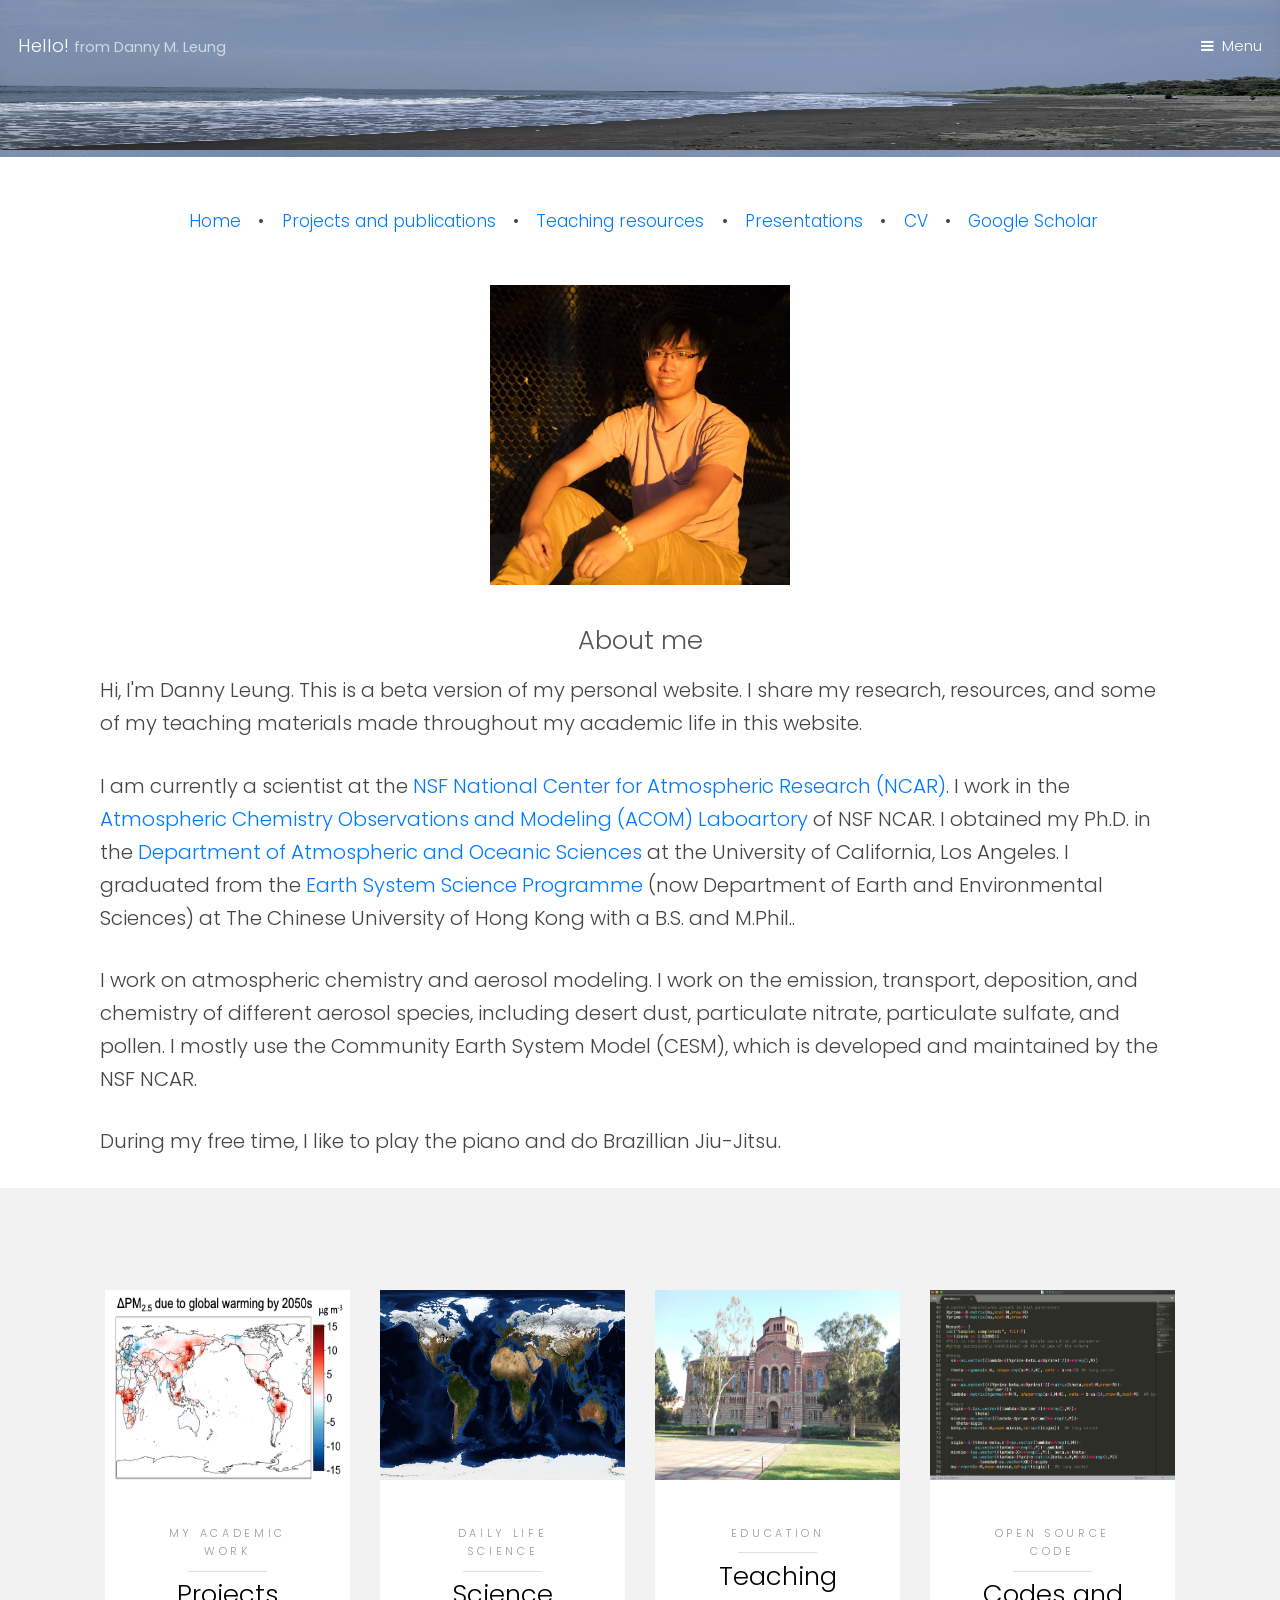
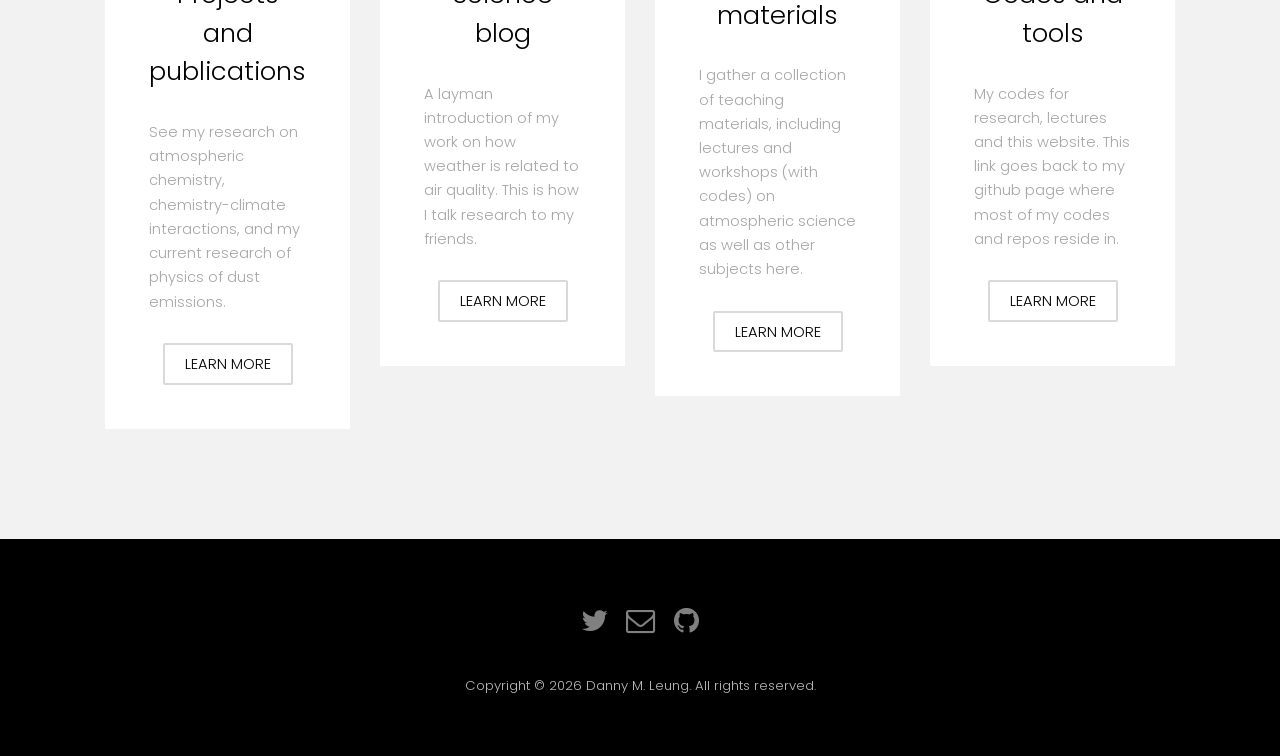
<file: index.html>
<!DOCTYPE HTML>
<!--
	Hielo by TEMPLATED
	templated.co @templatedco
	Released for free under the Creative Commons Attribution 3.0 license (templated.co/license)
-->
<html>
	<head>
		<title> Home | Danny M. Leung </title>
		<meta charset="utf-8" />
		<meta name="viewport" content="width=device-width, initial-scale=1" />
		<link rel="stylesheet" href="assets/css/main.css" />
		<!-- <link rel="shortcut icon" type="image/x-icon" href="/Users/minleung/Dropbox/templated-hielo/images/favicon.io/favicon.ico"> -->
	</head>
	<body>

		<!-- Header -->
			<header id="header" class="alt">
				<div class="logo"><a href="index.html">Hello! <span>from Danny M. Leung</span></a></div>
				<a href="#menu">Menu</a>
			</header>

		<!-- Nav -->
			<nav id="menu">
				<ul class="links">
					<li>Academic</li>
					<li><a href="index.html">Home</a></li>
					<li><a href="projects.html">Research</a></li>
					<li><a href="presentations.html">Presentations</a></li>
					<!--<li><a href="projects.html">Publications</a></li>-->
					<li><a href="teaching.html">Teaching resources</a></li>
					
					<!--
					<p>Extra-curricular</p>
					<li><a href="elements.html">Music</a></li>
					<li><a href="elements.html">Philosophy</a></li>
					<li><a href="elements.html">Traveling</a></li>
					<li><a href="elements.html">Languages</a></li>
					<li><a href="elements.html">Cooking</a></li>
					<li><a href="elements.html">Jiu-Jitsu</a></li>
					-->
					<p>Profile</p>
					<li><a href="https://www.dropbox.com/scl/fi/jr7d8on1y4kirlijwu95i/Leung_CV-2025_Oct.docx?rlkey=7kgrsmjh83plr23zuagjyxck2&dl=0" target="_blank">CV</a></li>
					<li><a href="https://scholar.google.com/citations?user=Fqf_g_oAAAAJ&hl=en" target="_blank">Google Scholar</a></li>
				</ul>
			</nav>

			<!-- Banner -->
			<section class="banner">
				<article>
					<img src="images/guanxiplatform.jpg" alt="" style="width:100%;height:150px"/>
					<div class="inner">
						</div>
				</article>

			</section>


			<br>

			<!--
			<p style="text-align:center;font-size:17px;margin:1.5em">
			<a href="index.html">Home</a>    •    
			<a href="projects.html">Projects and publications</a>   •    <a href="teaching.html">Teaching resources</a>   •    
			<a href="presentations.html">Presentations</a> • 
			<a href="https://www.dropbox.com/s/rz7f8pvcpwjx67l/Leung_CV-2020.doc?dl=0" target="_blank">CV</a> • 
			<a href="https://scholar.google.com/citations?user=Fqf_g_oAAAAJ&hl=en" target="_blank">Google Scholar</a> </p>
	        <p style="text-align:center;font-size:17px"><a href="http://music.drewpendergrass.com/">Music</a>   •    
	        <a href="travel.html">Traveling</a>   •    
	        <a href="http://games.drewpendergrass.com/">Languages</a>    •    
	        <a href="http://www.drewpendergrass.com/ephemera">Cooking</a>    •    
	        <a href="http://www.drewpendergrass.com/ephemera">Jiu-Jitsu</a></p><br>
			-->


			<ul class="links" style="text-align:center;font-size:17px; padding:0; list-style:none; margin:1.5em 0;">
			  <li style="display:inline;"><a href="index.html">Home</a></li>
			  <li style="display:inline;"> &nbsp;•&nbsp; </li>
			  <li style="display:inline;"><a href="projects.html">Projects and publications</a></li>
			  <li style="display:inline;"> &nbsp;•&nbsp; </li>
			  <li style="display:inline;"><a href="teaching.html">Teaching resources</a></li>
			  <li style="display:inline;"> &nbsp;•&nbsp; </li>
			  <li style="display:inline;"><a href="presentations.html">Presentations</a></li>
			  <li style="display:inline;"> &nbsp;•&nbsp; </li>
			  <li style="display:inline;"><a href="https://www.dropbox.com/scl/fi/jr7d8on1y4kirlijwu95i/Leung_CV-2025_Oct.docx?rlkey=7kgrsmjh83plr23zuagjyxck2&dl=0" target="_blank">CV</a></li>
			  <li style="display:inline;"> &nbsp;•&nbsp; </li>
			  <li style="display:inline;"><a href="https://scholar.google.com/citations?user=Fqf_g_oAAAAJ&hl=en" target="_blank">Google Scholar</a></li>
			</ul>

			<!--
			<ul class="links" style="text-align:center;font-size:17px; padding:0; list-style:none; margin:0;">
			  <li style="display:inline;"><a href="http://music.drewpendergrass.com/">Music</a></li>
			  <li style="display:inline;"> &nbsp;•&nbsp; </li>
			  <li style="display:inline;"><a href="travel.html">Traveling</a></li>
			  <li style="display:inline;"> &nbsp;•&nbsp; </li>
			  <li style="display:inline;"><a href="http://games.drewpendergrass.com/">Languages</a></li>
			  <li style="display:inline;"> &nbsp;•&nbsp; </li>
			  <li style="display:inline;"><a href="http://www.drewpendergrass.com/ephemera">Cooking</a></li>
			  <li style="display:inline;"> &nbsp;•&nbsp; </li>
			  <li style="display:inline;"><a href="http://www.drewpendergrass.com/ephemera">Jiu-Jitsu</a></li>
			</ul>
			-->

			<br>


	        <p style="text-align:center;"><img src="images/DMLsantamonica.jpg" alt="DMLsantamonica" style="width:300px;height:300px">  
			</p>

	        <section>

            <header style="text-align:center">
				<h2> About me </h2>
			</header>

			<!--
            <p style="text-align:center;font-size:20px;font-family:times"><em>"An unexamined life is not worth living. One thing only I know, is that I know nothing."   -- Socrates</em></p>          
            -->
            <p style="margin-left:5em;margin-right:5em;font-size:20px">Hi, I'm Danny Leung. This is a beta version of my personal website. I share my research, resources, and some of my teaching materials made throughout my academic life in this website. </p>
			<p class="blue-links" style="margin-left:5em;margin-right:5em;font-size:20px">I am currently a scientist at the <a href="https://ncar.ucar.edu/" target="_blank">NSF National Center for Atmospheric Research (NCAR)</a>. I work in the <a href="https://www2.acom.ucar.edu/" target="_blank">Atmospheric Chemistry Observations and Modeling (ACOM) Laboartory</a> of NSF NCAR. I obtained my Ph.D. in the <a href="https://atmos.ucla.edu/" target="_blank">Department of Atmospheric and Oceanic Sciences</a> at the University of California, Los Angeles. I graduated from the <a href=" http://www.cuhk.edu.hk/sci/essc/ " target="_blank">Earth System Science Programme</a> (now Department of Earth and Environmental Sciences) at The Chinese University of Hong Kong with a B.S. and M.Phil..  </p>
			<p style="margin-left:5em;margin-right:5em;font-size:20px">I work on atmospheric chemistry and aerosol modeling. I work on the emission, transport, deposition, and chemistry of different aerosol species, including desert dust, particulate nitrate, particulate sulfate, and pollen. I mostly use the Community Earth System Model (CESM), which is developed and maintained by the NSF NCAR. </p>
			<p style="margin-left:5em;margin-right:5em;font-size:20px">During my free time, I like to play the piano and do Brazillian Jiu-Jitsu.  </p>

            </section>




		<!-- One -->
			<section id="one" class="wrapper style2">

				<div class="inner">
					<div class="grid-style" style="width:100%" >

						<div>
							<div class="box">
								<div class="image fit">
									<img src="images/dpm25globe.png" alt="" class="center" style="width:100%;height:190px" />
								</div>
								<div class="content">
									<header class="align-center">
										<p>My academic work</p>
										<h2>Projects and publications</h2>
									</header>
									<p> See my research on atmospheric chemistry, chemistry-climate interactions, and my current research of physics of dust emissions.</p>
									<footer class="align-center">
										<a href="projects.html" class="button alt">Learn More</a>
									</footer>
								</div>
							</div>
						</div>

						<div>
							<div class="box">
								<div class="image fit">
									<img src="images/world.topo.bathy.200401.3x5400x2700.jpg" alt="" style="width:100%;height:190px" />
								</div>
								<div class="content">
									<header class="align-center">
										<p>Daily life science</p>
										<h2>Science blog</h2>
									</header>
									<p> A layman introduction of my work on how weather is related to air quality. This is how I talk research to my friends. </p>
									<footer class="align-center">
										<a href="laymanscience.html" target="_blank" class="button alt">Learn More</a>
									</footer>
								</div>
							</div>
						</div>

						<div>
							<div class="box">
								<div class="image fit">
									<img src="images/ucla.JPG" alt="" style="width:100%;height:190px" />
								</div>
								<div class="content">
									<header class="align-center">
										<p>Education</p>
										<h2>Teaching materials</h2>
									</header>
									<p> I gather a collection of teaching materials, including lectures and workshops (with codes) on atmospheric science as well as other subjects here. </p>
									<footer class="align-center">
										<a href="teaching.html" class="button alt">Learn More</a>
									</footer>
								</div>
							</div>
						</div>

						<div>
							<div class="box">
								<div class="image fit">
									<img src="images/sublimetextcode.png" alt="" style="width:100%;height:190px" />
								</div>
								<div class="content">
									<header class="align-center">
										<p>Open source code</p>
										<h2>Codes and tools </h2>
									</header>
									<p> My codes for research, lectures and this website. This link goes back to my github page where most of my codes and repos reside in. </p>
									<footer class="align-center">
										<!-- <a href="#" class="button alt">Learn More</a> -->
										<a href="https://github.com/dmleung" class="button alt">Learn More</a>
									</footer>
								</div>
							</div>
						</div>


					</div>
				</div>
			</section>



			
		<!-- Footer -->
			<footer id="footer">
				<div class="container">
					<!--<p><h2> Contact me!</h2></p>-->
					<ul class="icons">  <!-- In below, target="_blank" means open in new tab -->
						<li><a href="https://twitter.com/dannymleung" target="_blank" class="icon fa-twitter"><span class="label">Twitter</span></a></li> 
						<li><a href="dleung@ucar.edu" target="_blank" class="icon fa-envelope-o"><span class="label">Email</span></a></li>
						<li><a href="https://github.com/dmleung" target="_blank" class="icon fa-github"><span class="label">Github</span></a></li>
					</ul>
				</div>
				<div class="copyright">
					Copyright &copy; 2026 Danny M. Leung. All rights reserved.
				</div>
			</footer>

		<!-- Scripts -->
			<script src="assets/js/jquery.min.js"></script>
			<script src="assets/js/jquery.scrollex.min.js"></script>
			<script src="assets/js/skel.min.js"></script>
			<script src="assets/js/util.js"></script>
			<script src="assets/js/main.js"></script>

	</body>
</html>
</file>
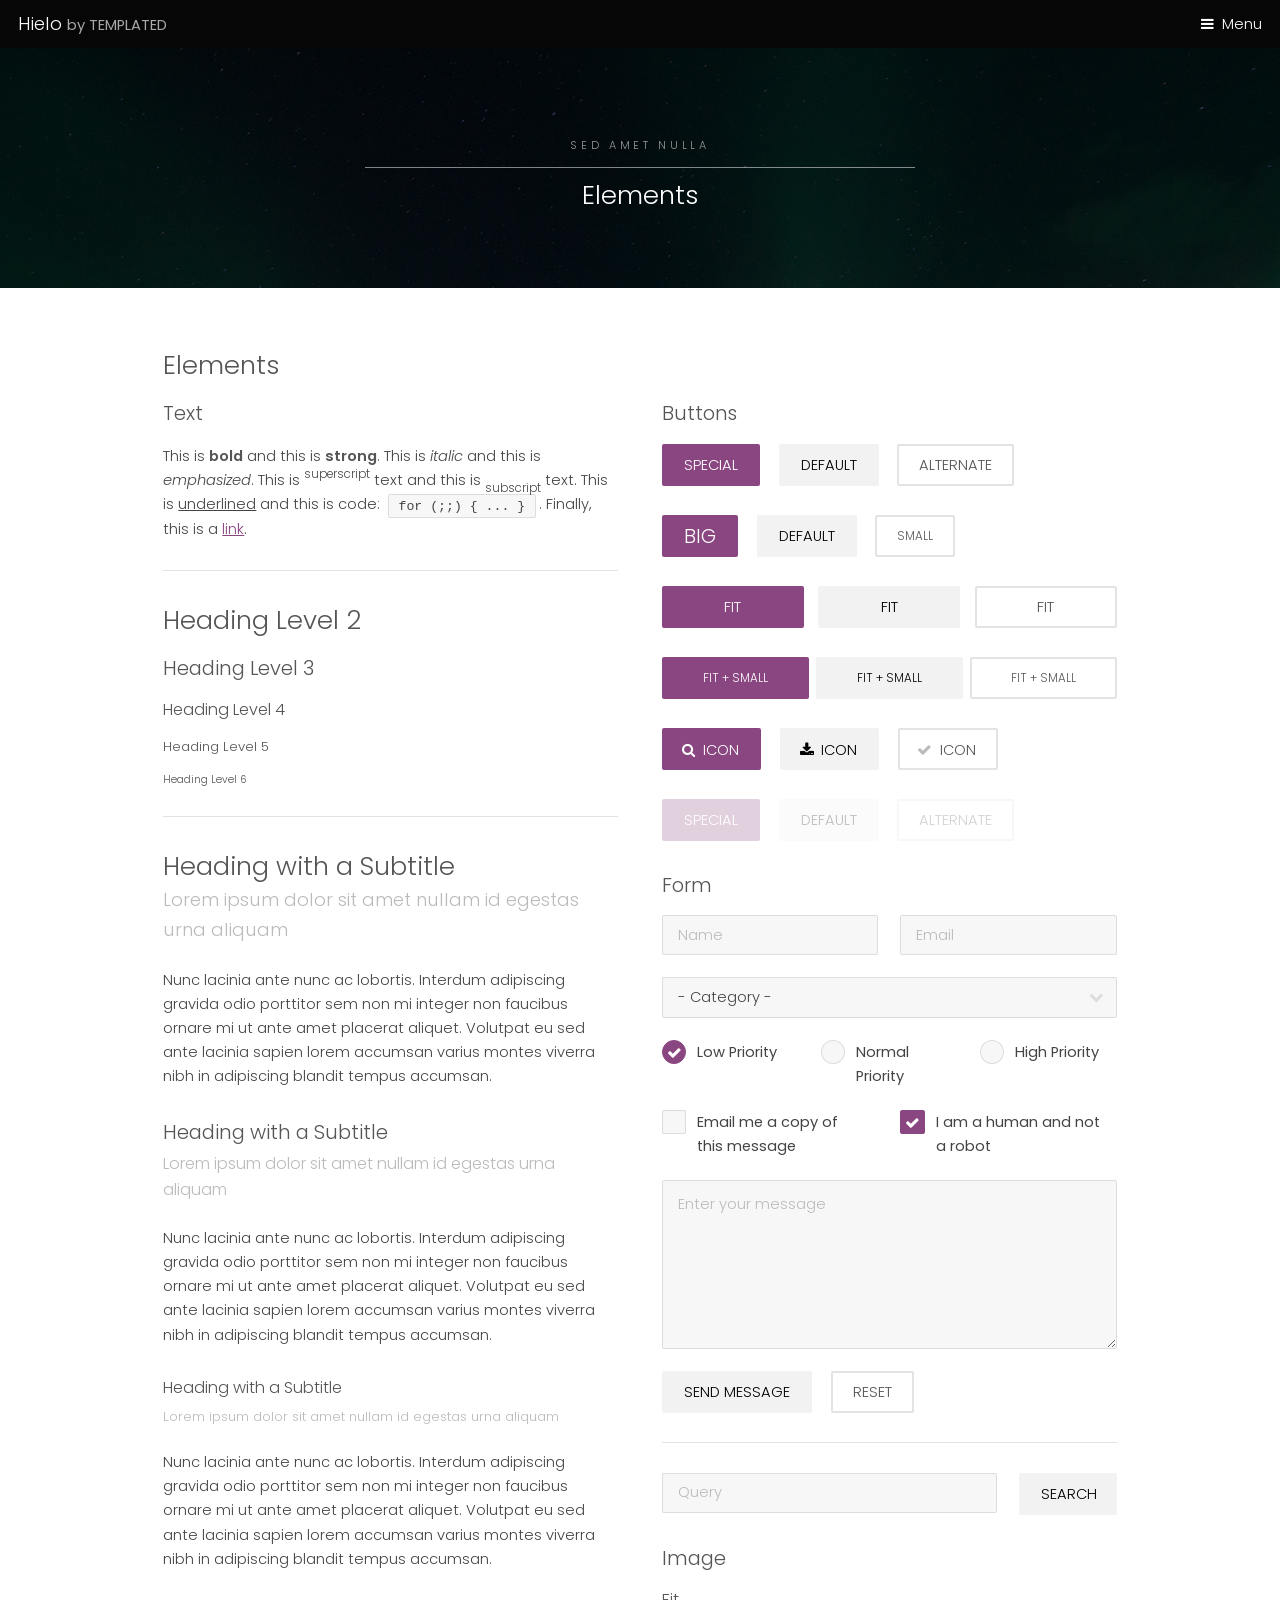
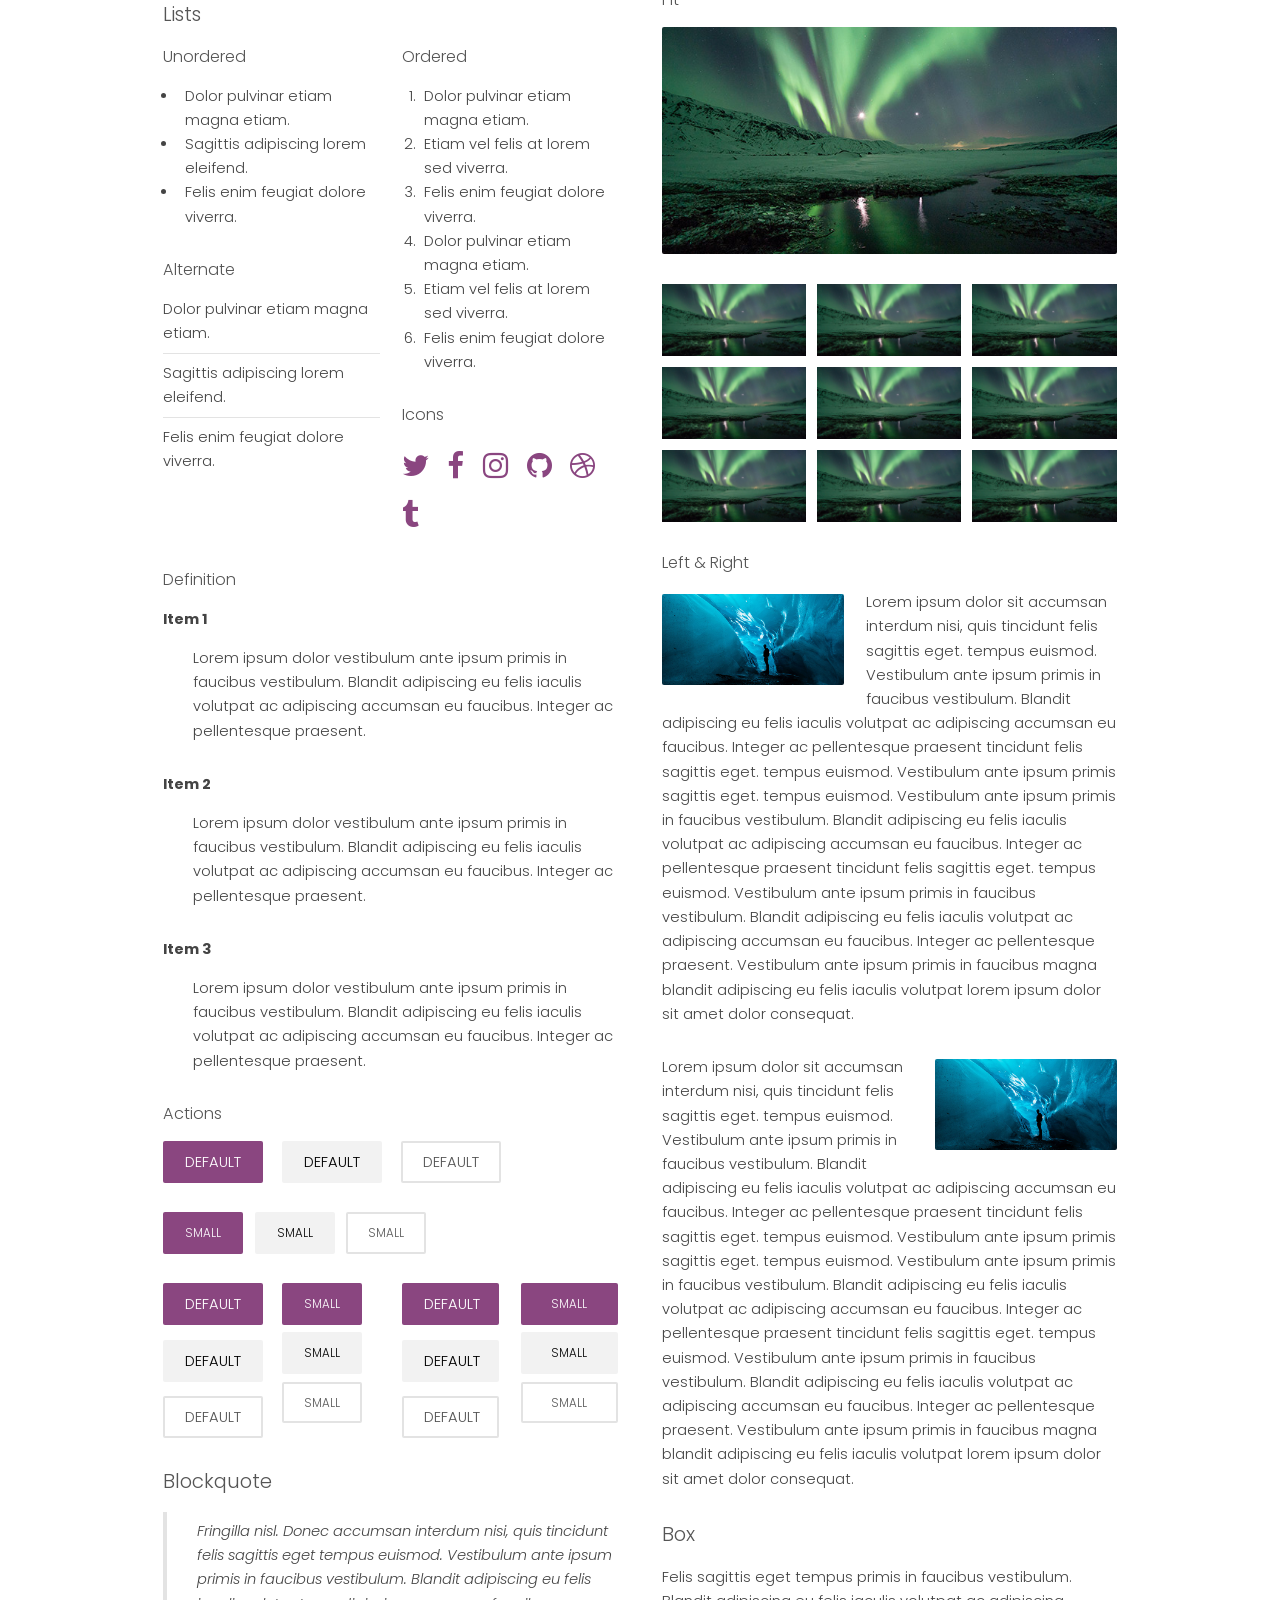
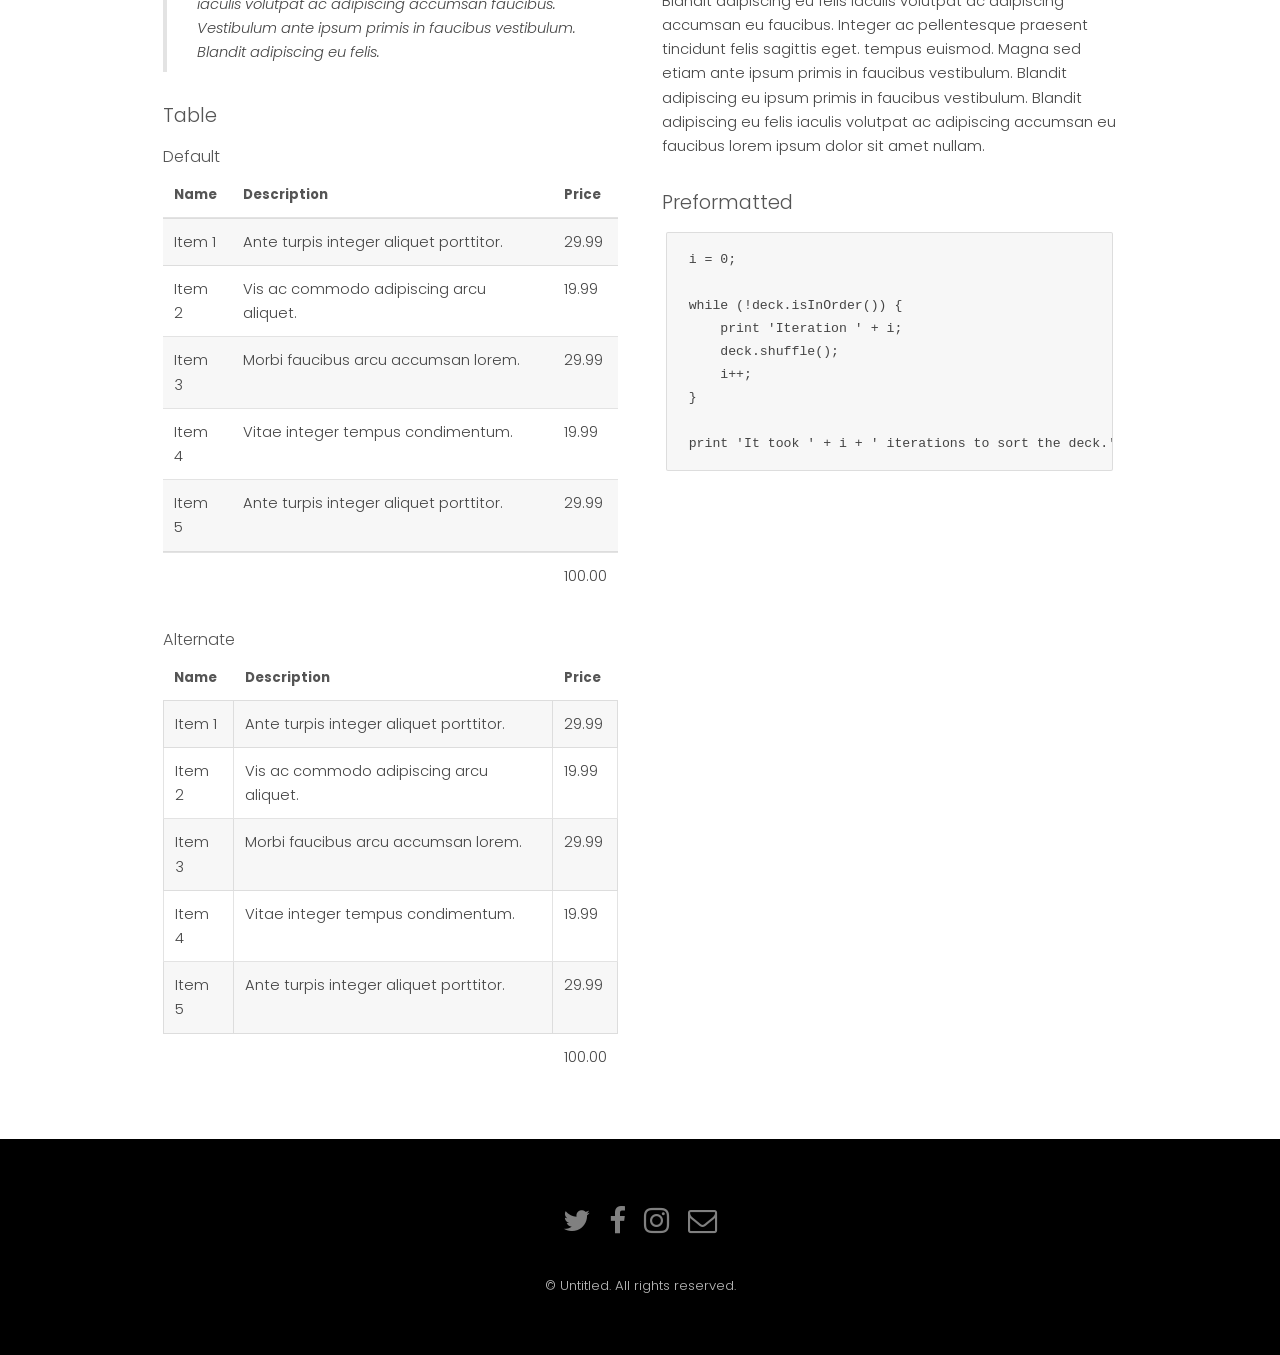
<file: elements.html>
<!DOCTYPE HTML>
<!--
	Hielo by TEMPLATED
	templated.co @templatedco
	Released for free under the Creative Commons Attribution 3.0 license (templated.co/license)
-->
<html>
	<head>
		<title>Hielo by TEMPLATED</title>
		<meta charset="utf-8" />
		<meta name="viewport" content="width=device-width, initial-scale=1" />
		<link rel="stylesheet" href="assets/css/main.css" />
	</head>
	<body class="subpage">

		<!-- Header -->
			<header id="header">
				<div class="logo"><a href="index.html">Hielo <span>by TEMPLATED</span></a></div>
				<a href="#menu">Menu</a>
			</header>

		<!-- Nav -->
			<nav id="menu">
				<ul class="links">
					<li><a href="index.html">Home</a></li>
					<li><a href="generic.html">Generic</a></li>
					<li><a href="elements.html">Elements</a></li>
				</ul>
			</nav>

		<!-- One -->
			<section id="One" class="wrapper style3">
				<div class="inner">
					<header class="align-center">
						<p>Sed amet nulla</p>
						<h2>Elements</h2>
					</header>
				</div>
			</section>

		<!-- Main -->
			<div id="main" class="container">

				<!-- Elements -->
					<h2 id="elements">Elements</h2>
					<div class="row 200%">
						<div class="6u 12u$(medium)">

							<!-- Text stuff -->
								<h3>Text</h3>
								<p>This is <b>bold</b> and this is <strong>strong</strong>. This is <i>italic</i> and this is <em>emphasized</em>.
								This is <sup>superscript</sup> text and this is <sub>subscript</sub> text.
								This is <u>underlined</u> and this is code: <code>for (;;) { ... }</code>.
								Finally, this is a <a href="#">link</a>.</p>
								<hr />
								<h2>Heading Level 2</h2>
								<h3>Heading Level 3</h3>
								<h4>Heading Level 4</h4>
								<h5>Heading Level 5</h5>
								<h6>Heading Level 6</h6>
								<hr />
								<header>
									<h2>Heading with a Subtitle</h2>
									<p>Lorem ipsum dolor sit amet nullam id egestas urna aliquam</p>
								</header>
								<p>Nunc lacinia ante nunc ac lobortis. Interdum adipiscing gravida odio porttitor sem non mi integer non faucibus ornare mi ut ante amet placerat aliquet. Volutpat eu sed ante lacinia sapien lorem accumsan varius montes viverra nibh in adipiscing blandit tempus accumsan.</p>
								<header>
									<h3>Heading with a Subtitle</h3>
									<p>Lorem ipsum dolor sit amet nullam id egestas urna aliquam</p>
								</header>
								<p>Nunc lacinia ante nunc ac lobortis. Interdum adipiscing gravida odio porttitor sem non mi integer non faucibus ornare mi ut ante amet placerat aliquet. Volutpat eu sed ante lacinia sapien lorem accumsan varius montes viverra nibh in adipiscing blandit tempus accumsan.</p>
								<header>
									<h4>Heading with a Subtitle</h4>
									<p>Lorem ipsum dolor sit amet nullam id egestas urna aliquam</p>
								</header>
								<p>Nunc lacinia ante nunc ac lobortis. Interdum adipiscing gravida odio porttitor sem non mi integer non faucibus ornare mi ut ante amet placerat aliquet. Volutpat eu sed ante lacinia sapien lorem accumsan varius montes viverra nibh in adipiscing blandit tempus accumsan.</p>

							<!-- Lists -->
								<h3>Lists</h3>
								<div class="row">
									<div class="6u 12u$(small)">

										<h4>Unordered</h4>
										<ul>
											<li>Dolor pulvinar etiam magna etiam.</li>
											<li>Sagittis adipiscing lorem eleifend.</li>
											<li>Felis enim feugiat dolore viverra.</li>
										</ul>

										<h4>Alternate</h4>
										<ul class="alt">
											<li>Dolor pulvinar etiam magna etiam.</li>
											<li>Sagittis adipiscing lorem eleifend.</li>
											<li>Felis enim feugiat dolore viverra.</li>
										</ul>

									</div>
									<div class="6u$ 12u$(small)">

										<h4>Ordered</h4>
										<ol>
											<li>Dolor pulvinar etiam magna etiam.</li>
											<li>Etiam vel felis at lorem sed viverra.</li>
											<li>Felis enim feugiat dolore viverra.</li>
											<li>Dolor pulvinar etiam magna etiam.</li>
											<li>Etiam vel felis at lorem sed viverra.</li>
											<li>Felis enim feugiat dolore viverra.</li>
										</ol>

										<h4>Icons</h4>
										<ul class="icons">
											<li><a href="#" class="icon fa-twitter"><span class="label">Twitter</span></a></li>
											<li><a href="#" class="icon fa-facebook"><span class="label">Facebook</span></a></li>
											<li><a href="#" class="icon fa-instagram"><span class="label">Instagram</span></a></li>
											<li><a href="#" class="icon fa-github"><span class="label">Github</span></a></li>
											<li><a href="#" class="icon fa-dribbble"><span class="label">Dribbble</span></a></li>
											<li><a href="#" class="icon fa-tumblr"><span class="label">Tumblr</span></a></li>
										</ul>

									</div>
								</div>
								<h4>Definition</h4>
								<dl>
									<dt>Item 1</dt>
									<dd>
										<p>Lorem ipsum dolor vestibulum ante ipsum primis in faucibus vestibulum. Blandit adipiscing eu felis iaculis volutpat ac adipiscing accumsan eu faucibus. Integer ac pellentesque praesent.</p>
									</dd>
									<dt>Item 2</dt>
									<dd>
										<p>Lorem ipsum dolor vestibulum ante ipsum primis in faucibus vestibulum. Blandit adipiscing eu felis iaculis volutpat ac adipiscing accumsan eu faucibus. Integer ac pellentesque praesent.</p>
									</dd>
									<dt>Item 3</dt>
									<dd>
										<p>Lorem ipsum dolor vestibulum ante ipsum primis in faucibus vestibulum. Blandit adipiscing eu felis iaculis volutpat ac adipiscing accumsan eu faucibus. Integer ac pellentesque praesent.</p>
									</dd>
								</dl>

								<h4>Actions</h4>
								<ul class="actions">
									<li><a href="#" class="button special">Default</a></li>
									<li><a href="#" class="button">Default</a></li>
									<li><a href="#" class="button alt">Default</a></li>
								</ul>
								<ul class="actions small">
									<li><a href="#" class="button special small">Small</a></li>
									<li><a href="#" class="button small">Small</a></li>
									<li><a href="#" class="button alt small">Small</a></li>
								</ul>
								<div class="row">
									<div class="3u 12u$(small)">
										<ul class="actions vertical">
											<li><a href="#" class="button special">Default</a></li>
											<li><a href="#" class="button">Default</a></li>
											<li><a href="#" class="button alt">Default</a></li>
										</ul>
									</div>
									<div class="3u 12u$(small)">
										<ul class="actions vertical small">
											<li><a href="#" class="button special small">Small</a></li>
											<li><a href="#" class="button small">Small</a></li>
											<li><a href="#" class="button alt small">Small</a></li>
										</ul>
									</div>
									<div class="3u 12u$(small)">
										<ul class="actions vertical">
											<li><a href="#" class="button special fit">Default</a></li>
											<li><a href="#" class="button fit">Default</a></li>
											<li><a href="#" class="button alt fit">Default</a></li>
										</ul>
									</div>
									<div class="3u$ 12u$(small)">
										<ul class="actions vertical small">
											<li><a href="#" class="button special small fit">Small</a></li>
											<li><a href="#" class="button small fit">Small</a></li>
											<li><a href="#" class="button alt small fit">Small</a></li>
										</ul>
									</div>
								</div>

							<!-- Blockquote -->
								<h3>Blockquote</h3>
								<blockquote>Fringilla nisl. Donec accumsan interdum nisi, quis tincidunt felis sagittis eget tempus euismod. Vestibulum ante ipsum primis in faucibus vestibulum. Blandit adipiscing eu felis iaculis volutpat ac adipiscing accumsan faucibus. Vestibulum ante ipsum primis in faucibus vestibulum. Blandit adipiscing eu felis.</blockquote>

							<!-- Table -->
								<h3>Table</h3>

								<h4>Default</h4>
								<div class="table-wrapper">
									<table>
										<thead>
											<tr>
												<th>Name</th>
												<th>Description</th>
												<th>Price</th>
											</tr>
										</thead>
										<tbody>
											<tr>
												<td>Item 1</td>
												<td>Ante turpis integer aliquet porttitor.</td>
												<td>29.99</td>
											</tr>
											<tr>
												<td>Item 2</td>
												<td>Vis ac commodo adipiscing arcu aliquet.</td>
												<td>19.99</td>
											</tr>
											<tr>
												<td>Item 3</td>
												<td> Morbi faucibus arcu accumsan lorem.</td>
												<td>29.99</td>
											</tr>
											<tr>
												<td>Item 4</td>
												<td>Vitae integer tempus condimentum.</td>
												<td>19.99</td>
											</tr>
											<tr>
												<td>Item 5</td>
												<td>Ante turpis integer aliquet porttitor.</td>
												<td>29.99</td>
											</tr>
										</tbody>
										<tfoot>
											<tr>
												<td colspan="2"></td>
												<td>100.00</td>
											</tr>
										</tfoot>
									</table>
								</div>

								<h4>Alternate</h4>
								<div class="table-wrapper">
									<table class="alt">
										<thead>
											<tr>
												<th>Name</th>
												<th>Description</th>
												<th>Price</th>
											</tr>
										</thead>
										<tbody>
											<tr>
												<td>Item 1</td>
												<td>Ante turpis integer aliquet porttitor.</td>
												<td>29.99</td>
											</tr>
											<tr>
												<td>Item 2</td>
												<td>Vis ac commodo adipiscing arcu aliquet.</td>
												<td>19.99</td>
											</tr>
											<tr>
												<td>Item 3</td>
												<td> Morbi faucibus arcu accumsan lorem.</td>
												<td>29.99</td>
											</tr>
											<tr>
												<td>Item 4</td>
												<td>Vitae integer tempus condimentum.</td>
												<td>19.99</td>
											</tr>
											<tr>
												<td>Item 5</td>
												<td>Ante turpis integer aliquet porttitor.</td>
												<td>29.99</td>
											</tr>
										</tbody>
										<tfoot>
											<tr>
												<td colspan="2"></td>
												<td>100.00</td>
											</tr>
										</tfoot>
									</table>
								</div>

						</div>
						<div class="6u$ 12u$(medium)">

							<!-- Buttons -->
								<h3>Buttons</h3>
								<ul class="actions">
									<li><a href="#" class="button special">Special</a></li>
									<li><a href="#" class="button">Default</a></li>
									<li><a href="#" class="button alt">Alternate</a></li>
								</ul>
								<ul class="actions">
									<li><a href="#" class="button special big">Big</a></li>
									<li><a href="#" class="button">Default</a></li>
									<li><a href="#" class="button alt small">Small</a></li>
								</ul>
								<ul class="actions fit">
									<li><a href="#" class="button special fit">Fit</a></li>
									<li><a href="#" class="button fit">Fit</a></li>
									<li><a href="#" class="button alt fit">Fit</a></li>
								</ul>
								<ul class="actions fit small">
									<li><a href="#" class="button special fit small">Fit + Small</a></li>
									<li><a href="#" class="button fit small">Fit + Small</a></li>
									<li><a href="#" class="button alt fit small">Fit + Small</a></li>
								</ul>
								<ul class="actions">
									<li><a href="#" class="button special icon fa-search">Icon</a></li>
									<li><a href="#" class="button icon fa-download">Icon</a></li>
									<li><a href="#" class="button alt icon fa-check">Icon</a></li>
								</ul>
								<ul class="actions">
									<li><span class="button special disabled">Special</span></li>
									<li><span class="button disabled">Default</span></li>
									<li><span class="button alt disabled">Alternate</span></li>
								</ul>

							<!-- Form -->
								<h3>Form</h3>

								<form method="post" action="#">
									<div class="row uniform">
										<div class="6u 12u$(xsmall)">
											<input type="text" name="name" id="name" value="" placeholder="Name" />
										</div>
										<div class="6u$ 12u$(xsmall)">
											<input type="email" name="email" id="email" value="" placeholder="Email" />
										</div>
										<!-- Break -->
										<div class="12u$">
											<div class="select-wrapper">
												<select name="category" id="category">
													<option value="">- Category -</option>
													<option value="1">Manufacturing</option>
													<option value="1">Shipping</option>
													<option value="1">Administration</option>
													<option value="1">Human Resources</option>
												</select>
											</div>
										</div>
										<!-- Break -->
										<div class="4u 12u$(small)">
											<input type="radio" id="priority-low" name="priority" checked>
											<label for="priority-low">Low Priority</label>
										</div>
										<div class="4u 12u$(small)">
											<input type="radio" id="priority-normal" name="priority">
											<label for="priority-normal">Normal Priority</label>
										</div>
										<div class="4u$ 12u$(small)">
											<input type="radio" id="priority-high" name="priority">
											<label for="priority-high">High Priority</label>
										</div>
										<!-- Break -->
										<div class="6u 12u$(small)">
											<input type="checkbox" id="copy" name="copy">
											<label for="copy">Email me a copy of this message</label>
										</div>
										<div class="6u$ 12u$(small)">
											<input type="checkbox" id="human" name="human" checked>
											<label for="human">I am a human and not a robot</label>
										</div>
										<!-- Break -->
										<div class="12u$">
											<textarea name="message" id="message" placeholder="Enter your message" rows="6"></textarea>
										</div>
										<!-- Break -->
										<div class="12u$">
											<ul class="actions">
												<li><input type="submit" value="Send Message" /></li>
												<li><input type="reset" value="Reset" class="alt" /></li>
											</ul>
										</div>
									</div>
								</form>

								<hr />

								<form method="post" action="#">
									<div class="row uniform">
										<div class="9u 12u$(small)">
											<input type="text" name="query" id="query" value="" placeholder="Query" />
										</div>
										<div class="3u$ 12u$(small)">
											<input type="submit" value="Search" class="fit" />
										</div>
									</div>
								</form>

							<!-- Image -->
								<h3>Image</h3>

								<h4>Fit</h4>
								<span class="image fit"><img src="images/pic01.jpg" alt="" /></span>
								<div class="box alt">
									<div class="row 50% uniform">
										<div class="4u"><span class="image fit"><img src="images/pic01.jpg" alt="" /></span></div>
										<div class="4u"><span class="image fit"><img src="images/pic01.jpg" alt="" /></span></div>
										<div class="4u$"><span class="image fit"><img src="images/pic01.jpg" alt="" /></span></div>
										<!-- Break -->
										<div class="4u"><span class="image fit"><img src="images/pic01.jpg" alt="" /></span></div>
										<div class="4u"><span class="image fit"><img src="images/pic01.jpg" alt="" /></span></div>
										<div class="4u$"><span class="image fit"><img src="images/pic01.jpg" alt="" /></span></div>
										<!-- Break -->
										<div class="4u"><span class="image fit"><img src="images/pic01.jpg" alt="" /></span></div>
										<div class="4u"><span class="image fit"><img src="images/pic01.jpg" alt="" /></span></div>
										<div class="4u$"><span class="image fit"><img src="images/pic01.jpg" alt="" /></span></div>
									</div>
								</div>

								<h4>Left &amp; Right</h4>
								<p><span class="image left"><img src="images/pic02.jpg" alt="" /></span>Lorem ipsum dolor sit accumsan interdum nisi, quis tincidunt felis sagittis eget. tempus euismod. Vestibulum ante ipsum primis in faucibus vestibulum. Blandit adipiscing eu felis iaculis volutpat ac adipiscing accumsan eu faucibus. Integer ac pellentesque praesent tincidunt felis sagittis eget. tempus euismod. Vestibulum ante ipsum primis sagittis eget. tempus euismod. Vestibulum ante ipsum primis in faucibus vestibulum. Blandit adipiscing eu felis iaculis volutpat ac adipiscing accumsan eu faucibus. Integer ac pellentesque praesent tincidunt felis sagittis eget. tempus euismod. Vestibulum ante ipsum primis in faucibus vestibulum. Blandit adipiscing eu felis iaculis volutpat ac adipiscing accumsan eu faucibus. Integer ac pellentesque praesent. Vestibulum ante ipsum primis in faucibus magna blandit adipiscing eu felis iaculis volutpat lorem ipsum dolor sit amet dolor consequat.</p>
								<p><span class="image right"><img src="images/pic02.jpg" alt="" /></span>Lorem ipsum dolor sit accumsan interdum nisi, quis tincidunt felis sagittis eget. tempus euismod. Vestibulum ante ipsum primis in faucibus vestibulum. Blandit adipiscing eu felis iaculis volutpat ac adipiscing accumsan eu faucibus. Integer ac pellentesque praesent tincidunt felis sagittis eget. tempus euismod. Vestibulum ante ipsum primis sagittis eget. tempus euismod. Vestibulum ante ipsum primis in faucibus vestibulum. Blandit adipiscing eu felis iaculis volutpat ac adipiscing accumsan eu faucibus. Integer ac pellentesque praesent tincidunt felis sagittis eget. tempus euismod. Vestibulum ante ipsum primis in faucibus vestibulum. Blandit adipiscing eu felis iaculis volutpat ac adipiscing accumsan eu faucibus. Integer ac pellentesque praesent. Vestibulum ante ipsum primis in faucibus magna blandit adipiscing eu felis iaculis volutpat lorem ipsum dolor sit amet dolor consequat.</p>

							<!-- Box -->
								<h3>Box</h3>
								<div class="box">
									<p>Felis sagittis eget tempus primis in faucibus vestibulum. Blandit adipiscing eu felis iaculis volutpat ac adipiscing accumsan eu faucibus. Integer ac pellentesque praesent tincidunt felis sagittis eget. tempus euismod. Magna sed etiam ante ipsum primis in faucibus vestibulum. Blandit adipiscing eu ipsum primis in faucibus vestibulum. Blandit adipiscing eu felis iaculis volutpat ac adipiscing accumsan eu faucibus lorem ipsum dolor sit amet nullam.</p>
								</div>

							<!-- Preformatted Code -->
								<h3>Preformatted</h3>
								<pre><code>i = 0;

while (!deck.isInOrder()) {
    print 'Iteration ' + i;
    deck.shuffle();
    i++;
}

print 'It took ' + i + ' iterations to sort the deck.';
</code></pre>

						</div>
					</div>

			</div>

		<!-- Footer -->
			<footer id="footer">
				<div class="container">
					<ul class="icons">
						<li><a href="#" class="icon fa-twitter"><span class="label">Twitter</span></a></li>
						<li><a href="#" class="icon fa-facebook"><span class="label">Facebook</span></a></li>
						<li><a href="#" class="icon fa-instagram"><span class="label">Instagram</span></a></li>
						<li><a href="#" class="icon fa-envelope-o"><span class="label">Email</span></a></li>
					</ul>
				</div>
				<div class="copyright">
					&copy; Untitled. All rights reserved.
				</div>
			</footer>

		<!-- Scripts -->
			<script src="assets/js/jquery.min.js"></script>
			<script src="assets/js/jquery.scrollex.min.js"></script>
			<script src="assets/js/skel.min.js"></script>
			<script src="assets/js/util.js"></script>
			<script src="assets/js/main.js"></script>

	</body>
</html>
</file>
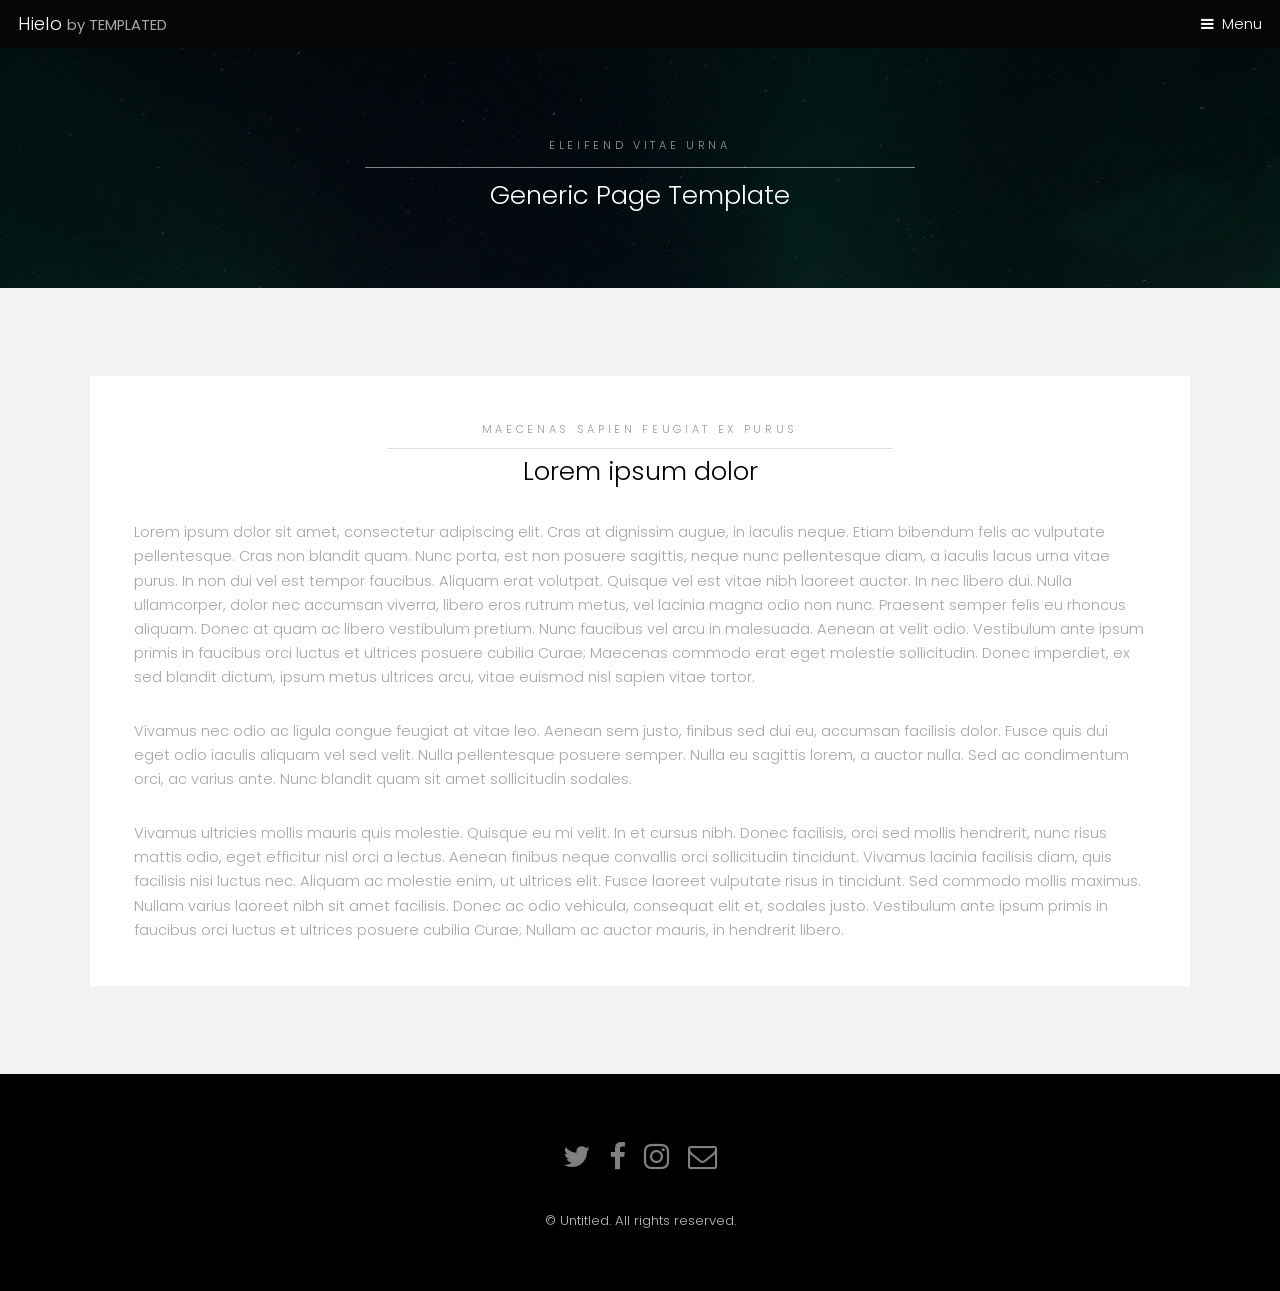
<file: generic.html>
<!DOCTYPE HTML>
<!--
	Hielo by TEMPLATED
	templated.co @templatedco
	Released for free under the Creative Commons Attribution 3.0 license (templated.co/license)
-->
<html>
	<head>
		<title>Hielo by TEMPLATED</title>
		<meta charset="utf-8" />
		<meta name="viewport" content="width=device-width, initial-scale=1" />
		<link rel="stylesheet" href="assets/css/main.css" />
	</head>
	<body class="subpage">

		<!-- Header -->
			<header id="header">
				<div class="logo"><a href="index.html">Hielo <span>by TEMPLATED</span></a></div>
				<a href="#menu">Menu</a>
			</header>

		<!-- Nav -->
			<nav id="menu">
				<ul class="links">
					<li><a href="index.html">Home</a></li>
					<li><a href="generic.html">Generic</a></li>
					<li><a href="elements.html">Elements</a></li>
				</ul>
			</nav>

		<!-- One -->
			<section id="One" class="wrapper style3">
				<div class="inner">
					<header class="align-center">
						<p>Eleifend vitae urna</p>
						<h2>Generic Page Template</h2>
					</header>
				</div>
			</section>

		<!-- Two -->
			<section id="two" class="wrapper style2">
				<div class="inner">
					<div class="box">
						<div class="content">
							<header class="align-center">
								<p>maecenas sapien feugiat ex purus</p>
								<h2>Lorem ipsum dolor</h2>
							</header>
							<p>Lorem ipsum dolor sit amet, consectetur adipiscing elit. Cras at dignissim augue, in iaculis neque. Etiam bibendum felis ac vulputate pellentesque. Cras non blandit quam. Nunc porta, est non posuere sagittis, neque nunc pellentesque diam, a iaculis lacus urna vitae purus. In non dui vel est tempor faucibus. Aliquam erat volutpat. Quisque vel est vitae nibh laoreet auctor. In nec libero dui. Nulla ullamcorper, dolor nec accumsan viverra, libero eros rutrum metus, vel lacinia magna odio non nunc. Praesent semper felis eu rhoncus aliquam. Donec at quam ac libero vestibulum pretium. Nunc faucibus vel arcu in malesuada. Aenean at velit odio. Vestibulum ante ipsum primis in faucibus orci luctus et ultrices posuere cubilia Curae; Maecenas commodo erat eget molestie sollicitudin. Donec imperdiet, ex sed blandit dictum, ipsum metus ultrices arcu, vitae euismod nisl sapien vitae tortor.</p>

							<p>Vivamus nec odio ac ligula congue feugiat at vitae leo. Aenean sem justo, finibus sed dui eu, accumsan facilisis dolor. Fusce quis dui eget odio iaculis aliquam vel sed velit. Nulla pellentesque posuere semper. Nulla eu sagittis lorem, a auctor nulla. Sed ac condimentum orci, ac varius ante. Nunc blandit quam sit amet sollicitudin sodales.</p>

							<p>Vivamus ultricies mollis mauris quis molestie. Quisque eu mi velit. In et cursus nibh. Donec facilisis, orci sed mollis hendrerit, nunc risus mattis odio, eget efficitur nisl orci a lectus. Aenean finibus neque convallis orci sollicitudin tincidunt. Vivamus lacinia facilisis diam, quis facilisis nisi luctus nec. Aliquam ac molestie enim, ut ultrices elit. Fusce laoreet vulputate risus in tincidunt. Sed commodo mollis maximus. Nullam varius laoreet nibh sit amet facilisis. Donec ac odio vehicula, consequat elit et, sodales justo. Vestibulum ante ipsum primis in faucibus orci luctus et ultrices posuere cubilia Curae; Nullam ac auctor mauris, in hendrerit libero. </p>
						</div>
					</div>
				</div>
			</section>

		<!-- Footer -->
			<footer id="footer">
				<div class="container">
					<ul class="icons">
						<li><a href="#" class="icon fa-twitter"><span class="label">Twitter</span></a></li>
						<li><a href="#" class="icon fa-facebook"><span class="label">Facebook</span></a></li>
						<li><a href="#" class="icon fa-instagram"><span class="label">Instagram</span></a></li>
						<li><a href="#" class="icon fa-envelope-o"><span class="label">Email</span></a></li>
					</ul>
				</div>
				<div class="copyright">
					&copy; Untitled. All rights reserved.
				</div>
			</footer>

		<!-- Scripts -->
			<script src="assets/js/jquery.min.js"></script>
			<script src="assets/js/jquery.scrollex.min.js"></script>
			<script src="assets/js/skel.min.js"></script>
			<script src="assets/js/util.js"></script>
			<script src="assets/js/main.js"></script>

	</body>
</html>
</file>
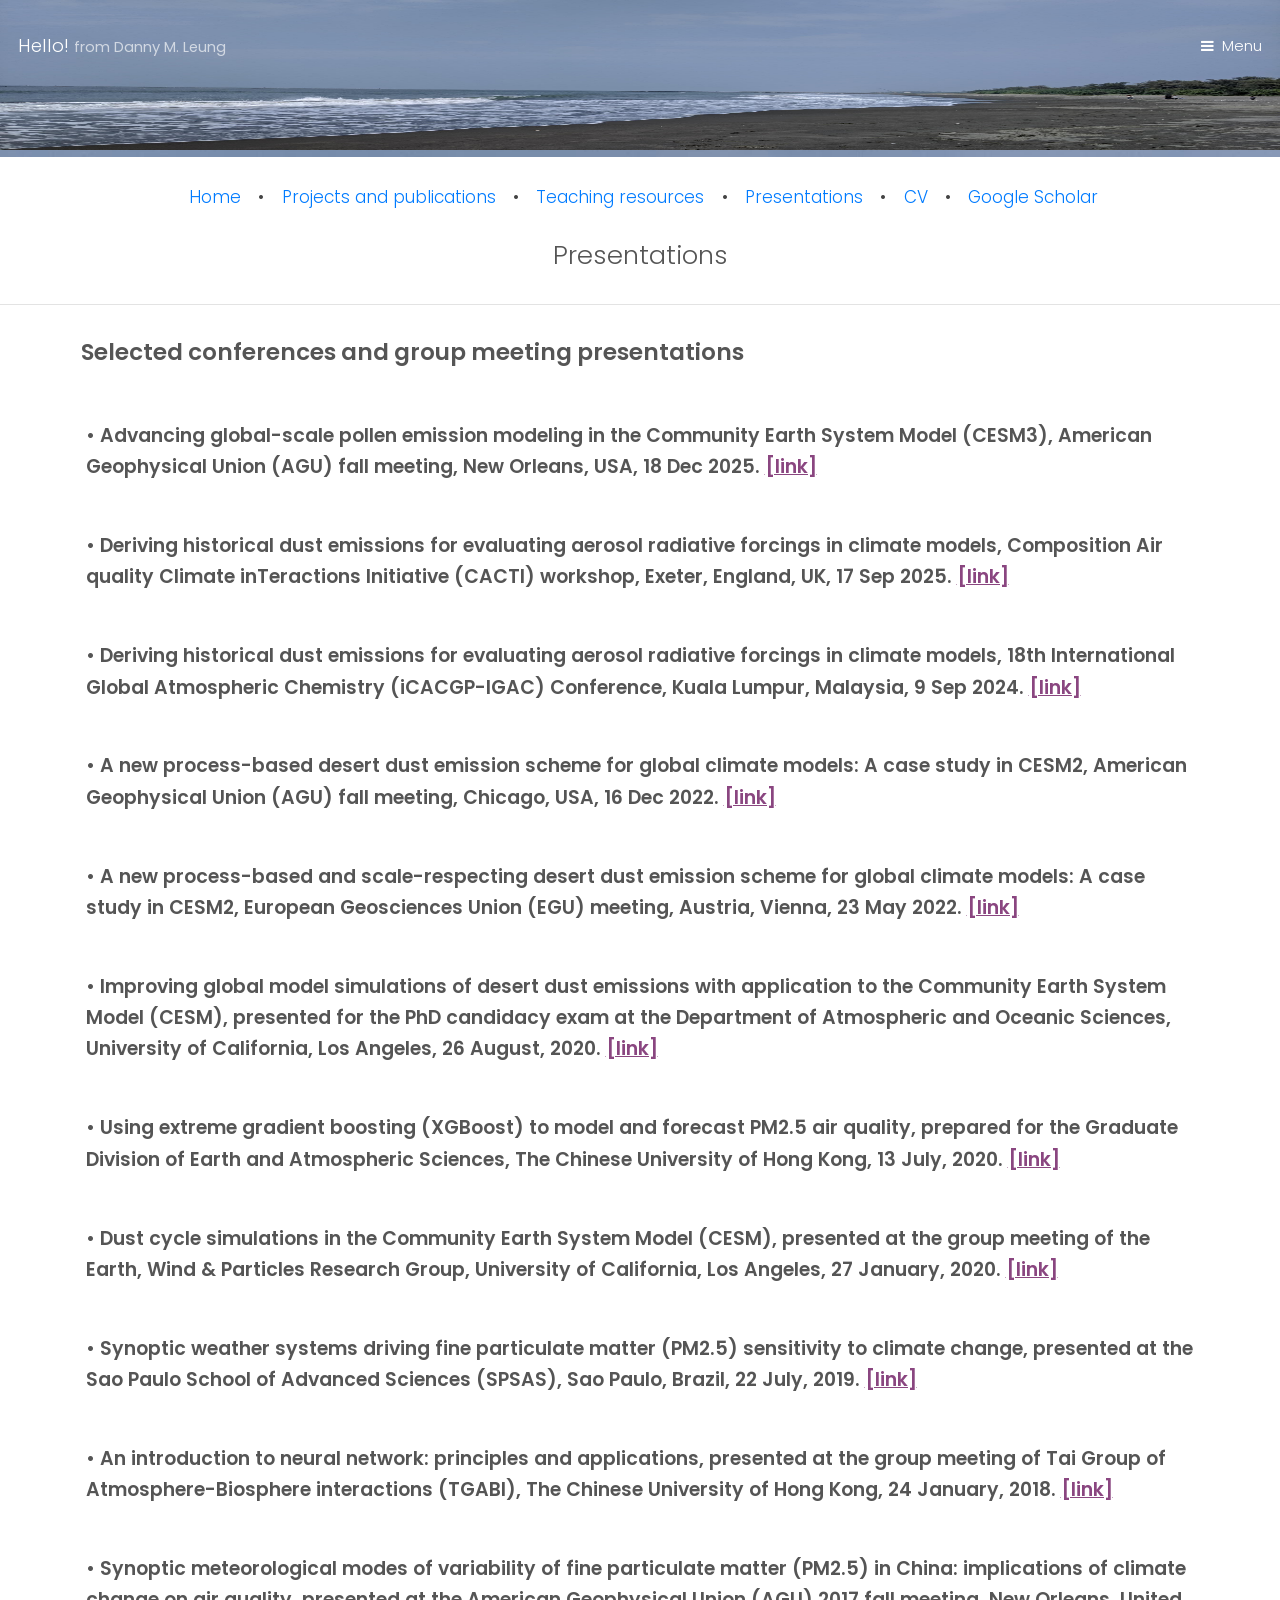
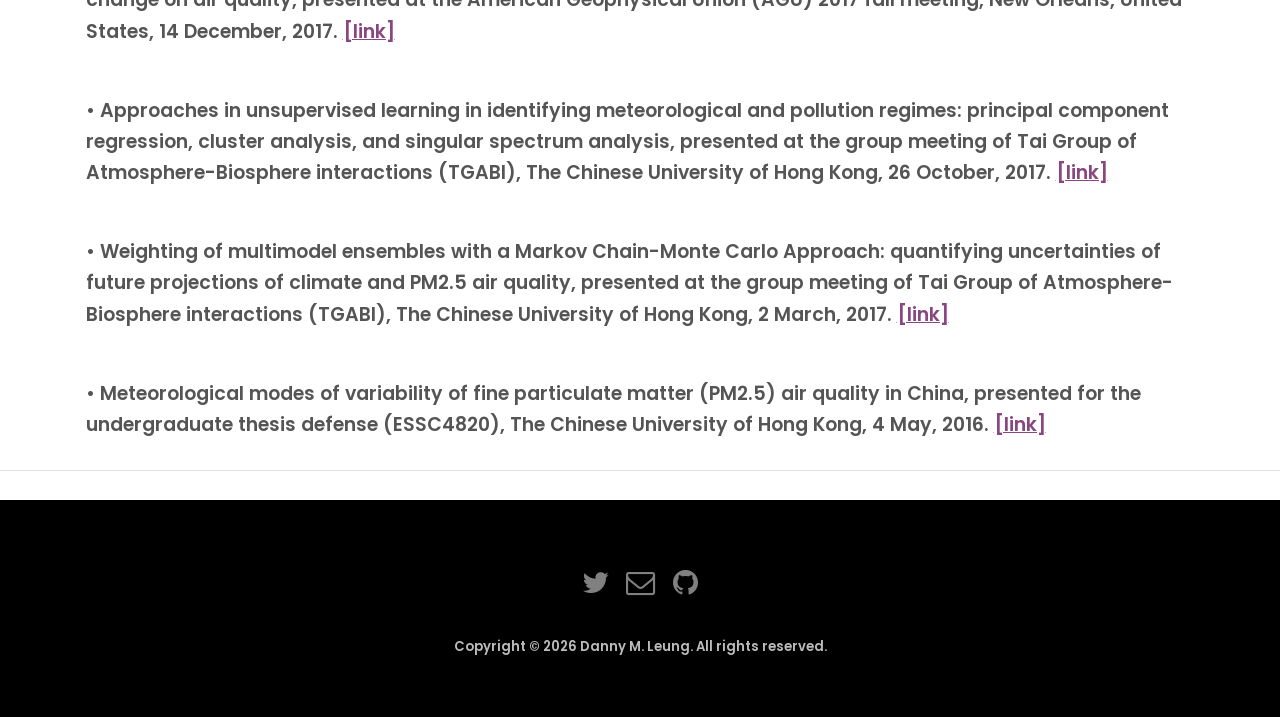
<file: presentations.html>
<!DOCTYPE HTML>
<!--
	Hielo by TEMPLATED
	templated.co @templatedco
	Released for free under the Creative Commons Attribution 3.0 license (templated.co/license)
-->
<html>
	<head>
		<title> Presentations | Danny M. Leung </title>
		<meta charset="utf-8" />
		<meta name="viewport" content="width=device-width, initial-scale=1" />
		<link rel="stylesheet" href="assets/css/main.css" />
		<!-- <link rel="shortcut icon" type="image/x-icon" href="/Users/minleung/Dropbox/templated-hielo/images/favicon.io/favicon.ico"> -->
	</head>
	<body>

		<!-- Header -->
			<header id="header" class="alt">
				<div class="logo"><a href="index.html">Hello! <span>from Danny M. Leung</span></a></div>
				<a href="#menu">Menu</a>
			</header>

		<!-- Nav -->
			<nav id="menu">
				<ul class="links">
					<li>Academic</li>
					<li><a href="index.html">Home</a></li>
					<li><a href="projects.html">Research</a></li>
					<li><a href="presentations.html">Presentations</a></li>
					<!--<li><a href="projects.html">Publications</a></li>-->
					<li><a href="teaching.html">Teaching resources</a></li>
					
					<!--
					<p>Extra-curricular</p>
					<li><a href="elements.html">Music</a></li>
					<li><a href="elements.html">Philosophy</a></li>
					<li><a href="elements.html">Traveling</a></li>
					<li><a href="elements.html">Languages</a></li>
					<li><a href="elements.html">Cooking</a></li>
					<li><a href="elements.html">Jiu-Jitsu</a></li>
					-->
					<p>Profile</p>
					<li><a href="https://www.dropbox.com/scl/fi/jr7d8on1y4kirlijwu95i/Leung_CV-2025_Oct.docx?rlkey=7kgrsmjh83plr23zuagjyxck2&dl=0" target="_blank">CV</a></li>
					<li><a href="https://scholar.google.com/citations?user=Fqf_g_oAAAAJ&hl=en" target="_blank">Google Scholar</a></li>
				</ul>
			</nav>

			<!-- Banner -->
			<section class="banner">
				<article>
					<img src="images/guanxiplatform.jpg"  alt="" style="width:100%;height:150px"/>
					<div class="inner">
						</div>
				</article>
			</section>
			
			<ul class="links" style="text-align:center;font-size:17px; padding:0; list-style:none; margin:1.5em 0;">
			  <li style="display:inline;"><a href="index.html">Home</a></li>
			  <li style="display:inline;"> &nbsp;•&nbsp; </li>
			  <li style="display:inline;"><a href="projects.html">Projects and publications</a></li>
			  <li style="display:inline;"> &nbsp;•&nbsp; </li>
			  <li style="display:inline;"><a href="teaching.html">Teaching resources</a></li>
			  <li style="display:inline;"> &nbsp;•&nbsp; </li>
			  <li style="display:inline;"><a href="presentations.html">Presentations</a></li>
			  <li style="display:inline;"> &nbsp;•&nbsp; </li>
			  <li style="display:inline;"><a href="https://www.dropbox.com/scl/fi/jr7d8on1y4kirlijwu95i/Leung_CV-2025_Oct.docx?rlkey=7kgrsmjh83plr23zuagjyxck2&dl=0" target="_blank">CV</a></li>
			  <li style="display:inline;"> &nbsp;•&nbsp; </li>
			  <li style="display:inline;"><a href="https://scholar.google.com/citations?user=Fqf_g_oAAAAJ&hl=en" target="_blank">Google Scholar</a></li>
			</ul>

            
            <header style="text-align:center">
				<h2> Presentations </h2>
			</header>

			
     		<tr>
        		<td align="left" valign="top" width="212" height=700><hr></td>
     		</tr>			


			<p style="margin-left: 3.5em;margin-right:3.5em;font-size:23px"> <b>Selected conferences and group meeting presentations </b> </p>


			<p style="margin-left:4.5em;margin-right:4.5em;margin-top:2.5em;font-size:19px"> <b> • Advancing global-scale pollen emission modeling in the Community Earth System Model (CESM3), American Geophysical Union (AGU) fall meeting, New Orleans, USA, 18 Dec 2025. <a href="https://www.dropbox.com/scl/fi/364cydsy5z6c6zjc4assf/danny_20251218_AGU_poster.pdf?rlkey=nrfneyqjm4do3ixf66dyv8blb&dl=0" target="_blank">[link]</a>

			<p style="margin-left:4.5em;margin-right:4.5em;margin-top:2.5em;font-size:19px"> <b> • Deriving historical dust emissions for evaluating aerosol radiative forcings in climate models, Composition Air quality Climate inTeractions Initiative (CACTI) workshop, Exeter, England, UK, 17 Sep 2025. <a href="https://www.dropbox.com/scl/fi/zp38856ezwyk7lspwfwmd/danny_20250917_CACTI.pptx?rlkey=tskqyikisf2uhqkfdp2mg3pzw&dl=0" target="_blank">[link]</a>

			<p style="margin-left:4.5em;margin-right:4.5em;margin-top:2.5em;font-size:19px"> <b> • Deriving historical dust emissions for evaluating aerosol radiative forcings in climate models, 18th International Global Atmospheric Chemistry (iCACGP-IGAC) Conference, Kuala Lumpur, Malaysia, 9 Sep 2024. <a href="https://www.dropbox.com/scl/fi/tmz65yl8hvteva71fe9f9/danny_20240912_IGAC.pptx?rlkey=fouelmj02451k3ck9fb64zunf&dl=0" target="_blank">[link]</a>

			<p style="margin-left:4.5em;margin-right:4.5em;margin-top:2.5em;font-size:19px"> <b> • A new process-based desert dust emission scheme for global climate models: A case study in CESM2, American Geophysical Union (AGU) fall meeting, Chicago, USA, 16 Dec 2022. <a href="https://www.dropbox.com/scl/fi/y5pgmm5zjjx2issji5fwl/danny_20221216_AGU.pptx?rlkey=1pfpkgfvw78f230g4gou47z9n&dl=0" target="_blank">[link]</a>

			<p style="margin-left:4.5em;margin-right:4.5em;margin-top:2.5em;font-size:19px"> <b> • A new process-based and scale-respecting desert dust emission scheme for global climate models: A case study in CESM2, European Geosciences Union (EGU) meeting, Austria, Vienna, 23 May 2022. <a href="https://www.dropbox.com/scl/fi/x3uo3tsuf1ubb6f28zkfo/danny_20220523_EGU.pptx?rlkey=f6eoera6wpybql4m4wi6j66go&dl=0" target="_blank">[link]</a>

			<p style="margin-left:4.5em;margin-right:4.5em;margin-top:2.5em;font-size:19px"> <b> • Improving global model simulations of desert dust emissions with application to the Community Earth System Model (CESM)</b>, presented for the PhD candidacy exam at the Department of Atmospheric and Oceanic Sciences, University of California, Los Angeles, 26 August, 2020. <a href="https://www.dropbox.com/s/uwvk1nwjobeqc8z/danny_20200821%2Bproposal.pptx?dl=0" target="_blank">[link]</a>
			</p>  

			<p style="margin-left: 4.5em;margin-right: 4.5em;margin-top:2.5em;font-size:19px"> <b> • Using extreme gradient boosting (XGBoost) to model and forecast PM2.5 air quality</b>, prepared for the Graduate Division of Earth and Atmospheric Sciences, The Chinese University of Hong Kong, 13 July, 2020. <a href="https://www.dropbox.com/s/46cw1jc7a5mbwpv/danny_20200713.pptx?dl=0">[link]</a>
			</p>  
			

			<p style="margin-left: 4.5em;margin-right: 4.5em;margin-top:2.5em;font-size:19px"> <b> • Dust cycle simulations in the Community Earth System Model (CESM)</b>, presented at the group meeting of the Earth, Wind & Particles Research Group, University of California, Los Angeles, 27 January, 2020. <a href="https://www.dropbox.com/s/gc9fp823o02gw59/danny_20190722_SPSAS_poster.pdf?dl=0" target="_blank">[link]</a>
			</p> 

			<p style="margin-left: 4.5em;margin-right: 4.5em;margin-top:2.5em;font-size:19px"> <b> • Synoptic weather systems driving fine particulate matter (PM2.5) sensitivity to climate change</b>, presented at the Sao Paulo School of Advanced Sciences (SPSAS), Sao Paulo, Brazil, 22 July, 2019. <a href="https://www.dropbox.com/s/gc9fp823o02gw59/danny_20190722_SPSAS_poster.pdf?dl=0" target="_blank">[link]</a>
			</p> 

			<p style="margin-left: 4.5em;margin-right: 4.5em;margin-top:2.5em;font-size:19px"> <b> • An introduction to neural network: principles and applications</b>, presented at the group meeting of Tai Group of Atmosphere-Biosphere interactions (TGABI), The Chinese University of Hong Kong, 24 January, 2018. <a href="https://www.dropbox.com/s/867b4j56009fvr7/danny_20180124.pptx?dl=0" target="_blank">[link]</a>
			</p> 

			<p style="margin-left: 4.5em;margin-right: 4.5em;margin-top:2.5em;font-size:19px"> <b> • Synoptic meteorological modes of variability of fine particulate matter (PM2.5) in China: implications of climate change on air quality</b>, presented at the American Geophysical Union (AGU) 2017 fall meeting, New Orleans, United States, 14 December, 2017. <a href="https://www.dropbox.com/s/z15x8z4gp8muovu/danny_20171214_AGU.pptx?dl=0" target="_blank">[link]</a>
			</p> 
			
			<p style="margin-left: 4.5em;margin-right: 4.5em;margin-top:2.5em;font-size:19px"> <b> • Approaches in unsupervised learning in identifying meteorological and pollution regimes: principal component regression, cluster analysis, and singular spectrum analysis</b>, presented at the group meeting of Tai Group of Atmosphere-Biosphere interactions (TGABI), The Chinese University of Hong Kong, 26 October, 2017. <a href="https://www.dropbox.com/s/gm2mswdhd60uxst/danny_20171026.pptx?dl=0" target="_blank">[link]</a>
			</p> 

			<p style="margin-left: 4.5em;margin-right: 4.5em;margin-top:2.5em;font-size:19px"> <b> • Weighting of multimodel ensembles with a Markov Chain-Monte Carlo Approach: quantifying uncertainties of future projections of climate and PM2.5 air quality</b>, presented at the group meeting of Tai Group of Atmosphere-Biosphere interactions (TGABI), The Chinese University of Hong Kong, 2 March, 2017. <a href="https://www.dropbox.com/s/gm2mswdhd60uxst/danny_20171026.pptx?dl=0" target="_blank">[link]</a>
			</p> 

			<p style="margin-left: 4.5em;margin-right: 4.5em;margin-top:2.5em;font-size:19px"> <b> • Meteorological modes of variability of fine particulate matter (PM2.5) air quality in China</b>, presented for the undergraduate thesis defense (ESSC4820), The Chinese University of Hong Kong, 4 May, 2016. <a href="https://www.dropbox.com/s/ke6swnlt1gc2na6/danny_20160504_ESSC4820.pptx?dl=0" target="_blank">[link]</a>
			</p> 

			
			
     		<tr>
        		<td align="left" valign="top" width="212" height=25><hr></td>
     		</tr>			



		<!-- Footer -->
			<footer id="footer">
				<div class="container">
					<!--<p><h2> Contact me!</h2></p>-->
					<ul class="icons">  <!-- In below, target="_blank" means open in new tab -->
						<li><a href="https://twitter.com/dannymleung" target="_blank" class="icon fa-twitter"><span class="label">Twitter</span></a></li> 
						<li><a href="dleung@ucar.edu" target="_blank" class="icon fa-envelope-o"><span class="label">Email</span></a></li>
						<li><a href="https://github.com/dmleung" target="_blank" class="icon fa-github"><span class="label">Github</span></a></li>
					</ul>
				</div>
				<div class="copyright">
					Copyright &copy; 2026 Danny M. Leung. All rights reserved.
				</div>
			</footer>

		<!-- Scripts -->
			<script src="assets/js/jquery.min.js"></script>
			<script src="assets/js/jquery.scrollex.min.js"></script>
			<script src="assets/js/skel.min.js"></script>
			<script src="assets/js/util.js"></script>
			<script src="assets/js/main.js"></script>

	</body>
</html>
</file>
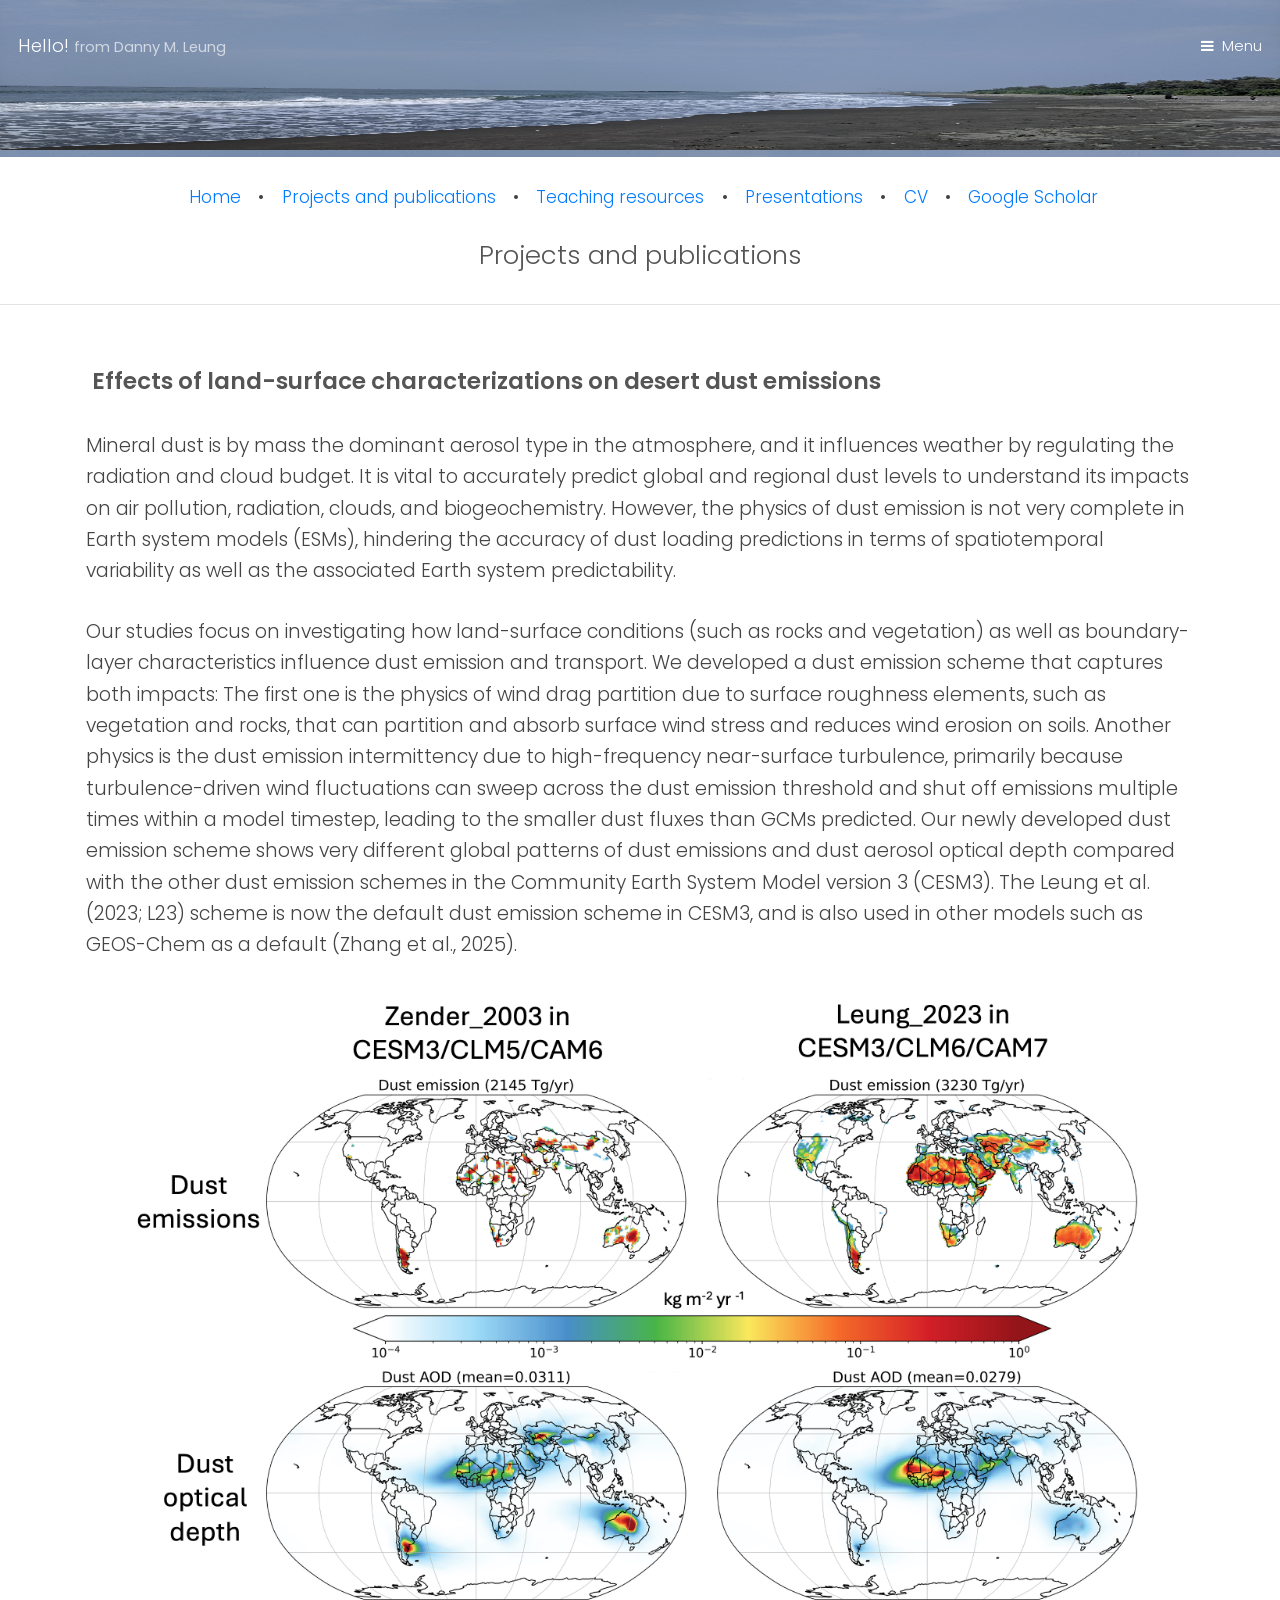
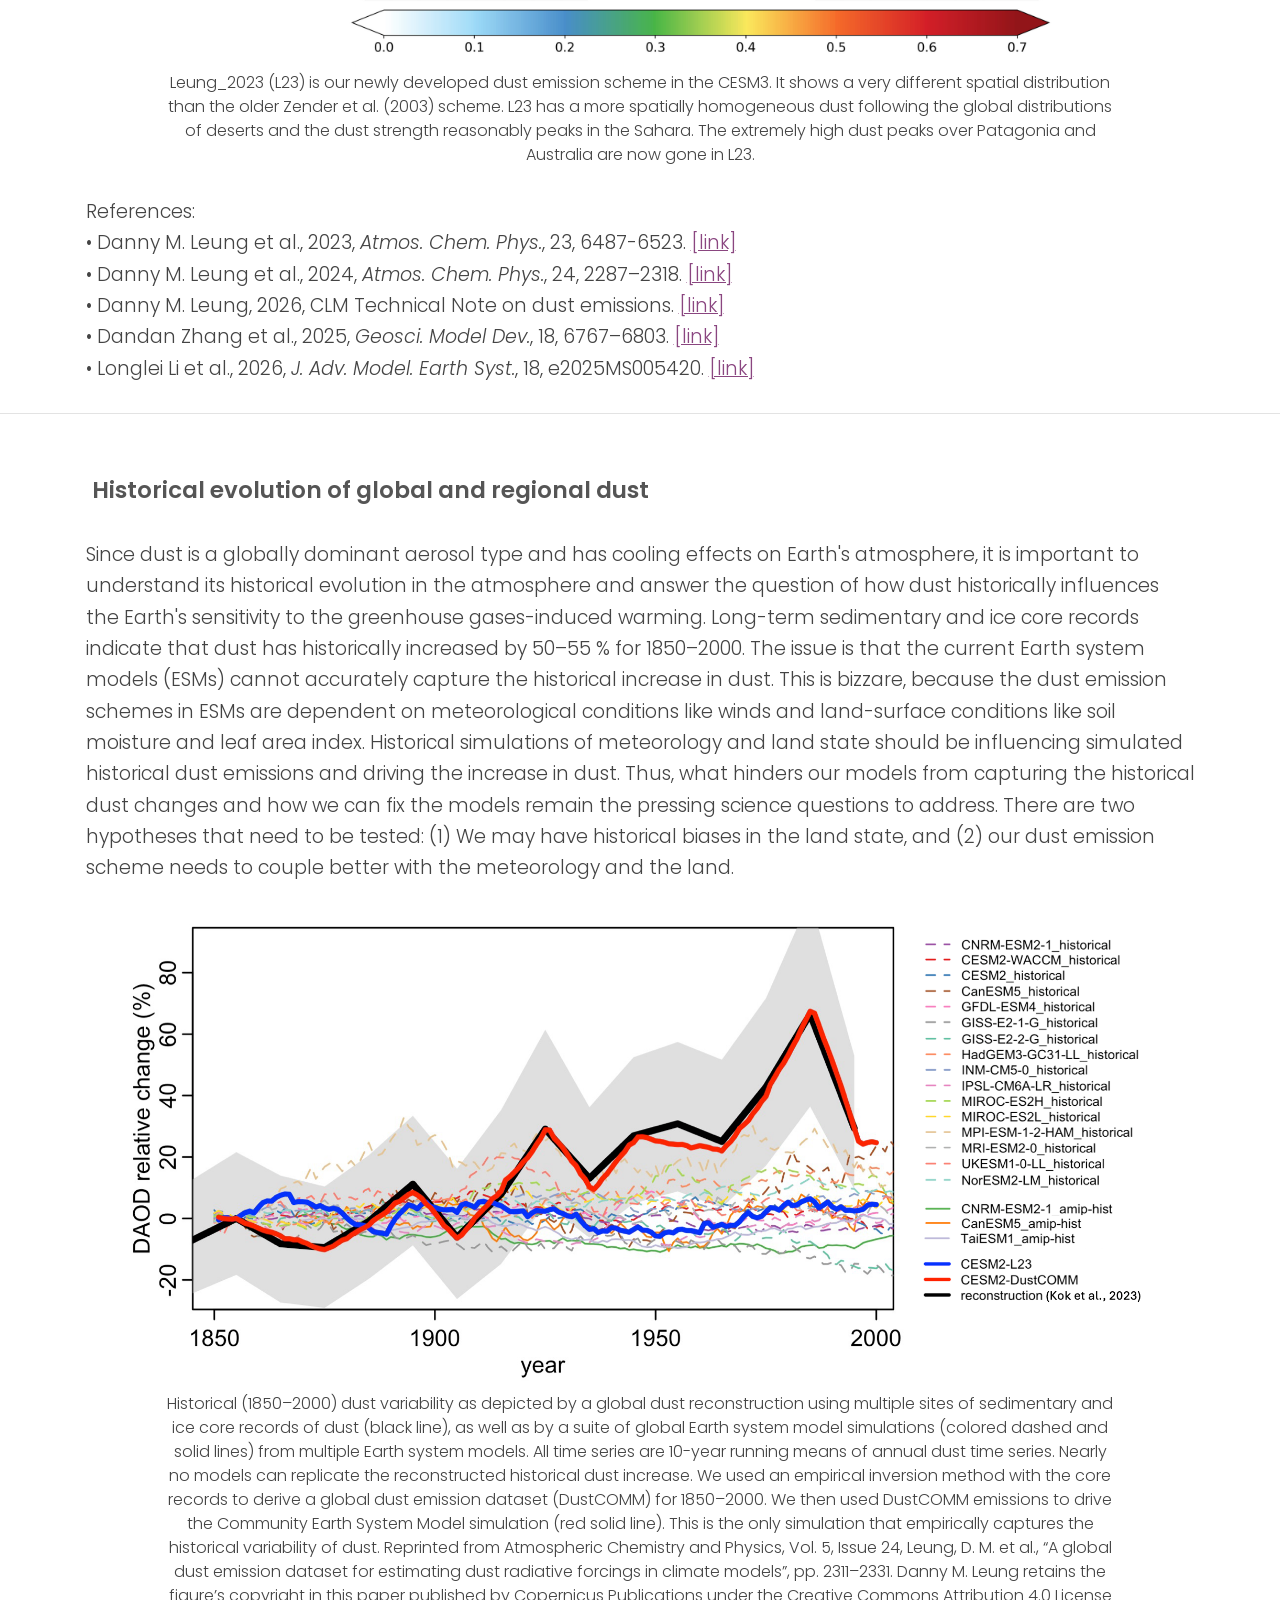
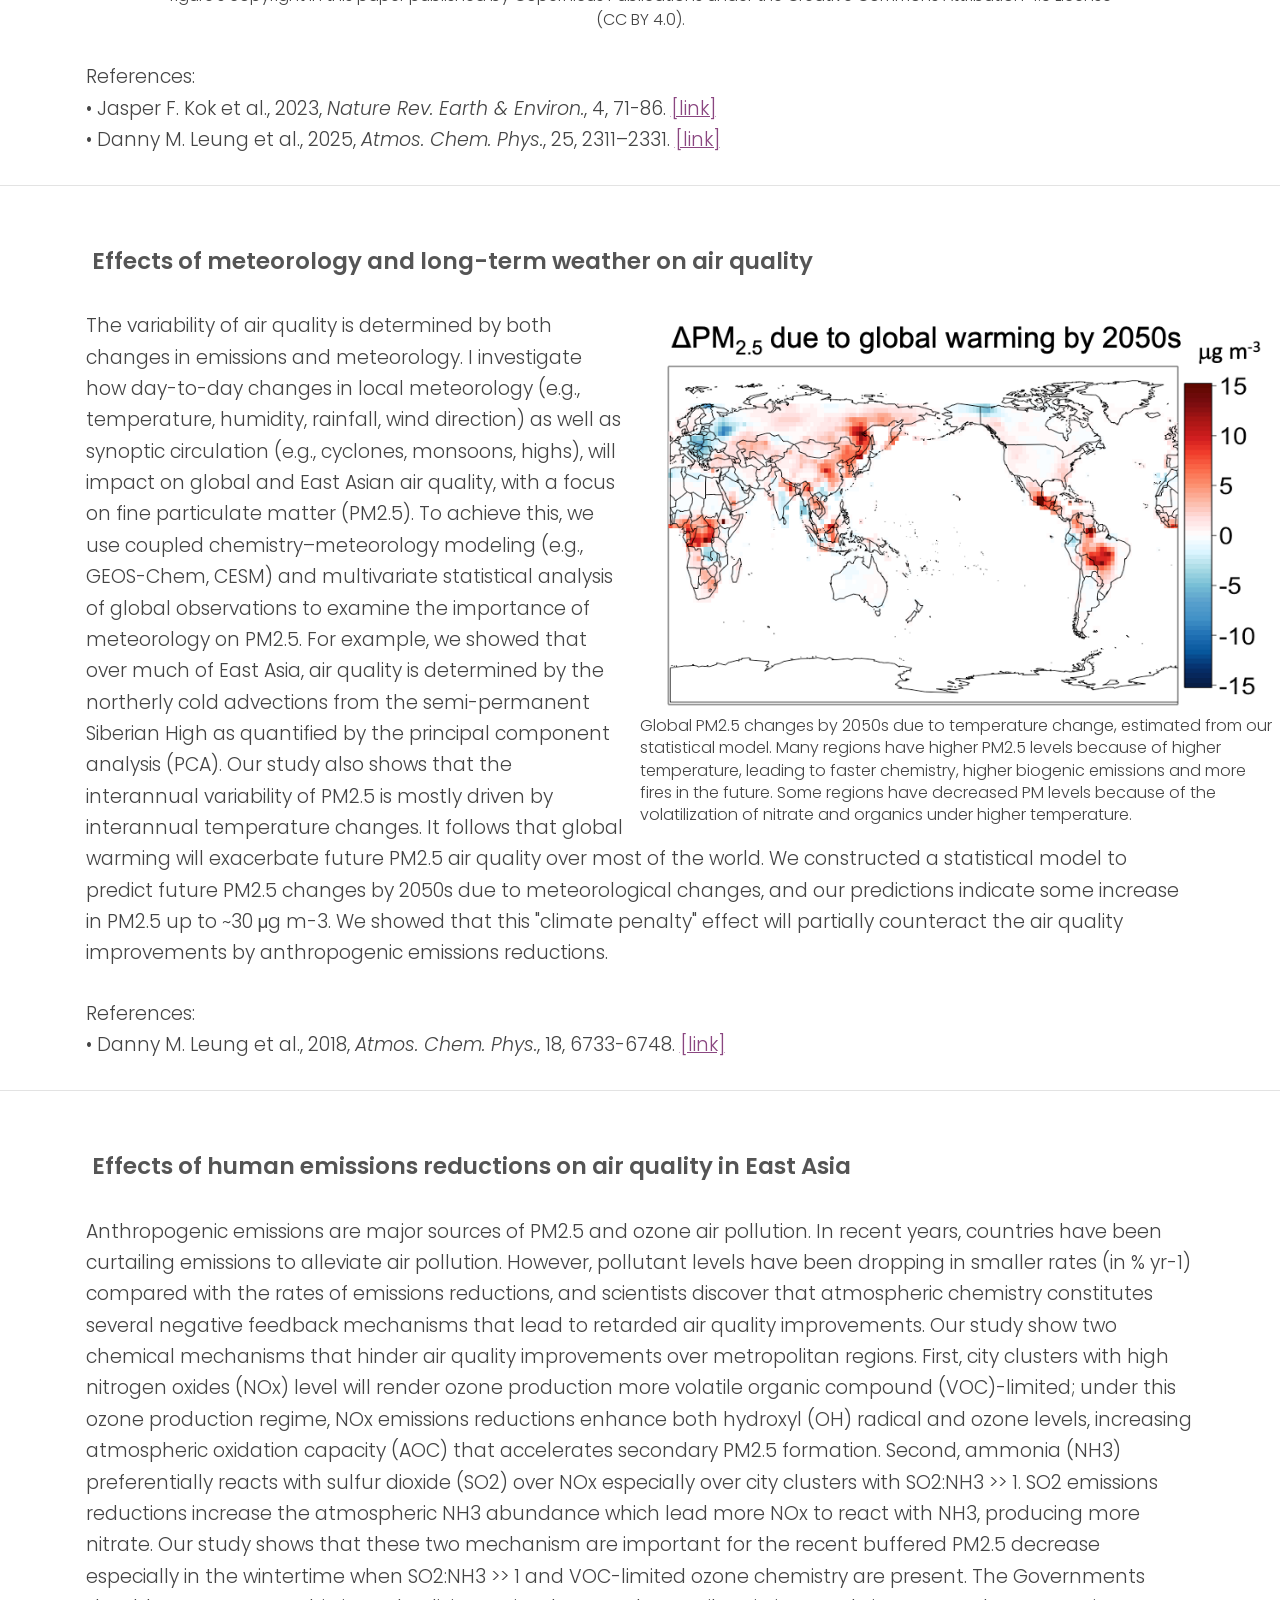
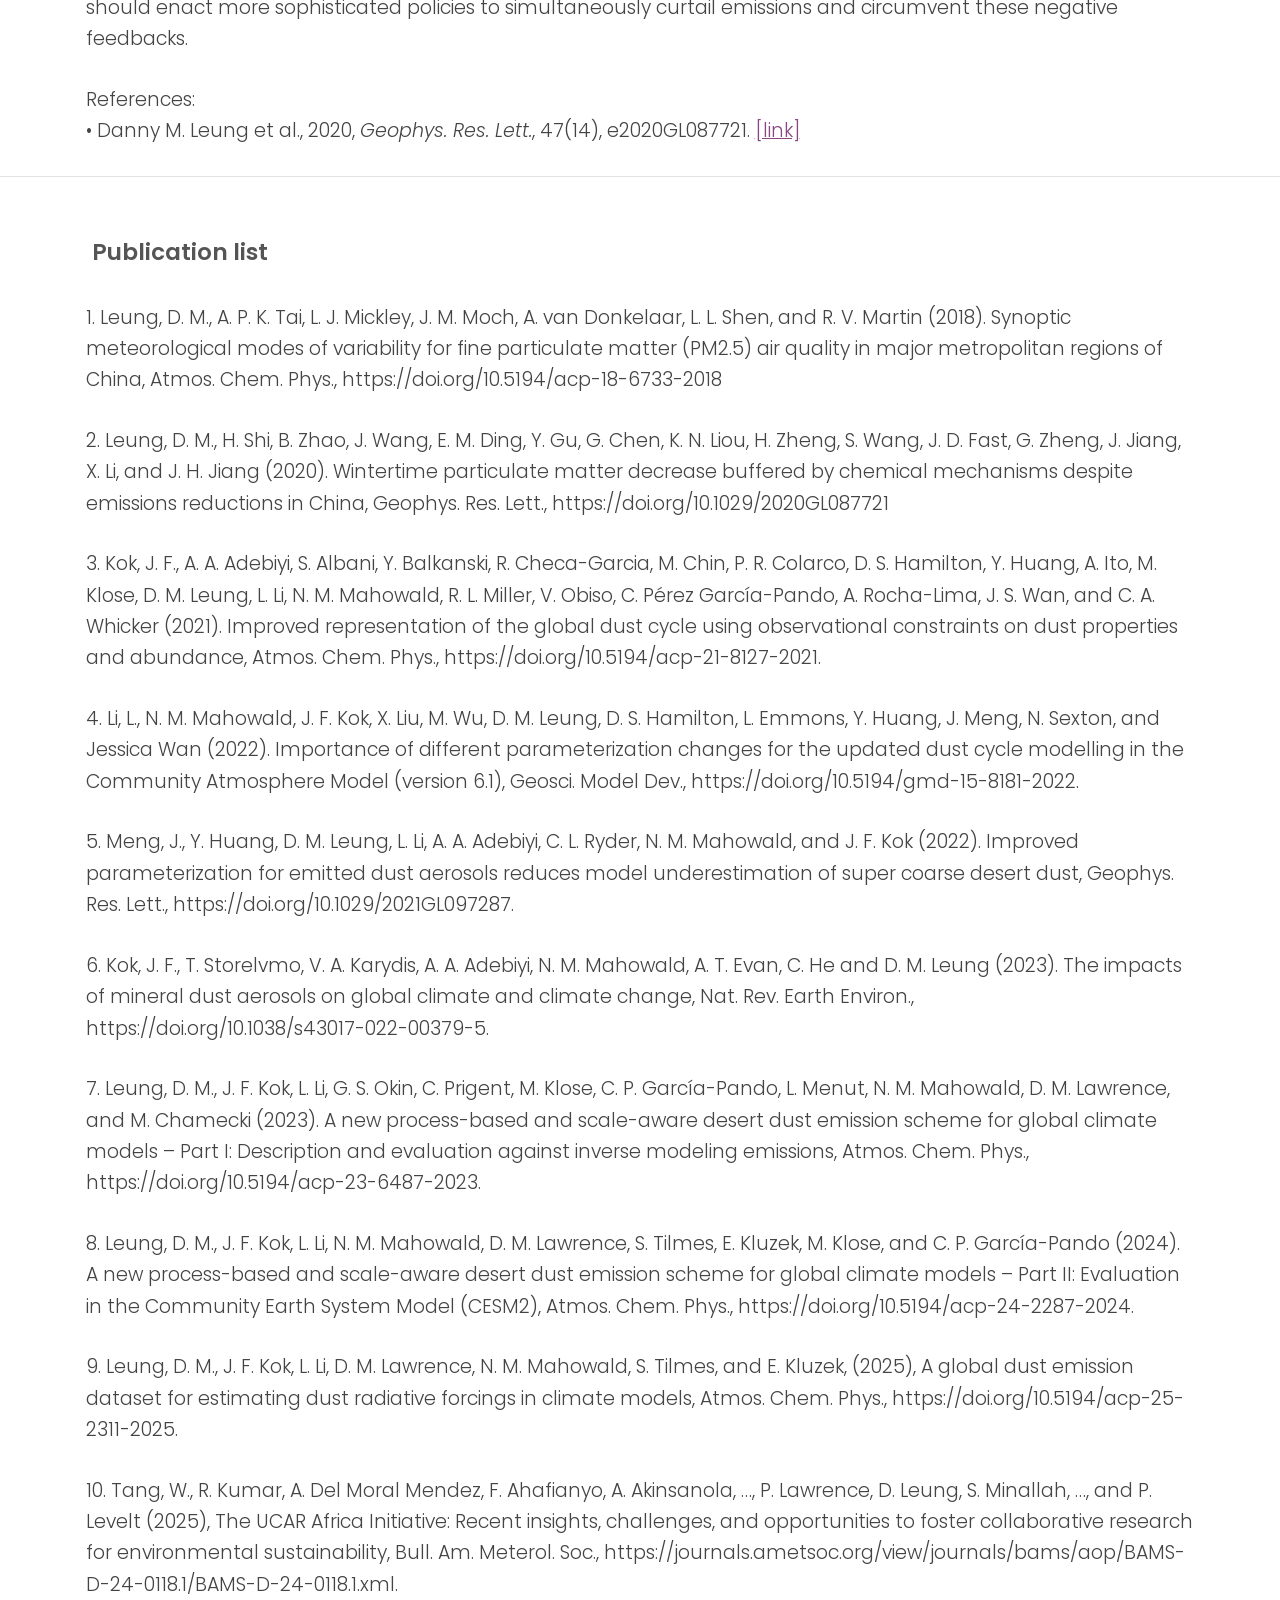
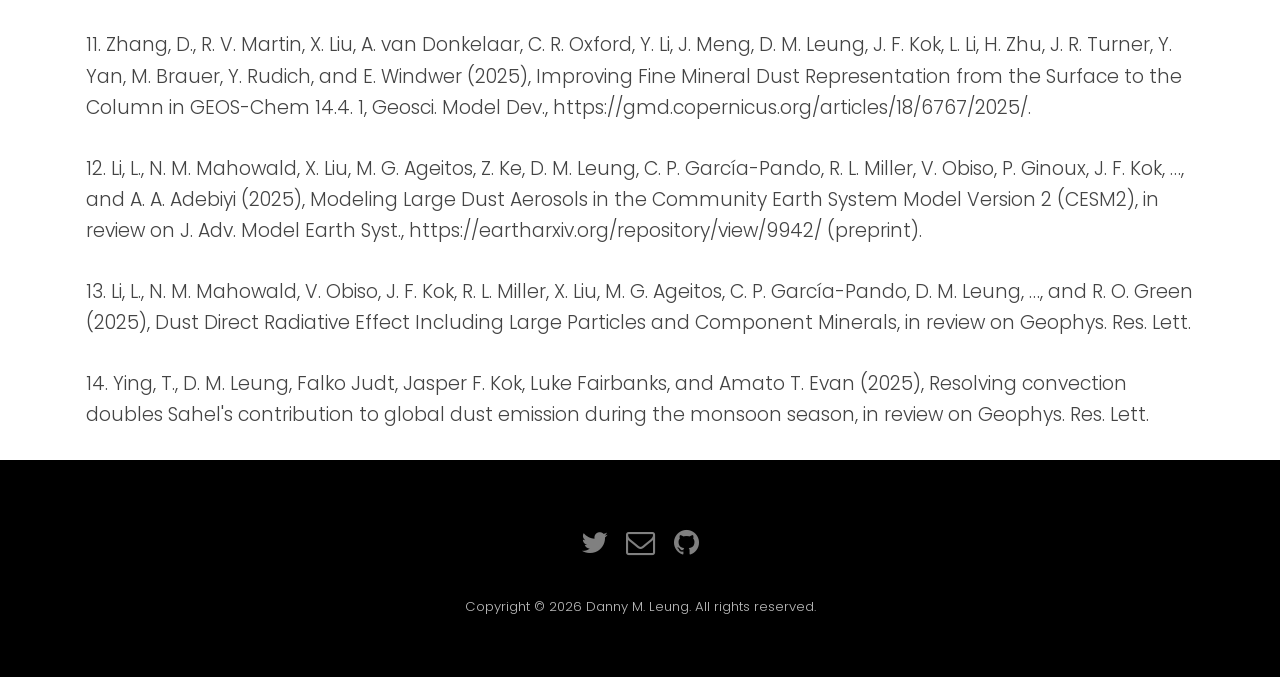
<file: projects.html>
<!DOCTYPE HTML>
<!--
	Hielo by TEMPLATED
	templated.co @templatedco
	Released for free under the Creative Commons Attribution 3.0 license (templated.co/license)
-->
<html>
	<head>
		<title> Projects | Danny M. Leung </title>
		<meta charset="utf-8" />
		<meta name="viewport" content="width=device-width, initial-scale=1" />
		<link rel="stylesheet" href="assets/css/main.css" />
		<!-- <link rel="shortcut icon" type="image/x-icon" href="/Users/minleung/Dropbox/templated-hielo/images/favicon.io/favicon.ico"> -->
	</head>
	<body>

		<!-- Header -->
			<header id="header" class="alt">
				<div class="logo"><a href="index.html">Hello! <span>from Danny M. Leung</span></a></div>
				<a href="#menu">Menu</a>
			</header>

		<!-- Nav -->
			<nav id="menu">
				<ul class="links">
					<li>Academic</li>
					<li><a href="index.html">Home</a></li>
					<li><a href="projects.html">Research</a></li>
					<li><a href="presentations.html">Presentations</a></li>
					<!--<li><a href="projects.html">Publications</a></li>-->
					<li><a href="teaching.html">Teaching resources</a></li>
					
					<!--
					<p>Extra-curricular</p>
					<li><a href="elements.html">Music</a></li>
					<li><a href="elements.html">Philosophy</a></li>
					<li><a href="elements.html">Traveling</a></li>
					<li><a href="elements.html">Languages</a></li>
					<li><a href="elements.html">Cooking</a></li>
					<li><a href="elements.html">Jiu-Jitsu</a></li>
					-->
					<p>Profile</p>
					<li><a href="https://www.dropbox.com/scl/fi/jr7d8on1y4kirlijwu95i/Leung_CV-2025_Oct.docx?rlkey=7kgrsmjh83plr23zuagjyxck2&dl=0" target="_blank">CV</a></li>
					<li><a href="https://scholar.google.com/citations?user=Fqf_g_oAAAAJ&hl=en" target="_blank">Google Scholar</a></li>
				</ul>
			</nav>

			<!-- Banner -->
			<section class="banner">
				<article>
					<img src="images/guanxiplatform.jpg"  alt="" style="width:100%;height:150px"/>
					<div class="inner">
						</div>
				</article>

			</section>


		
			<ul class="links" style="text-align:center;font-size:17px; padding:0; list-style:none; margin:1.5em 0;">
			  <li style="display:inline;"><a href="index.html">Home</a></li>
			  <li style="display:inline;"> &nbsp;•&nbsp; </li>
			  <li style="display:inline;"><a href="projects.html">Projects and publications</a></li>
			  <li style="display:inline;"> &nbsp;•&nbsp; </li>
			  <li style="display:inline;"><a href="teaching.html">Teaching resources</a></li>
			  <li style="display:inline;"> &nbsp;•&nbsp; </li>
			  <li style="display:inline;"><a href="presentations.html">Presentations</a></li>
			  <li style="display:inline;"> &nbsp;•&nbsp; </li>
			  <li style="display:inline;"><a href="https://www.dropbox.com/scl/fi/jr7d8on1y4kirlijwu95i/Leung_CV-2025_Oct.docx?rlkey=7kgrsmjh83plr23zuagjyxck2&dl=0" target="_blank">CV</a></li>
			  <li style="display:inline;"> &nbsp;•&nbsp; </li>
			  <li style="display:inline;"><a href="https://scholar.google.com/citations?user=Fqf_g_oAAAAJ&hl=en" target="_blank">Google Scholar</a></li>
			</ul>
            
            <header style="text-align:center">
				<h2> Projects and publications </h2>
			</header>



			<tr>
        		<td align="left" valign="top" width="212" height=25><hr></td>
     		</tr>			

     		<p style="margin-left:4em;margin-right:4em;margin-top:2.5em;font-size:23px"> <b> Effects of land-surface characterizations on desert dust emissions </b> </p> 


			<p style="margin-left:4.5em;margin-right:4.5em;font-size:19px"> Mineral dust is by mass the dominant aerosol type in the atmosphere, and it influences weather by regulating the radiation and cloud budget. It is vital to accurately predict global and regional dust levels to understand its impacts on air pollution, radiation, clouds, and biogeochemistry. However, the physics of dust emission is not very complete in Earth system models (ESMs), hindering the accuracy of dust loading predictions in terms of spatiotemporal variability as well as the associated Earth system predictability.  </p> 
			<p style="margin-left:4.5em;margin-right:4.5em;font-size:19px"> Our studies focus on investigating how land-surface conditions (such as rocks and vegetation) as well as boundary-layer characteristics influence dust emission and transport. We developed a dust emission scheme that captures both impacts: The first one is the physics of wind drag partition due to surface roughness elements, such as vegetation and rocks, that can partition and absorb surface wind stress and reduces wind erosion on soils. Another physics is the dust emission intermittency due to high-frequency near-surface turbulence, primarily because turbulence-driven wind fluctuations can sweep across the dust emission threshold and shut off emissions multiple times within a model timestep, leading to the smaller dust fluxes than GCMs predicted. Our newly developed dust emission scheme shows very different global patterns of dust emissions and dust aerosol optical depth compared with the other dust emission schemes in the Community Earth System Model version 3 (CESM3). The Leung et al. (2023; L23) scheme is now the default dust emission scheme in CESM3, and is also used in other models such as GEOS-Chem as a default (Zhang et al., 2025). </p>


			<div class="centered-image">
			  <img src="images/DustinCESM3.png" alt="dust in CESM3">
			  <p class="caption">
			    Leung_2023 (L23) is our newly developed dust emission scheme in the CESM3. It shows a very different spatial distribution than the older Zender et al. (2003) scheme. L23 has a more spatially homogeneous dust following the global distributions of deserts and the dust strength reasonably peaks in the Sahara. The extremely high dust peaks over Patagonia and Australia are now gone in L23.
			  </p>
			</div>

			

			<p style="margin-left:4.5em;margin-right:4.5em;font-size:19px">References:<br>
				  • Danny M. Leung et al., 2023, <i>Atmos. Chem. Phys.</i>, 23, 6487-6523. <a href="https://acp.copernicus.org/articles/23/6487/2023/" target="_blank">[link]</a> <br>
				  • Danny M. Leung et al., 2024, <i>Atmos. Chem. Phys.</i>, 24, 2287–2318. <a href="https://acp.copernicus.org/articles/24/2287/2024/" target="_blank">[link]</a> <br>
				  • Danny M. Leung, 2026, CLM Technical Note on dust emissions. <a href="https://escomp.github.io/CTSM/tech_note/Dust/CLM50_Tech_Note_Dust.html" target="_blank">[link]</a> <br>
				  • Dandan Zhang et al., 2025, <i>Geosci. Model Dev.</i>, 18, 6767–6803. <a href="https://gmd.copernicus.org/articles/18/6767/2025/" target="_blank">[link]</a> <br>
				  • Longlei Li et al., 2026, <i>J. Adv. Model. Earth Syst.</i>, 18, e2025MS005420. <a href="https://doi.org/10.1029/2025MS005420" target="_blank">[link]</a> <br>
			</p>


			<tr>
        		<td align="left" valign="top" width="212" height=25><hr></td>
     		</tr>			

     		<p style="margin-left:4em;margin-right:4em;margin-top:2.5em;font-size:23px"> <b> Historical evolution of global and regional dust </b> </p> 

     		<!--
			<div class="image-right">
			  <img src="images/DustinCESM3.png" alt="Dust emission and AOD in the CESM3">
			  <span>
			    Leung_2023 is our newly developed dust emission scheme in the CESM3. It shows a very different spatial distribution than the older Zender et al. (2003) scheme. Leung_2023 has a more spatially homogeneous dust following the global dsitributions of deserts and the dust strength reasonably peaks in the Sahara.
			  </span>
			</div>
			-->

			<p style="margin-left:4.5em;margin-right:4.5em;font-size:19px"> Since dust is a globally dominant aerosol type and has cooling effects on Earth's atmosphere, it is important to understand its historical evolution in the atmosphere and answer the question of how dust historically influences the Earth's sensitivity to the greenhouse gases-induced warming. Long-term sedimentary and ice core records indicate that dust has historically increased by 50–55 % for 1850–2000. The issue is that the current Earth system models (ESMs) cannot accurately capture the historical increase in dust. This is bizzare, because the dust emission schemes in ESMs are dependent on meteorological conditions like winds and land-surface conditions like soil moisture and leaf area index. Historical simulations of meteorology and land state should be influencing simulated historical dust emissions and driving the increase in dust. Thus, what hinders our models from capturing the historical dust changes and how we can fix the models remain the pressing science questions to address. There are two hypotheses that need to be tested: (1) We may have historical biases in the land state, and (2) our dust emission scheme needs to couple better with the meteorology and the land. </p>


			<div class="centered-image">
			  <img src="images/histdustevolution.png" alt="historical dust evolution">
			  <p class="caption">
			    Historical (1850–2000) dust variability as depicted by a global dust reconstruction using multiple sites of sedimentary and ice core records of dust (black line), as well as by a suite of global Earth system model simulations (colored dashed and solid lines) from multiple Earth system models. All time series are 10-year running means of annual dust time series. Nearly no models can replicate the reconstructed historical dust increase. We used an empirical inversion method with the core records to derive a global dust emission dataset (DustCOMM) for 1850–2000. We then used DustCOMM emissions to drive the Community Earth System Model simulation (red solid line). This is the only simulation that empirically captures the historical variability of dust. Reprinted from Atmospheric Chemistry and Physics, Vol. 5, Issue 24, Leung, D. M. et al., “A global dust emission dataset for estimating dust radiative forcings in climate models”, pp. 2311–2331. Danny M. Leung retains the figure’s copyright in this paper published by Copernicus Publications under the Creative Commons Attribution 4.0 License (CC BY 4.0).
			  </p>
			</div>


			<p style="margin-left:4.5em;margin-right:4.5em;font-size:19px">References:<br>
				  • Jasper F. Kok et al., 2023, <i>Nature Rev. Earth & Environ.</i>, 4, 71-86. <a href="https://jasperfkok.com/wp-content/uploads/2023/07/kok_et_al_2023_nature_reviews_dust_impacts_on_climate.pdf" target="_blank">[link]</a> <br>
				  • Danny M. Leung et al., 2025, <i>Atmos. Chem. Phys.</i>, 25, 2311–2331. <a href="https://acp.copernicus.org/articles/25/2311/2025/" target="_blank">[link]</a> <br>
			</p>

			
     		<tr>
        		<td align="left" valign="top" width="212" height=700><hr></td>
     		</tr>			


			<p style="margin-left:4em;margin-right:4em;margin-top:2.5em;font-size:23px"> <b>Effects of meteorology and long-term weather on air quality</b> </p> 


			<div class="image-right">
			  <img src="images/dpm25globe.png" alt="global pm2.5 change by 2050s due to climate change">
			  <span>
			    Global PM2.5 changes by 2050s due to temperature change, estimated from our statistical model. Many regions have higher PM2.5 levels because of higher temperature, leading to faster chemistry, higher biogenic emissions and more fires in the future. Some regions have decreased PM levels because of the volatilization of nitrate and organics under higher temperature.
			  </span>
			</div>


			<p style="margin-left:4.5em;margin-right:4.5em;font-size:19px"> The variability of air quality is determined by both changes in emissions and meteorology. I investigate how day-to-day changes in local meteorology (e.g., temperature, humidity, rainfall, wind direction) as well as synoptic circulation (e.g., cyclones, monsoons, highs), will impact on global and East Asian air quality, with a focus on fine particulate matter (PM2.5). To achieve this, we use coupled chemistry–meteorology modeling (e.g., GEOS-Chem, CESM) and multivariate statistical analysis of global observations to examine the importance of meteorology on PM2.5. For example, we showed that over much of East Asia, air quality is determined by the northerly cold advections from the semi-permanent Siberian High as quantified by the principal component analysis (PCA). Our study also shows that the interannual variability of PM2.5 is mostly driven by interannual temperature changes. It follows that global warming will exacerbate future PM2.5 air quality over most of the world. We constructed a statistical model to predict future PM2.5 changes by 2050s due to meteorological changes, and our predictions indicate some increase in PM2.5 up to ~30 μg m-3. We showed that this "climate penalty" effect will partially counteract the air quality improvements by anthropogenic emissions reductions. </p> 
			
			<p style="margin-left:4.5em;margin-right:4.5em;font-size:19px">References:<br>
				  • Danny M. Leung et al., 2018, <i>Atmos. Chem. Phys.</i>, 18, 6733-6748. <a href="https://acp.copernicus.org/articles/18/6733/2018/" target="_blank">[link]</a> <br>
			</p>

			<!--<p style="text-align:center;"><img src="images/dpm25globe.png" alt="global pm2.5 change by 2050s due to climate change" style="width:470px;height:300px"> 
			</p>-->

     		<tr>
        		<td align="left" valign="top" width="212" height=25><hr></td>
     		</tr>			


     		<p style="margin-left:4em;margin-right:4em;margin-top:2.5em;font-size:23px"> <b> Effects of human emissions reductions on air quality in East Asia </b> </p> 

     		<!--
     		<p style="margin-left:4em;margin-right:5em;text-align: center; padding-bottom: 15px; padding-left: 15px; float: left; display: block;"><img src="images/pmrateJJADJF.png" alt="2014-2017 PM2.5 timeseries in China winter vs summer" width="700" height="500"  /><br /><span style="font-size: 16px;display:inline-block;width:50em">PM2.5 decreasing rate for 2014-2017 over China, (a-b) averaged over 1209 station and (c-d) measured by the US embassy in Beijing. (b) and (d) show that PM2.5 decrease is slower in winter than in summer because of the two negative feedbacks during the winter. </span></p>
			-->
			
			<p style="margin-left:4.5em;margin-right:4.5em;font-size:19px"> Anthropogenic emissions are major sources of PM2.5 and ozone air pollution. In recent years, countries have been curtailing emissions to alleviate air pollution. However, pollutant levels have been dropping in smaller rates (in % yr-1) compared with the rates of emissions reductions, and scientists discover that atmospheric chemistry constitutes several negative feedback mechanisms that lead to retarded air quality improvements. Our study show two chemical mechanisms that hinder air quality improvements over metropolitan regions. First, city clusters with high nitrogen oxides (NOx) level will render ozone production more volatile organic compound (VOC)-limited; under this ozone production regime, NOx emissions reductions enhance both hydroxyl (OH) radical and ozone levels, increasing atmospheric oxidation capacity (AOC) that accelerates secondary PM2.5 formation. Second, ammonia (NH3) preferentially reacts with sulfur dioxide (SO2) over NOx especially over city clusters with SO2:NH3 >> 1. SO2 emissions reductions increase the atmospheric NH3 abundance which lead more NOx to react with NH3, producing more nitrate. Our study shows that these two mechanism are important for the recent buffered PM2.5 decrease especially in the wintertime when SO2:NH3 >> 1 and VOC-limited ozone chemistry are present. The Governments should enact more sophisticated policies to simultaneously curtail emissions and circumvent these negative feedbacks. </p>

			
			<p style="margin-left:4.5em;margin-right:4.5em;font-size:19px">References:<br>
				• Danny M. Leung et al., 2020, <i>Geophys. Res. Lett.</i>, 47(14), e2020GL087721. <a href="https://agupubs.onlinelibrary.wiley.com/doi/full/10.1029/2020GL087721?casa_token=ekOLrK2rHigAAAAA%3A4WsemFXj-_PaVUBNTOHdmqk2SSGsO_QfKIXi7voVcg5x6Ldp6f4-YvF26fDIU76nZin8GFsR0HVSMow" target="_blank">[link]</a> <br>
			</p>

			<!--<p style="text-align:center;"><img src="images/pmrateJJADJF.png" alt="2014-2017 PM2.5 timeseries in China winter vs summer" style="width:700px;height:500px"> 
			</p>-->


     		<tr>
        		<td align="left" valign="top" width="212" height=25><hr></td>
     		</tr>			

     		<p style="margin-left:4em;margin-right:4em;margin-top:2.5em;font-size:23px"> <b> Publication list </b> </p> 


     		<p style="margin-left:4.5em;margin-right:4.5em;font-size:19px">1.	Leung, D. M., A. P. K. Tai, L. J. Mickley, J. M. Moch, A. van Donkelaar, L. L. Shen, and R. V. Martin (2018). Synoptic meteorological modes of variability for fine particulate matter (PM2.5) air quality in major metropolitan regions of China, Atmos. Chem. Phys., https://doi.org/10.5194/acp-18-6733-2018  </p>
			<p style="margin-left:4.5em;margin-right:4.5em;font-size:19px">2.	Leung, D. M., H. Shi, B. Zhao, J. Wang, E. M. Ding, Y. Gu, G. Chen, K. N. Liou, H. Zheng, S. Wang, J. D. Fast, G. Zheng, J. Jiang, X. Li, and J. H. Jiang (2020). Wintertime particulate matter decrease buffered by chemical mechanisms despite emissions reductions in China, Geophys. Res. Lett., https://doi.org/10.1029/2020GL087721  </p>
			<p style="margin-left:4.5em;margin-right:4.5em;font-size:19px">3.	Kok, J. F., A. A. Adebiyi, S. Albani, Y. Balkanski, R. Checa-Garcia, M. Chin, P. R. Colarco, D. S. Hamilton, Y. Huang, A. Ito, M. Klose, D. M. Leung, L. Li, N. M. Mahowald, R. L. Miller, V. Obiso, C. Pérez García-Pando, A. Rocha-Lima, J. S. Wan, and C. A. Whicker (2021). Improved representation of the global dust cycle using observational constraints on dust properties and abundance, Atmos. Chem. Phys., https://doi.org/10.5194/acp-21-8127-2021.  </p>
			<p style="margin-left:4.5em;margin-right:4.5em;font-size:19px">4.	Li, L., N. M. Mahowald, J. F. Kok, X. Liu, M. Wu, D. M. Leung, D. S. Hamilton, L. Emmons, Y. Huang, J. Meng, N. Sexton, and Jessica Wan (2022). Importance of different parameterization changes for the updated dust cycle modelling in the Community Atmosphere Model (version 6.1), Geosci. Model Dev., https://doi.org/10.5194/gmd-15-8181-2022.  </p>
			<p style="margin-left:4.5em;margin-right:4.5em;font-size:19px">5.	Meng, J., Y. Huang, D. M. Leung, L. Li, A. A. Adebiyi, C. L. Ryder, N. M. Mahowald, and J. F. Kok (2022). Improved parameterization for emitted dust aerosols reduces model underestimation of super coarse desert dust, Geophys. Res. Lett., https://doi.org/10.1029/2021GL097287. </p>
			<p style="margin-left:4.5em;margin-right:4.5em;font-size:19px">6.	Kok, J. F., T. Storelvmo, V. A. Karydis, A. A. Adebiyi, N. M. Mahowald, A. T. Evan, C. He and D. M. Leung (2023). The impacts of mineral dust aerosols on global climate and climate change, Nat. Rev. Earth Environ., https://doi.org/10.1038/s43017-022-00379-5. </p>
			<p style="margin-left:4.5em;margin-right:4.5em;font-size:19px">7.	Leung, D. M., J. F. Kok, L. Li, G. S. Okin, C. Prigent, M. Klose, C. P. García-Pando, L. Menut, N. M. Mahowald, D. M. Lawrence, and M. Chamecki (2023). A new process-based and scale-aware desert dust emission scheme for global climate models – Part I: Description and evaluation against inverse modeling emissions, Atmos. Chem. Phys., https://doi.org/10.5194/acp-23-6487-2023. </p>
			<p style="margin-left:4.5em;margin-right:4.5em;font-size:19px">8.	Leung, D. M., J. F. Kok, L. Li, N. M. Mahowald, D. M. Lawrence, S. Tilmes, E. Kluzek, M. Klose, and C. P. García-Pando (2024). A new process-based and scale-aware desert dust emission scheme for global climate models – Part II: Evaluation in the Community Earth System Model (CESM2), Atmos. Chem. Phys., https://doi.org/10.5194/acp-24-2287-2024. </p>
			<p style="margin-left:4.5em;margin-right:4.5em;font-size:19px">9.	Leung, D. M., J. F. Kok, L. Li, D. M. Lawrence, N. M. Mahowald, S. Tilmes, and E. Kluzek, (2025), A global dust emission dataset for estimating dust radiative forcings in climate models, Atmos. Chem. Phys., https://doi.org/10.5194/acp-25-2311-2025. </p>
			<p style="margin-left:4.5em;margin-right:4.5em;font-size:19px">10.	Tang, W., R. Kumar, A. Del Moral Mendez, F. Ahafianyo, A. Akinsanola, …, P. Lawrence, D. Leung, S. Minallah, …, and P. Levelt (2025), The UCAR Africa Initiative: Recent insights, challenges, and opportunities to foster collaborative research for environmental sustainability, Bull. Am. Meterol. Soc., https://journals.ametsoc.org/view/journals/bams/aop/BAMS-D-24-0118.1/BAMS-D-24-0118.1.xml. </p>
			<p style="margin-left:4.5em;margin-right:4.5em;font-size:19px">11.	Zhang, D., R. V. Martin, X. Liu, A. van Donkelaar, C. R. Oxford, Y. Li, J. Meng, D. M. Leung, J. F. Kok, L. Li, H. Zhu, J. R. Turner, Y. Yan, M. Brauer, Y. Rudich, and E. Windwer (2025), Improving Fine Mineral Dust Representation from the Surface to the Column in GEOS-Chem 14.4. 1, Geosci. Model Dev., https://gmd.copernicus.org/articles/18/6767/2025/. </p>
			<p style="margin-left:4.5em;margin-right:4.5em;font-size:19px">12.	Li, L., N. M. Mahowald, X. Liu, M. G. Ageitos, Z. Ke, D. M. Leung, C. P. García-Pando, R. L. Miller, V. Obiso, P. Ginoux, J. F. Kok, …, and A. A. Adebiyi (2025), Modeling Large Dust Aerosols in the Community Earth System Model Version 2 (CESM2), in review on J. Adv. Model Earth Syst., https://eartharxiv.org/repository/view/9942/ (preprint). </p>
			<p style="margin-left:4.5em;margin-right:4.5em;font-size:19px">13.	Li, L., N. M. Mahowald, V. Obiso, J. F. Kok, R. L. Miller, X. Liu, M. G. Ageitos, C. P. García-Pando, D. M. Leung, …, and R. O. Green (2025), Dust Direct Radiative Effect Including Large Particles and Component Minerals, in review on Geophys. Res. Lett. </p>
			<p style="margin-left:4.5em;margin-right:4.5em;font-size:19px">14.	Ying, T., D. M. Leung, Falko Judt, Jasper F. Kok, Luke Fairbanks, and Amato T. Evan (2025), Resolving convection doubles Sahel's contribution to global dust emission during the monsoon season, in review on Geophys. Res. Lett.  </p>



		


		<!-- Footer -->
			<footer id="footer">
				<div class="container">
					<!--<p><h2> Contact me!</h2></p>-->
					<ul class="icons">  <!-- In below, target="_blank" means open in new tab -->
						<li><a href="https://twitter.com/dannymleung" target="_blank" class="icon fa-twitter"><span class="label">Twitter</span></a></li> 
						<li><a href="dleung@ucar.edu" target="_blank" class="icon fa-envelope-o"><span class="label">Email</span></a></li>
						<li><a href="https://github.com/dmleung" target="_blank" class="icon fa-github"><span class="label">Github</span></a></li>
					</ul>
				</div>
				<div class="copyright">
					Copyright &copy; 2026 Danny M. Leung. All rights reserved.
				</div>
			</footer>

		<!-- Scripts -->
			<script src="assets/js/jquery.min.js"></script>
			<script src="assets/js/jquery.scrollex.min.js"></script>
			<script src="assets/js/skel.min.js"></script>
			<script src="assets/js/util.js"></script>
			<script src="assets/js/main.js"></script>

	</body>
</html>
</file>
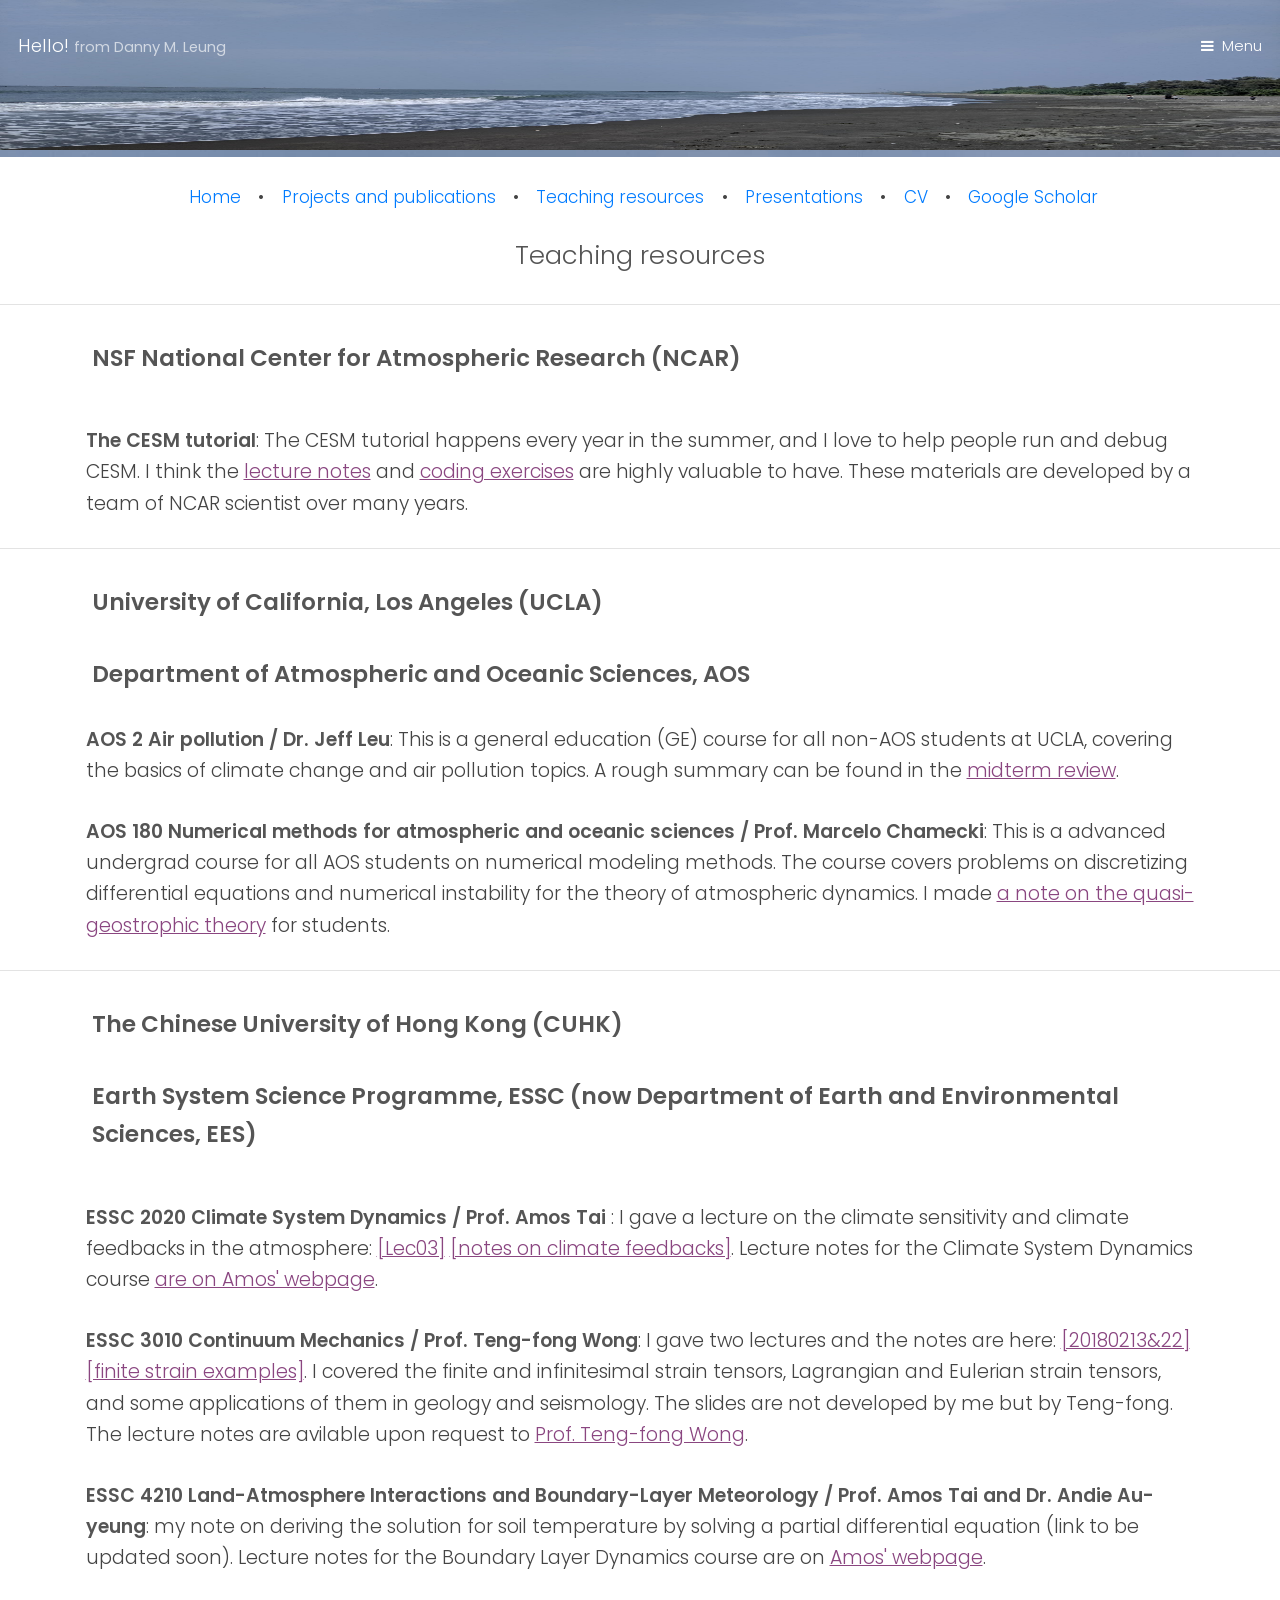
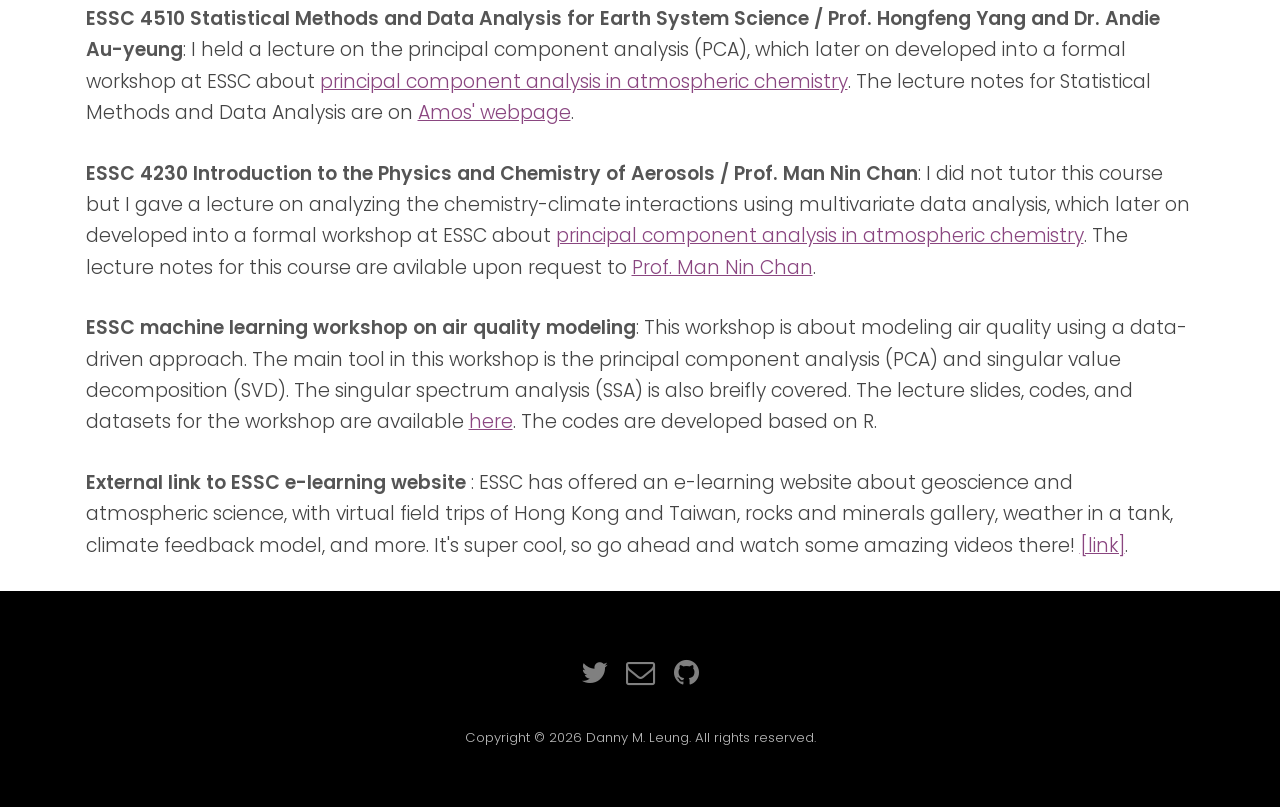
<file: teaching.html>
<!DOCTYPE HTML>
<!--
	Hielo by TEMPLATED
	templated.co @templatedco
	Released for free under the Creative Commons Attribution 3.0 license (templated.co/license)
-->
<html>
	<head>
		<title> Teaching | Danny M. Leung </title>
		<meta charset="utf-8" />
		<meta name="viewport" content="width=device-width, initial-scale=1" />
		<link rel="stylesheet" href="assets/css/main.css" />
		<!-- <link rel="shortcut icon" type="image/x-icon" href="/Users/minleung/Dropbox/templated-hielo/images/favicon.io/favicon.ico"> -->
	</head>
	<body>

		<!-- Header -->
			<header id="header" class="alt">
				<div class="logo"><a href="index.html">Hello! <span>from Danny M. Leung</span></a></div>
				<a href="#menu">Menu</a>
			</header>

		<!-- Nav -->
			<nav id="menu">
				<ul class="links">
					<li>Academic</li>
					<li><a href="index.html">Home</a></li>
					<li><a href="projects.html">Research</a></li>
					<li><a href="presentations.html">Presentations</a></li>
					<!--<li><a href="projects.html">Publications</a></li>-->
					<li><a href="teaching.html">Teaching resources</a></li>
					
					<!--
					<p>Extra-curricular</p>
					<li><a href="elements.html">Music</a></li>
					<li><a href="elements.html">Philosophy</a></li>
					<li><a href="elements.html">Traveling</a></li>
					<li><a href="elements.html">Languages</a></li>
					<li><a href="elements.html">Cooking</a></li>
					<li><a href="elements.html">Jiu-Jitsu</a></li>
					-->
					<p>Profile</p>
					<li><a href="https://www.dropbox.com/scl/fi/jr7d8on1y4kirlijwu95i/Leung_CV-2025_Oct.docx?rlkey=7kgrsmjh83plr23zuagjyxck2&dl=0" target="_blank">CV</a></li>
					<li><a href="https://scholar.google.com/citations?user=Fqf_g_oAAAAJ&hl=en" target="_blank">Google Scholar</a></li>
				</ul>
			</nav>

			<!-- Banner -->
			<section class="banner">
				<article>
					<img src="images/guanxiplatform.jpg"  alt="" style="width:100%;height:150px"/>
					<div class="inner">
						</div>
				</article>

			</section>

			
			<ul class="links" style="text-align:center;font-size:17px; padding:0; list-style:none; margin:1.5em 0;">
			  <li style="display:inline;"><a href="index.html">Home</a></li>
			  <li style="display:inline;"> &nbsp;•&nbsp; </li>
			  <li style="display:inline;"><a href="projects.html">Projects and publications</a></li>
			  <li style="display:inline;"> &nbsp;•&nbsp; </li>
			  <li style="display:inline;"><a href="teaching.html">Teaching resources</a></li>
			  <li style="display:inline;"> &nbsp;•&nbsp; </li>
			  <li style="display:inline;"><a href="presentations.html">Presentations</a></li>
			  <li style="display:inline;"> &nbsp;•&nbsp; </li>
			  <li style="display:inline;"><a href="https://www.dropbox.com/scl/fi/jr7d8on1y4kirlijwu95i/Leung_CV-2025_Oct.docx?rlkey=7kgrsmjh83plr23zuagjyxck2&dl=0" target="_blank">CV</a></li>
			  <li style="display:inline;"> &nbsp;•&nbsp; </li>
			  <li style="display:inline;"><a href="https://scholar.google.com/citations?user=Fqf_g_oAAAAJ&hl=en" target="_blank">Google Scholar</a></li>
			</ul>
            
            <header style="text-align:center">
				<h2> Teaching resources </h2>
			</header>

			<tr>
        		<td align="left" valign="top" width="212" height=25><hr></td>
     		</tr>			


			<p style="margin-left:4em;margin-right:4em;margin-top:1.5em;font-size:23px"> <b>NSF National Center for Atmospheric Research (NCAR)</b> </p> 

			<p style="margin-left: 4.5em;margin-right: 4.5em;margin-top:2.5em;font-size:19px"> <b>The CESM tutorial</b>: The CESM tutorial happens every year in the summer, and I love to help people run and debug CESM. I think the <a href="https://www.cesm.ucar.edu/events/481/agenda" target="_blank">lecture notes</a> and <a href="https://ncar.github.io/CESM-Tutorial/README.html" target="_blank">coding exercises</a> are highly valuable to have. These materials are developed by a team of NCAR scientist over many years. 
			</p>  



     		<tr>
        		<td align="left" valign="top" width="212" height=25><hr></td>
     		</tr>			

     		<p style="margin-left:4em;margin-right:4em;margin-top:1.5em;font-size:23px"> <b>University of California, Los Angeles (UCLA)</b> </p> 

     		<p style="margin-left:4em;margin-right:4em;margin-top:1.5em;font-size:23px"> <b>Department of Atmospheric and Oceanic Sciences, AOS</b> </p> 

     		<p style="margin-left: 4.5em;margin-right: 4.5em;margin-top:0em;font-size:19px"> <b>AOS 2 Air pollution / Dr. Jeff Leu</b>: This is a general education (GE) course for all non-AOS students at UCLA, covering the basics of climate change and air pollution topics. A rough summary can be found in the <a href="https://www.dropbox.com/s/wcndw3dpbbbfj0h/AOS%202%20Midterm%20Review%20%28Spring%29.pdf?dl=0" target="_blank">midterm review</a>.
   			</p>  

   			<!--
   			<p style="margin-left: 4.5em;margin-right: 4.5em;margin-top:0em;font-size:19px"> <b>AOS 101 Fundamentals of Atmospheric Dynamics and Thermodynamics / Prof. Jasper Kok </b>: I have
   			</p> 
			-->

     		<p style="margin-left: 4.5em;margin-right: 4.5em;margin-top:0em;font-size:19px"> <b>AOS 180 Numerical methods for atmospheric and oceanic sciences / Prof. Marcelo Chamecki</b>: This is a advanced undergrad course for all AOS students on numerical modeling methods. The course covers problems on discretizing differential equations and numerical instability for the theory of atmospheric dynamics. I made <a href="https://drive.google.com/file/d/1x_8ZmnwbVDtjiByRV1WtkT4FM5RLaqKR/view?usp=sharing" target="_blank">a note on the quasi-geostrophic theory</a> for students. </p>




			<tr>
        		<td align="left" valign="top" width="212" height=25><hr></td>
     		</tr>			
     		
			<p style="margin-left:4em;margin-right:4em;margin-top:1.5em;font-size:23px"> <b>The Chinese University of Hong Kong (CUHK)</b> </p> 

			<p style="margin-left:4em;margin-right:4em;margin-top:1.5em;font-size:23px"> <b>Earth System Science Programme, ESSC (now Department of Earth and Environmental Sciences, EES)</b> </p> 

			<!--<p style="margin-left:4em;margin-right:4em;margin-top:2.5em;font-size:23px"> <b>ESSC 2020 Climate System Dynamics</b> </p> -->

			<p style="margin-left: 4.5em;margin-right: 4.5em;margin-top:2.5em;font-size:19px"> <b>ESSC 2020 Climate System Dynamics / Prof. Amos Tai </b>: I gave a lecture on the climate sensitivity and climate feedbacks in the atmosphere: <a href="https://www.dropbox.com/s/sa46zjrwa0qntst/Lec03_Climate_Feedback.pdf?dl=0" target="_blank">[Lec03]</a> <a href="https://www.dropbox.com/s/it06pdesvsf55m5/Danny%27s%20note%20on%20feedfack%20factor.pdf?dl=0" target="_blank">[notes on climate feedbacks]</a>. Lecture notes for the Climate System Dynamics course <a href="http://www.cuhk.edu.hk/sci/essc/tgabi/education.html" target="_blank">are on Amos' webpage</a>.
			</p>  
			
			<!--<p style="margin-left:4em;margin-right:4em;margin-top:2.5em;font-size:23px"> <b>ESSC 3010 Continuum Mechanics / Prof. Teng-fong Wong</b> </p> -->

			<p style="margin-left: 4.5em;margin-right: 4.5em;margin-top:0em;font-size:19px"> <b>ESSC 3010 Continuum Mechanics / Prof. Teng-fong Wong</b>: I gave two lectures and the notes are here: <a href="https://www.dropbox.com/s/enz2ncor1tgbccj/Lecture20180213%2622.pdf?dl=0" target="_blank">[20180213&22]</a> <a href="https://www.dropbox.com/s/4d02znxaty6q2qi/Lecture20180213_finitestrainexample.pdf?dl=0" target="_blank">[finite strain examples]</a>. I covered the finite and infinitesimal strain tensors, Lagrangian and Eulerian strain tensors, and some applications of them in geology and seismology. The slides are not developed by me but by Teng-fong. The lecture notes are avilable upon request to <a href="https://www.cuhk.edu.hk/sci/essc/people/wong_tf.html" target="_blank">Prof. Teng-fong Wong</a>.
			</p>  
			
			<!--<p style="margin-left:4em;margin-right:4em;margin-top:2.5em;font-size:23px"> <b>ESSC 4210 Boundary Layer Dynamics</b> </p> -->

			<p style="margin-left: 4.5em;margin-right: 4.5em;margin-top:0em;font-size:19px"> <b>ESSC 4210 Land-Atmosphere Interactions and Boundary-Layer Meteorology / Prof. Amos Tai and Dr. Andie Au-yeung</b>: my note on deriving the solution for soil temperature by solving a partial differential equation (link to be updated soon). Lecture notes for the Boundary Layer Dynamics course are on <a href="http://www.cuhk.edu.hk/sci/essc/tgabi/education.html" target="_blank"> Amos' webpage</a>. 
			</p>  
			
			<!--<p style="margin-left:4em;margin-right:4em;margin-top:2.5em;font-size:23px"> <b>ESSC 4510 Statistical Methods and Data Analysis for Earth System Science / Prof. Hongfeng Yang, Dr. Andie Au-yeung</b> </p> -->

			<p style="margin-left: 4.5em;margin-right: 4.5em;margin-top:0em;font-size:19px"> <b>ESSC 4510 Statistical Methods and Data Analysis for Earth System Science / Prof. Hongfeng Yang and Dr. Andie Au-yeung</b>: I held a lecture on the principal component analysis (PCA), which later on developed into a formal workshop at ESSC about <a href="https://www.dropbox.com/s/3xohsaboyecjned/ML_PM25_met_workshop.pptx?dl=0" target="_blank">principal component analysis in atmospheric chemistry</a>. The lecture notes for Statistical Methods and Data Analysis are on <a href="http://www.cuhk.edu.hk/sci/essc/tgabi/education.html" target="_blank">Amos' webpage</a>. 
			</p>  

			<p style="margin-left: 4.5em;margin-right: 4.5em;margin-top:0em;font-size:19px"> <b>ESSC 4230 Introduction to the Physics and Chemistry of Aerosols / Prof. Man Nin Chan</b>: I did not tutor this course but I gave a lecture on analyzing the chemistry-climate interactions using multivariate data analysis, which later on developed into a formal workshop at ESSC about <a href="https://www.dropbox.com/s/3xohsaboyecjned/ML_PM25_met_workshop.pptx?dl=0" target="_blank">principal component analysis in atmospheric chemistry</a>. The lecture notes for this course are avilable upon request to <a href="https://www.cuhk.edu.hk/sci/essc/people/chan_mn.html" target="_blank">Prof. Man Nin Chan</a>.
			</p>  

			<p style="margin-left: 4.5em;margin-right: 4.5em;margin-top:0em;font-size:19px"> <b>ESSC machine learning workshop on air quality modeling</b>: This workshop is about modeling air quality using a data-driven approach. The main tool in this workshop is the principal component analysis (PCA) and singular value decomposition (SVD). The singular spectrum analysis (SSA) is also breifly covered. The lecture slides, codes, and datasets for the workshop are available <a href="https://www.dropbox.com/s/ohukauw51dp6vpl/ML_PM25_met_workshop.pptx.zip?dl=0" target="_blank">here</a>. The codes are developed based on R.
			</p>  

			<!--
			<p style="margin-left: 4.5em;margin-right: 4.5em;margin-top:0em;font-size:19px"> <b>ESSC machine learning workshop on extreme gradient boosting</b>: This workshop is coming up soon! The codes will be developed based on R.
			</p>
			-->  

			<p style="margin-left: 4.5em;margin-right: 4.5em;margin-top:0em;font-size:19px"> <b>External link to ESSC e-learning website </b>: ESSC has offered an e-learning website about geoscience and atmospheric science, with virtual field trips of Hong Kong and Taiwan, rocks and minerals gallery, weather in a tank, climate feedback model, and more. It's super cool, so go ahead and watch some amazing videos there! <a href="https://cuhkesscelearn.wixsite.com/home" target="_blank">[link]</a>.
			</p>  


		


		<!-- Footer -->
			<footer id="footer">
				<div class="container">
					<!--<p><h2> Contact me!</h2></p>-->
					<ul class="icons">  <!-- In below, target="_blank" means open in new tab -->
						<li><a href="https://twitter.com/dannymleung" target="_blank" class="icon fa-twitter"><span class="label">Twitter</span></a></li> 
						<li><a href="dleung@ucar.edu" target="_blank" class="icon fa-envelope-o"><span class="label">Email</span></a></li>
						<li><a href="https://github.com/dmleung" target="_blank" class="icon fa-github"><span class="label">Github</span></a></li>
					</ul>
				</div>
				<div class="copyright">
					Copyright &copy; 2026 Danny M. Leung. All rights reserved.
				</div>
			</footer>

		<!-- Scripts -->
			<script src="assets/js/jquery.min.js"></script>
			<script src="assets/js/jquery.scrollex.min.js"></script>
			<script src="assets/js/skel.min.js"></script>
			<script src="assets/js/util.js"></script>
			<script src="assets/js/main.js"></script>

	</body>
</html>
</file>
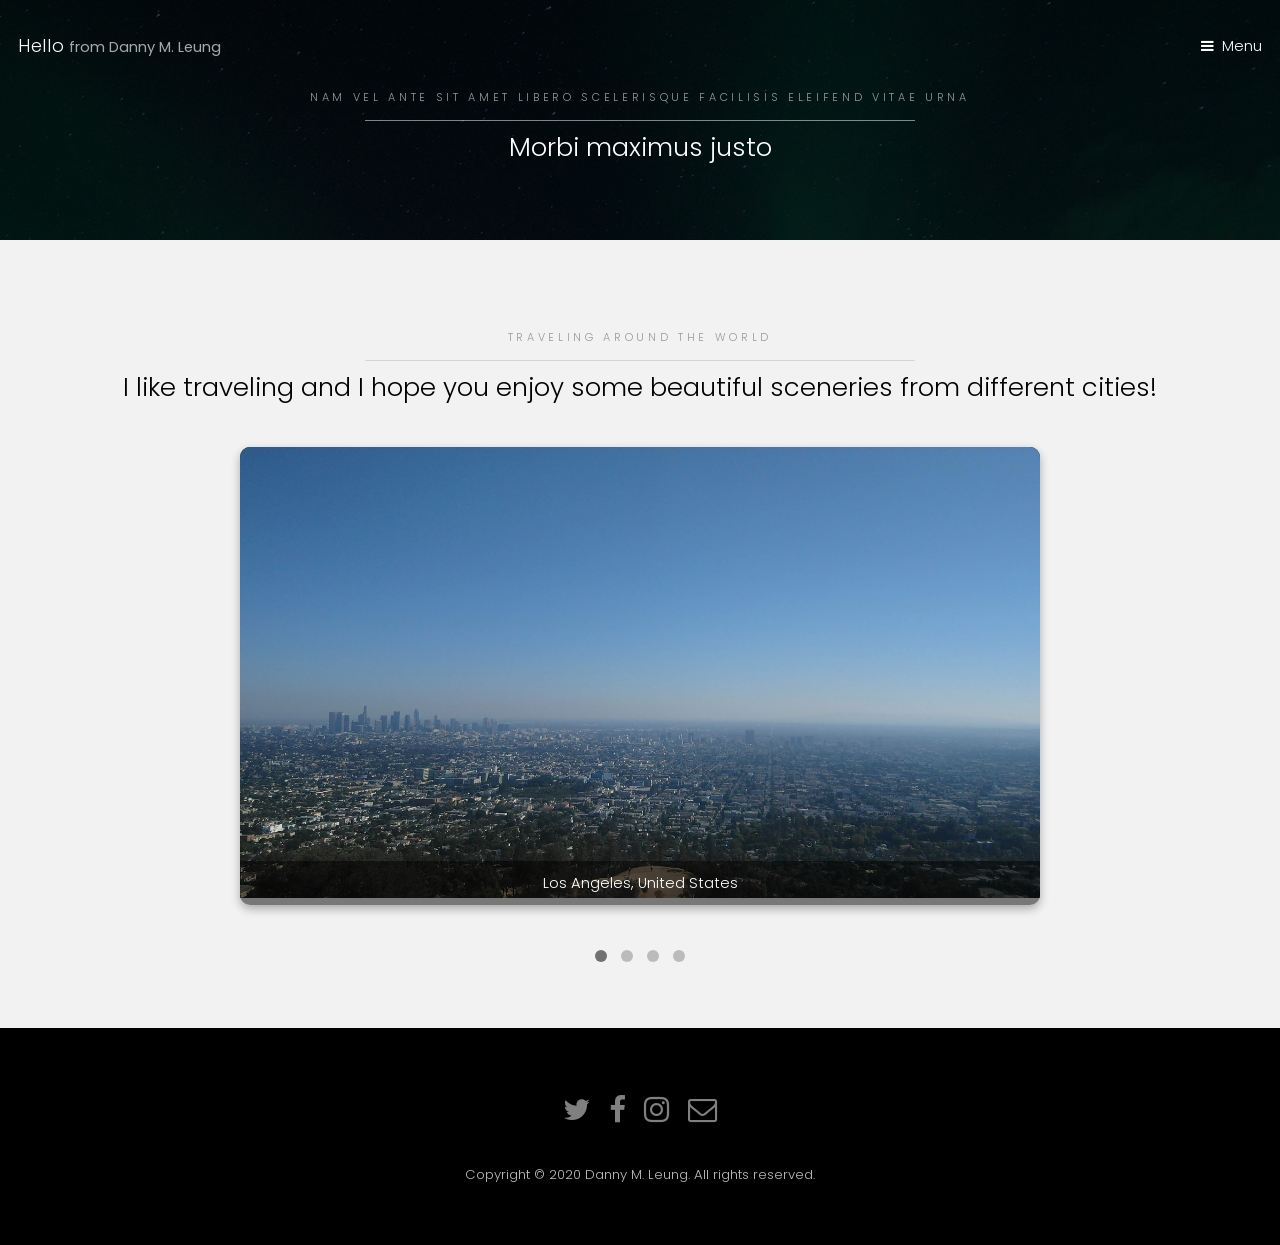
<file: travel.html>
<!DOCTYPE HTML>
<!--
	Hielo by TEMPLATED
	templated.co @templatedco
	Released for free under the Creative Commons Attribution 3.0 license (templated.co/license)
-->
<html>
	<head>
		<title> Travel | Danny M. Leung </title>
		<meta charset="utf-8" />
		<meta name="viewport" content="width=device-width, initial-scale=1" />
		<link rel="stylesheet" href="assets/css/main.css" />
		<!-- <link rel="shortcut icon" type="image/x-icon" href="/Users/minleung/Dropbox/templated-hielo/images/favicon.io/favicon.ico"> -->

		<!-- Inline styles for slider -->
		<style>
			/* Slider container */
			.slider {
			  position: relative;
			  max-width: 800px;
			  margin: 40px auto;
			  overflow: hidden;
			  border-radius: 10px;
			  box-shadow: 0 4px 10px rgba(0,0,0,0.3);
			}

			/* Slides */
			.slide {
			  display: none;
			  position: relative;
			}

			/* Image styling */
			.slide img {
			  width: 100%;
			  height: 100%;
			  object-fit: contain;  /* keeps full image visible */
			  background-color: #000;  /* optional, fills gaps */
			}

			/* Caption text */
			.caption {
			  position: absolute;
			  bottom: 0;
			  width: 100%;
			  padding: 10px 0;
			  text-align: center;
			  background: rgba(0,0,0,0.5);
			  color: #fff;
			  font-size: 1rem;
			}

			/* Fade animation */
			.fade {
			  animation-name: fade;
			  animation-duration: 1s;
			}

			@keyframes fade {
			  from {opacity: 0.4;}
			  to {opacity: 1;}
			}

			/* Navigation dots */
			.dots-container {
			  text-align: center;
			  margin-top: 15px;
			}

			.dot {
			  height: 12px;
			  width: 12px;
			  margin: 0 5px;
			  display: inline-block;
			  border-radius: 50%;
			  background-color: #bbb;
			  cursor: pointer;
			  transition: background-color 0.3s;
			}

			.dot.active {
			  background-color: #717171;
			}
		</style>
	</head>
	<body>

		<!-- Header -->
		<header id="header" class="alt">
			<div class="logo"><a href="index.html">Hello <span>from Danny M. Leung</span></a></div>
			<a href="#menu">Menu</a>
		</header>

		<!-- Nav -->
			<nav id="menu">
				<ul class="links">
					<li>Academic</li>
					<li><a href="index.html">Home</a></li>
					<li><a href="generic.html">Research</a></li>
					<li><a href="elements.html">Presentations</a></li>
					<li><a href="elements.html">Publications</a></li>
					<li><a href="elements.html">Teaching resources</a></li>
					
					<!--
					<p>Extra-curricular</p>
					<li><a href="elements.html">Music</a></li>
					<li><a href="elements.html">Philosophy</a></li>
					<li><a href="elements.html">Traveling</a></li>
					<li><a href="elements.html">Languages</a></li>
					<li><a href="elements.html">Cooking</a></li>
					<li><a href="elements.html">Jiu-Jitsu</a></li>
					-->
					<p>Profile</p>
					<li><a href="https://www.dropbox.com/s/rz7f8pvcpwjx67l/Leung_CV-2020.doc?dl=0" target="_blank">CV</a></li>
					<li><a href="https://scholar.google.com/citations?user=Fqf_g_oAAAAJ&hl=en" target="_blank">Google Scholar</a></li>
				</ul>
			</nav>

		<!-- Two -->
		<section id="two" class="wrapper style3">
			<div class="inner">
				<header class="align-center">
					<p>Nam vel ante sit amet libero scelerisque facilisis eleifend vitae urna</p>
					<h2>Morbi maximus justo</h2>
				</header>
			</div>
		</section>

		<!-- Three: REPLACED WITH SLIDER -->
		<section id="three" class="wrapper style2">
			<div class="inner">
				<header class="align-center">
					<p class="special">Traveling around the world</p>
					<h2>I like traveling and I hope you enjoy some beautiful sceneries from different cities!</h2>
				</header>

				<!-- Slider -->
				<div class="slider">
					<div class="slide fade">
						<img src="images/lafromgriffith.JPG" alt="Los Angeles, United States">
						<div class="caption">Los Angeles, United States</div>
					</div>
					<div class="slide fade">
						<img src="images/miyazaki.JPG" alt="Miyazaki, Japan">
						<div class="caption">Miyazaki, Japan</div>
					</div>
					<div class="slide fade">
						<img src="images/phuket.JPG" alt="Phuket, Thailand">
						<div class="caption">Phuket, Thailand</div>
					</div>
					<div class="slide fade">
						<img src="images/grandcanyon.JPG" alt="Grand Canyon, United States">
						<div class="caption">Grand Canyon, United States</div>
					</div>
				</div>

				<!-- Navigation dots -->
				<div class="dots-container">
					<span class="dot" onclick="currentSlide(1)"></span>
					<span class="dot" onclick="currentSlide(2)"></span>
					<span class="dot" onclick="currentSlide(3)"></span>
					<span class="dot" onclick="currentSlide(4)"></span>
				</div>

			</div>
		</section>

		<!-- Footer -->
		<footer id="footer">
			<div class="container">
				<ul class="icons">
					<li><a href="https://twitter.com/dannymleung" target="_blank" class="icon fa-twitter"><span class="label">Twitter</span></a></li> 
					<li><a href="https://www.facebook.com/danny.min.leung/" target="_blank" class="icon fa-facebook"><span class="label">Facebook</span></a></li>
					<li><a href="https://www.instagram.com/dannymleung/" target="_blank" class="icon fa-instagram"><span class="label">Instagram</span></a></li>
					<li><a href="dannymleung@ucla.edu" target="_blank" class="icon fa-envelope-o"><span class="label">Email</span></a></li>
				</ul>
			</div>
			<div class="copyright">
				Copyright &copy; 2020 Danny M. Leung. All rights reserved.
			</div>
		</footer>

		<!-- Scripts -->
		<script src="assets/js/jquery.min.js"></script>
		<script src="assets/js/jquery.scrollex.min.js"></script>
		<script src="assets/js/skel.min.js"></script>
		<script src="assets/js/util.js"></script>
		<script src="assets/js/main.js"></script>

		<!-- Slider JS -->
		<script>
			let slideDuration = 7000;
			let slideIndex = 0;
			let slides = document.getElementsByClassName("slide");
			let dots = document.getElementsByClassName("dot");
			let timer;

			showSlides();

			function showSlides() {
				for (let i = 0; i < slides.length; i++) {
					slides[i].style.display = "none"; 
					dots[i].classList.remove("active");
				}
				slideIndex++;
				if (slideIndex > slides.length) {slideIndex = 1} 
				slides[slideIndex-1].style.display = "block"; 
				dots[slideIndex-1].classList.add("active");
				timer = setTimeout(showSlides, slideDuration);
			}

			function currentSlide(n) {
				clearTimeout(timer);
				slideIndex = n - 1;
				showSlides();
			}
		</script>

	</body>
</html>
</file>
<file: assets/css/main.css>
@charset "UTF-8";
@import url(font-awesome.min.css);
@import url("https://fonts.googleapis.com/css?family=Poppins:300,400,500,600,700");

/*
	Hielo by TEMPLATED
	templated.co @templatedco
	Released for free under the Creative Commons Attribution 3.0 license (templated.co/license)
*/

/* Reset */

	html, body, div, span, applet, object, iframe, h1, h2, h3, h4, h5, h6, p, blockquote, pre, a, abbr, acronym, address, big, cite, code, del, dfn, em, img, ins, kbd, q, s, samp, small, strike, strong, sub, sup, tt, var, b, u, i, center, dl, dt, dd, ol, ul, li, fieldset, form, label, legend, table, caption, tbody, tfoot, thead, tr, th, td, article, aside, canvas, details, embed, figure, figcaption, footer, header, hgroup, menu, nav, output, ruby, section, summary, time, mark, audio, video {
		margin: 0;
		padding: 0;
		border: 0;
		font-size: 100%;
		font: inherit;
		vertical-align: baseline;
	}

	article, aside, details, figcaption, figure, footer, header, hgroup, menu, nav, section {
		display: block;
	}

	body {
		line-height: 1;
	}

	ol, ul {
		list-style: none;
	}

	blockquote, q {
		quotes: none;
	}

	blockquote:before, blockquote:after, q:before, q:after {
		content: '';
		content: none;
	}

	table {
		border-collapse: collapse;
		border-spacing: 0;
	}

	body {
		-webkit-text-size-adjust: none;
	}

/* Box Model */

	*, *:before, *:after {
		-moz-box-sizing: border-box;
		-webkit-box-sizing: border-box;
		box-sizing: border-box;
	}

/* Containers */

	.container {
		margin-left: auto;
		margin-right: auto;
	}

	.container.\31 25\25 {
		width: 100%;
		max-width: 100rem;
		min-width: 80rem;
	}

	.container.\37 5\25 {
		width: 60rem;
	}

	.container.\35 0\25 {
		width: 40rem;
	}

	.container.\32 5\25 {
		width: 20rem;
	}

	.container {
		width: 80rem;
	}

	@media screen and (max-width: 1680px) {

		.container.\31 25\25 {
			width: 100%;
			max-width: 100rem;
			min-width: 80rem;
		}

		.container.\37 5\25 {
			width: 60rem;
		}

		.container.\35 0\25 {
			width: 40rem;
		}

		.container.\32 5\25 {
			width: 20rem;
		}

		.container {
			width: 80rem;
		}

	}

	@media screen and (max-width: 1280px) {

		.container.\31 25\25 {
			width: 100%;
			max-width: 81.25rem;
			min-width: 65rem;
		}

		.container.\37 5\25 {
			width: 48.75rem;
		}

		.container.\35 0\25 {
			width: 32.5rem;
		}

		.container.\32 5\25 {
			width: 16.25rem;
		}

		.container {
			width: 65rem;
		}

	}

	@media screen and (max-width: 980px) {

		.container.\31 25\25 {
			width: 100%;
			max-width: 112.5%;
			min-width: 90%;
		}

		.container.\37 5\25 {
			width: 67.5%;
		}

		.container.\35 0\25 {
			width: 45%;
		}

		.container.\32 5\25 {
			width: 22.5%;
		}

		.container {
			width: 90%;
		}

	}

	@media screen and (max-width: 736px) {

		.container.\31 25\25 {
			width: 100%;
			max-width: 112.5%;
			min-width: 90%;
		}

		.container.\37 5\25 {
			width: 67.5%;
		}

		.container.\35 0\25 {
			width: 45%;
		}

		.container.\32 5\25 {
			width: 22.5%;
		}

		.container {
			width: 90% !important;
		}

	}

	@media screen and (max-width: 480px) {

		.container.\31 25\25 {
			width: 100%;
			max-width: 112.5%;
			min-width: 90%;
		}

		.container.\37 5\25 {
			width: 67.5%;
		}

		.container.\35 0\25 {
			width: 45%;
		}

		.container.\32 5\25 {
			width: 22.5%;
		}

		.container {
			width: 90% !important;
		}

	}

/* Grid */

	.row {
		border-bottom: solid 1px transparent;
		-moz-box-sizing: border-box;
		-webkit-box-sizing: border-box;
		box-sizing: border-box;
	}

	.row > * {
		float: left;
		-moz-box-sizing: border-box;
		-webkit-box-sizing: border-box;
		box-sizing: border-box;
	}

	.row:after, .row:before {
		content: '';
		display: block;
		clear: both;
		height: 0;
	}

	.row.uniform > * > :first-child {
		margin-top: 0;
	}

	.row.uniform > * > :last-child {
		margin-bottom: 0;
	}

	.row.\30 \25 > * {
		padding: 0 0 0 0rem;
	}

	.row.\30 \25 {
		margin: 0 0 -1px 0rem;
	}

	.row.uniform.\30 \25 > * {
		padding: 0rem 0 0 0rem;
	}

	.row.uniform.\30 \25 {
		margin: 0rem 0 -1px 0rem;
	}

	.row > * {
		padding: 0 0 0 2rem;
	}

	.row {
		margin: 0 0 -1px -2rem;
	}

	.row.uniform > * {
		padding: 2rem 0 0 2rem;
	}

	.row.uniform {
		margin: -2rem 0 -1px -2rem;
	}

	.row.\32 00\25 > * {
		padding: 0 0 0 4rem;
	}

	.row.\32 00\25 {
		margin: 0 0 -1px -4rem;
	}

	.row.uniform.\32 00\25 > * {
		padding: 4rem 0 0 4rem;
	}

	.row.uniform.\32 00\25 {
		margin: -4rem 0 -1px -4rem;
	}

	.row.\31 50\25 > * {
		padding: 0 0 0 3rem;
	}

	.row.\31 50\25 {
		margin: 0 0 -1px -3rem;
	}

	.row.uniform.\31 50\25 > * {
		padding: 3rem 0 0 3rem;
	}

	.row.uniform.\31 50\25 {
		margin: -3rem 0 -1px -3rem;
	}

	.row.\35 0\25 > * {
		padding: 0 0 0 1rem;
	}

	.row.\35 0\25 {
		margin: 0 0 -1px -1rem;
	}

	.row.uniform.\35 0\25 > * {
		padding: 1rem 0 0 1rem;
	}

	.row.uniform.\35 0\25 {
		margin: -1rem 0 -1px -1rem;
	}

	.row.\32 5\25 > * {
		padding: 0 0 0 0.5rem;
	}

	.row.\32 5\25 {
		margin: 0 0 -1px -0.5rem;
	}

	.row.uniform.\32 5\25 > * {
		padding: 0.5rem 0 0 0.5rem;
	}

	.row.uniform.\32 5\25 {
		margin: -0.5rem 0 -1px -0.5rem;
	}

	.\31 2u, .\31 2u\24 {
		width: 100%;
		clear: none;
		margin-left: 0;
	}

	.\31 1u, .\31 1u\24 {
		width: 91.6666666667%;
		clear: none;
		margin-left: 0;
	}

	.\31 0u, .\31 0u\24 {
		width: 83.3333333333%;
		clear: none;
		margin-left: 0;
	}

	.\39 u, .\39 u\24 {
		width: 75%;
		clear: none;
		margin-left: 0;
	}

	.\38 u, .\38 u\24 {
		width: 66.6666666667%;
		clear: none;
		margin-left: 0;
	}

	.\37 u, .\37 u\24 {
		width: 58.3333333333%;
		clear: none;
		margin-left: 0;
	}

	.\36 u, .\36 u\24 {
		width: 50%;
		clear: none;
		margin-left: 0;
	}

	.\35 u, .\35 u\24 {
		width: 41.6666666667%;
		clear: none;
		margin-left: 0;
	}

	.\34 u, .\34 u\24 {
		width: 33.3333333333%;
		clear: none;
		margin-left: 0;
	}

	.\33 u, .\33 u\24 {
		width: 25%;
		clear: none;
		margin-left: 0;
	}

	.\32 u, .\32 u\24 {
		width: 16.6666666667%;
		clear: none;
		margin-left: 0;
	}

	.\31 u, .\31 u\24 {
		width: 8.3333333333%;
		clear: none;
		margin-left: 0;
	}

	.\31 2u\24 + *,
	.\31 1u\24 + *,
	.\31 0u\24 + *,
	.\39 u\24 + *,
	.\38 u\24 + *,
	.\37 u\24 + *,
	.\36 u\24 + *,
	.\35 u\24 + *,
	.\34 u\24 + *,
	.\33 u\24 + *,
	.\32 u\24 + *,
	.\31 u\24 + * {
		clear: left;
	}

	.\-11u {
		margin-left: 91.66667%;
	}

	.\-10u {
		margin-left: 83.33333%;
	}

	.\-9u {
		margin-left: 75%;
	}

	.\-8u {
		margin-left: 66.66667%;
	}

	.\-7u {
		margin-left: 58.33333%;
	}

	.\-6u {
		margin-left: 50%;
	}

	.\-5u {
		margin-left: 41.66667%;
	}

	.\-4u {
		margin-left: 33.33333%;
	}

	.\-3u {
		margin-left: 25%;
	}

	.\-2u {
		margin-left: 16.66667%;
	}

	.\-1u {
		margin-left: 8.33333%;
	}

	@media screen and (max-width: 1680px) {

		.row > * {
			padding: 0 0 0 2rem;
		}

		.row {
			margin: 0 0 -1px -2rem;
		}

		.row.uniform > * {
			padding: 2rem 0 0 2rem;
		}

		.row.uniform {
			margin: -2rem 0 -1px -2rem;
		}

		.row.\32 00\25 > * {
			padding: 0 0 0 4rem;
		}

		.row.\32 00\25 {
			margin: 0 0 -1px -4rem;
		}

		.row.uniform.\32 00\25 > * {
			padding: 4rem 0 0 4rem;
		}

		.row.uniform.\32 00\25 {
			margin: -4rem 0 -1px -4rem;
		}

		.row.\31 50\25 > * {
			padding: 0 0 0 3rem;
		}

		.row.\31 50\25 {
			margin: 0 0 -1px -3rem;
		}

		.row.uniform.\31 50\25 > * {
			padding: 3rem 0 0 3rem;
		}

		.row.uniform.\31 50\25 {
			margin: -3rem 0 -1px -3rem;
		}

		.row.\35 0\25 > * {
			padding: 0 0 0 1rem;
		}

		.row.\35 0\25 {
			margin: 0 0 -1px -1rem;
		}

		.row.uniform.\35 0\25 > * {
			padding: 1rem 0 0 1rem;
		}

		.row.uniform.\35 0\25 {
			margin: -1rem 0 -1px -1rem;
		}

		.row.\32 5\25 > * {
			padding: 0 0 0 0.5rem;
		}

		.row.\32 5\25 {
			margin: 0 0 -1px -0.5rem;
		}

		.row.uniform.\32 5\25 > * {
			padding: 0.5rem 0 0 0.5rem;
		}

		.row.uniform.\32 5\25 {
			margin: -0.5rem 0 -1px -0.5rem;
		}

		.\31 2u\28xlarge\29, .\31 2u\24\28xlarge\29 {
			width: 100%;
			clear: none;
			margin-left: 0;
		}

		.\31 1u\28xlarge\29, .\31 1u\24\28xlarge\29 {
			width: 91.6666666667%;
			clear: none;
			margin-left: 0;
		}

		.\31 0u\28xlarge\29, .\31 0u\24\28xlarge\29 {
			width: 83.3333333333%;
			clear: none;
			margin-left: 0;
		}

		.\39 u\28xlarge\29, .\39 u\24\28xlarge\29 {
			width: 75%;
			clear: none;
			margin-left: 0;
		}

		.\38 u\28xlarge\29, .\38 u\24\28xlarge\29 {
			width: 66.6666666667%;
			clear: none;
			margin-left: 0;
		}

		.\37 u\28xlarge\29, .\37 u\24\28xlarge\29 {
			width: 58.3333333333%;
			clear: none;
			margin-left: 0;
		}

		.\36 u\28xlarge\29, .\36 u\24\28xlarge\29 {
			width: 50%;
			clear: none;
			margin-left: 0;
		}

		.\35 u\28xlarge\29, .\35 u\24\28xlarge\29 {
			width: 41.6666666667%;
			clear: none;
			margin-left: 0;
		}

		.\34 u\28xlarge\29, .\34 u\24\28xlarge\29 {
			width: 33.3333333333%;
			clear: none;
			margin-left: 0;
		}

		.\33 u\28xlarge\29, .\33 u\24\28xlarge\29 {
			width: 25%;
			clear: none;
			margin-left: 0;
		}

		.\32 u\28xlarge\29, .\32 u\24\28xlarge\29 {
			width: 16.6666666667%;
			clear: none;
			margin-left: 0;
		}

		.\31 u\28xlarge\29, .\31 u\24\28xlarge\29 {
			width: 8.3333333333%;
			clear: none;
			margin-left: 0;
		}

		.\31 2u\24\28xlarge\29 + *,
		.\31 1u\24\28xlarge\29 + *,
		.\31 0u\24\28xlarge\29 + *,
		.\39 u\24\28xlarge\29 + *,
		.\38 u\24\28xlarge\29 + *,
		.\37 u\24\28xlarge\29 + *,
		.\36 u\24\28xlarge\29 + *,
		.\35 u\24\28xlarge\29 + *,
		.\34 u\24\28xlarge\29 + *,
		.\33 u\24\28xlarge\29 + *,
		.\32 u\24\28xlarge\29 + *,
		.\31 u\24\28xlarge\29 + * {
			clear: left;
		}

		.\-11u\28xlarge\29 {
			margin-left: 91.66667%;
		}

		.\-10u\28xlarge\29 {
			margin-left: 83.33333%;
		}

		.\-9u\28xlarge\29 {
			margin-left: 75%;
		}

		.\-8u\28xlarge\29 {
			margin-left: 66.66667%;
		}

		.\-7u\28xlarge\29 {
			margin-left: 58.33333%;
		}

		.\-6u\28xlarge\29 {
			margin-left: 50%;
		}

		.\-5u\28xlarge\29 {
			margin-left: 41.66667%;
		}

		.\-4u\28xlarge\29 {
			margin-left: 33.33333%;
		}

		.\-3u\28xlarge\29 {
			margin-left: 25%;
		}

		.\-2u\28xlarge\29 {
			margin-left: 16.66667%;
		}

		.\-1u\28xlarge\29 {
			margin-left: 8.33333%;
		}

	}

	@media screen and (max-width: 1280px) {

		.row > * {
			padding: 0 0 0 1.5rem;
		}

		.row {
			margin: 0 0 -1px -1.5rem;
		}

		.row.uniform > * {
			padding: 1.5rem 0 0 1.5rem;
		}

		.row.uniform {
			margin: -1.5rem 0 -1px -1.5rem;
		}

		.row.\32 00\25 > * {
			padding: 0 0 0 3rem;
		}

		.row.\32 00\25 {
			margin: 0 0 -1px -3rem;
		}

		.row.uniform.\32 00\25 > * {
			padding: 3rem 0 0 3rem;
		}

		.row.uniform.\32 00\25 {
			margin: -3rem 0 -1px -3rem;
		}

		.row.\31 50\25 > * {
			padding: 0 0 0 2.25rem;
		}

		.row.\31 50\25 {
			margin: 0 0 -1px -2.25rem;
		}

		.row.uniform.\31 50\25 > * {
			padding: 2.25rem 0 0 2.25rem;
		}

		.row.uniform.\31 50\25 {
			margin: -2.25rem 0 -1px -2.25rem;
		}

		.row.\35 0\25 > * {
			padding: 0 0 0 0.75rem;
		}

		.row.\35 0\25 {
			margin: 0 0 -1px -0.75rem;
		}

		.row.uniform.\35 0\25 > * {
			padding: 0.75rem 0 0 0.75rem;
		}

		.row.uniform.\35 0\25 {
			margin: -0.75rem 0 -1px -0.75rem;
		}

		.row.\32 5\25 > * {
			padding: 0 0 0 0.375rem;
		}

		.row.\32 5\25 {
			margin: 0 0 -1px -0.375rem;
		}

		.row.uniform.\32 5\25 > * {
			padding: 0.375rem 0 0 0.375rem;
		}

		.row.uniform.\32 5\25 {
			margin: -0.375rem 0 -1px -0.375rem;
		}

		.\31 2u\28large\29, .\31 2u\24\28large\29 {
			width: 100%;
			clear: none;
			margin-left: 0;
		}

		.\31 1u\28large\29, .\31 1u\24\28large\29 {
			width: 91.6666666667%;
			clear: none;
			margin-left: 0;
		}

		.\31 0u\28large\29, .\31 0u\24\28large\29 {
			width: 83.3333333333%;
			clear: none;
			margin-left: 0;
		}

		.\39 u\28large\29, .\39 u\24\28large\29 {
			width: 75%;
			clear: none;
			margin-left: 0;
		}

		.\38 u\28large\29, .\38 u\24\28large\29 {
			width: 66.6666666667%;
			clear: none;
			margin-left: 0;
		}

		.\37 u\28large\29, .\37 u\24\28large\29 {
			width: 58.3333333333%;
			clear: none;
			margin-left: 0;
		}

		.\36 u\28large\29, .\36 u\24\28large\29 {
			width: 50%;
			clear: none;
			margin-left: 0;
		}

		.\35 u\28large\29, .\35 u\24\28large\29 {
			width: 41.6666666667%;
			clear: none;
			margin-left: 0;
		}

		.\34 u\28large\29, .\34 u\24\28large\29 {
			width: 33.3333333333%;
			clear: none;
			margin-left: 0;
		}

		.\33 u\28large\29, .\33 u\24\28large\29 {
			width: 25%;
			clear: none;
			margin-left: 0;
		}

		.\32 u\28large\29, .\32 u\24\28large\29 {
			width: 16.6666666667%;
			clear: none;
			margin-left: 0;
		}

		.\31 u\28large\29, .\31 u\24\28large\29 {
			width: 8.3333333333%;
			clear: none;
			margin-left: 0;
		}

		.\31 2u\24\28large\29 + *,
		.\31 1u\24\28large\29 + *,
		.\31 0u\24\28large\29 + *,
		.\39 u\24\28large\29 + *,
		.\38 u\24\28large\29 + *,
		.\37 u\24\28large\29 + *,
		.\36 u\24\28large\29 + *,
		.\35 u\24\28large\29 + *,
		.\34 u\24\28large\29 + *,
		.\33 u\24\28large\29 + *,
		.\32 u\24\28large\29 + *,
		.\31 u\24\28large\29 + * {
			clear: left;
		}

		.\-11u\28large\29 {
			margin-left: 91.66667%;
		}

		.\-10u\28large\29 {
			margin-left: 83.33333%;
		}

		.\-9u\28large\29 {
			margin-left: 75%;
		}

		.\-8u\28large\29 {
			margin-left: 66.66667%;
		}

		.\-7u\28large\29 {
			margin-left: 58.33333%;
		}

		.\-6u\28large\29 {
			margin-left: 50%;
		}

		.\-5u\28large\29 {
			margin-left: 41.66667%;
		}

		.\-4u\28large\29 {
			margin-left: 33.33333%;
		}

		.\-3u\28large\29 {
			margin-left: 25%;
		}

		.\-2u\28large\29 {
			margin-left: 16.66667%;
		}

		.\-1u\28large\29 {
			margin-left: 8.33333%;
		}

	}

	@media screen and (max-width: 980px) {

		.row > * {
			padding: 0 0 0 1.5rem;
		}

		.row {
			margin: 0 0 -1px -1.5rem;
		}

		.row.uniform > * {
			padding: 1.5rem 0 0 1.5rem;
		}

		.row.uniform {
			margin: -1.5rem 0 -1px -1.5rem;
		}

		.row.\32 00\25 > * {
			padding: 0 0 0 3rem;
		}

		.row.\32 00\25 {
			margin: 0 0 -1px -3rem;
		}

		.row.uniform.\32 00\25 > * {
			padding: 3rem 0 0 3rem;
		}

		.row.uniform.\32 00\25 {
			margin: -3rem 0 -1px -3rem;
		}

		.row.\31 50\25 > * {
			padding: 0 0 0 2.25rem;
		}

		.row.\31 50\25 {
			margin: 0 0 -1px -2.25rem;
		}

		.row.uniform.\31 50\25 > * {
			padding: 2.25rem 0 0 2.25rem;
		}

		.row.uniform.\31 50\25 {
			margin: -2.25rem 0 -1px -2.25rem;
		}

		.row.\35 0\25 > * {
			padding: 0 0 0 0.75rem;
		}

		.row.\35 0\25 {
			margin: 0 0 -1px -0.75rem;
		}

		.row.uniform.\35 0\25 > * {
			padding: 0.75rem 0 0 0.75rem;
		}

		.row.uniform.\35 0\25 {
			margin: -0.75rem 0 -1px -0.75rem;
		}

		.row.\32 5\25 > * {
			padding: 0 0 0 0.375rem;
		}

		.row.\32 5\25 {
			margin: 0 0 -1px -0.375rem;
		}

		.row.uniform.\32 5\25 > * {
			padding: 0.375rem 0 0 0.375rem;
		}

		.row.uniform.\32 5\25 {
			margin: -0.375rem 0 -1px -0.375rem;
		}

		.\31 2u\28medium\29, .\31 2u\24\28medium\29 {
			width: 100%;
			clear: none;
			margin-left: 0;
		}

		.\31 1u\28medium\29, .\31 1u\24\28medium\29 {
			width: 91.6666666667%;
			clear: none;
			margin-left: 0;
		}

		.\31 0u\28medium\29, .\31 0u\24\28medium\29 {
			width: 83.3333333333%;
			clear: none;
			margin-left: 0;
		}

		.\39 u\28medium\29, .\39 u\24\28medium\29 {
			width: 75%;
			clear: none;
			margin-left: 0;
		}

		.\38 u\28medium\29, .\38 u\24\28medium\29 {
			width: 66.6666666667%;
			clear: none;
			margin-left: 0;
		}

		.\37 u\28medium\29, .\37 u\24\28medium\29 {
			width: 58.3333333333%;
			clear: none;
			margin-left: 0;
		}

		.\36 u\28medium\29, .\36 u\24\28medium\29 {
			width: 50%;
			clear: none;
			margin-left: 0;
		}

		.\35 u\28medium\29, .\35 u\24\28medium\29 {
			width: 41.6666666667%;
			clear: none;
			margin-left: 0;
		}

		.\34 u\28medium\29, .\34 u\24\28medium\29 {
			width: 33.3333333333%;
			clear: none;
			margin-left: 0;
		}

		.\33 u\28medium\29, .\33 u\24\28medium\29 {
			width: 25%;
			clear: none;
			margin-left: 0;
		}

		.\32 u\28medium\29, .\32 u\24\28medium\29 {
			width: 16.6666666667%;
			clear: none;
			margin-left: 0;
		}

		.\31 u\28medium\29, .\31 u\24\28medium\29 {
			width: 8.3333333333%;
			clear: none;
			margin-left: 0;
		}

		.\31 2u\24\28medium\29 + *,
		.\31 1u\24\28medium\29 + *,
		.\31 0u\24\28medium\29 + *,
		.\39 u\24\28medium\29 + *,
		.\38 u\24\28medium\29 + *,
		.\37 u\24\28medium\29 + *,
		.\36 u\24\28medium\29 + *,
		.\35 u\24\28medium\29 + *,
		.\34 u\24\28medium\29 + *,
		.\33 u\24\28medium\29 + *,
		.\32 u\24\28medium\29 + *,
		.\31 u\24\28medium\29 + * {
			clear: left;
		}

		.\-11u\28medium\29 {
			margin-left: 91.66667%;
		}

		.\-10u\28medium\29 {
			margin-left: 83.33333%;
		}

		.\-9u\28medium\29 {
			margin-left: 75%;
		}

		.\-8u\28medium\29 {
			margin-left: 66.66667%;
		}

		.\-7u\28medium\29 {
			margin-left: 58.33333%;
		}

		.\-6u\28medium\29 {
			margin-left: 50%;
		}

		.\-5u\28medium\29 {
			margin-left: 41.66667%;
		}

		.\-4u\28medium\29 {
			margin-left: 33.33333%;
		}

		.\-3u\28medium\29 {
			margin-left: 25%;
		}

		.\-2u\28medium\29 {
			margin-left: 16.66667%;
		}

		.\-1u\28medium\29 {
			margin-left: 8.33333%;
		}

	}

	@media screen and (max-width: 736px) {

		.row > * {
			padding: 0 0 0 1.25rem;
		}

		.row {
			margin: 0 0 -1px -1.25rem;
		}

		.row.uniform > * {
			padding: 1.25rem 0 0 1.25rem;
		}

		.row.uniform {
			margin: -1.25rem 0 -1px -1.25rem;
		}

		.row.\32 00\25 > * {
			padding: 0 0 0 2.5rem;
		}

		.row.\32 00\25 {
			margin: 0 0 -1px -2.5rem;
		}

		.row.uniform.\32 00\25 > * {
			padding: 2.5rem 0 0 2.5rem;
		}

		.row.uniform.\32 00\25 {
			margin: -2.5rem 0 -1px -2.5rem;
		}

		.row.\31 50\25 > * {
			padding: 0 0 0 1.875rem;
		}

		.row.\31 50\25 {
			margin: 0 0 -1px -1.875rem;
		}

		.row.uniform.\31 50\25 > * {
			padding: 1.875rem 0 0 1.875rem;
		}

		.row.uniform.\31 50\25 {
			margin: -1.875rem 0 -1px -1.875rem;
		}

		.row.\35 0\25 > * {
			padding: 0 0 0 0.625rem;
		}

		.row.\35 0\25 {
			margin: 0 0 -1px -0.625rem;
		}

		.row.uniform.\35 0\25 > * {
			padding: 0.625rem 0 0 0.625rem;
		}

		.row.uniform.\35 0\25 {
			margin: -0.625rem 0 -1px -0.625rem;
		}

		.row.\32 5\25 > * {
			padding: 0 0 0 0.3125rem;
		}

		.row.\32 5\25 {
			margin: 0 0 -1px -0.3125rem;
		}

		.row.uniform.\32 5\25 > * {
			padding: 0.3125rem 0 0 0.3125rem;
		}

		.row.uniform.\32 5\25 {
			margin: -0.3125rem 0 -1px -0.3125rem;
		}

		.\31 2u\28small\29, .\31 2u\24\28small\29 {
			width: 100%;
			clear: none;
			margin-left: 0;
		}

		.\31 1u\28small\29, .\31 1u\24\28small\29 {
			width: 91.6666666667%;
			clear: none;
			margin-left: 0;
		}

		.\31 0u\28small\29, .\31 0u\24\28small\29 {
			width: 83.3333333333%;
			clear: none;
			margin-left: 0;
		}

		.\39 u\28small\29, .\39 u\24\28small\29 {
			width: 75%;
			clear: none;
			margin-left: 0;
		}

		.\38 u\28small\29, .\38 u\24\28small\29 {
			width: 66.6666666667%;
			clear: none;
			margin-left: 0;
		}

		.\37 u\28small\29, .\37 u\24\28small\29 {
			width: 58.3333333333%;
			clear: none;
			margin-left: 0;
		}

		.\36 u\28small\29, .\36 u\24\28small\29 {
			width: 50%;
			clear: none;
			margin-left: 0;
		}

		.\35 u\28small\29, .\35 u\24\28small\29 {
			width: 41.6666666667%;
			clear: none;
			margin-left: 0;
		}

		.\34 u\28small\29, .\34 u\24\28small\29 {
			width: 33.3333333333%;
			clear: none;
			margin-left: 0;
		}

		.\33 u\28small\29, .\33 u\24\28small\29 {
			width: 25%;
			clear: none;
			margin-left: 0;
		}

		.\32 u\28small\29, .\32 u\24\28small\29 {
			width: 16.6666666667%;
			clear: none;
			margin-left: 0;
		}

		.\31 u\28small\29, .\31 u\24\28small\29 {
			width: 8.3333333333%;
			clear: none;
			margin-left: 0;
		}

		.\31 2u\24\28small\29 + *,
		.\31 1u\24\28small\29 + *,
		.\31 0u\24\28small\29 + *,
		.\39 u\24\28small\29 + *,
		.\38 u\24\28small\29 + *,
		.\37 u\24\28small\29 + *,
		.\36 u\24\28small\29 + *,
		.\35 u\24\28small\29 + *,
		.\34 u\24\28small\29 + *,
		.\33 u\24\28small\29 + *,
		.\32 u\24\28small\29 + *,
		.\31 u\24\28small\29 + * {
			clear: left;
		}

		.\-11u\28small\29 {
			margin-left: 91.66667%;
		}

		.\-10u\28small\29 {
			margin-left: 83.33333%;
		}

		.\-9u\28small\29 {
			margin-left: 75%;
		}

		.\-8u\28small\29 {
			margin-left: 66.66667%;
		}

		.\-7u\28small\29 {
			margin-left: 58.33333%;
		}

		.\-6u\28small\29 {
			margin-left: 50%;
		}

		.\-5u\28small\29 {
			margin-left: 41.66667%;
		}

		.\-4u\28small\29 {
			margin-left: 33.33333%;
		}

		.\-3u\28small\29 {
			margin-left: 25%;
		}

		.\-2u\28small\29 {
			margin-left: 16.66667%;
		}

		.\-1u\28small\29 {
			margin-left: 8.33333%;
		}

	}

	@media screen and (max-width: 480px) {

		.row > * {
			padding: 0 0 0 1.25rem;
		}

		.row {
			margin: 0 0 -1px -1.25rem;
		}

		.row.uniform > * {
			padding: 1.25rem 0 0 1.25rem;
		}

		.row.uniform {
			margin: -1.25rem 0 -1px -1.25rem;
		}

		.row.\32 00\25 > * {
			padding: 0 0 0 2.5rem;
		}

		.row.\32 00\25 {
			margin: 0 0 -1px -2.5rem;
		}

		.row.uniform.\32 00\25 > * {
			padding: 2.5rem 0 0 2.5rem;
		}

		.row.uniform.\32 00\25 {
			margin: -2.5rem 0 -1px -2.5rem;
		}

		.row.\31 50\25 > * {
			padding: 0 0 0 1.875rem;
		}

		.row.\31 50\25 {
			margin: 0 0 -1px -1.875rem;
		}

		.row.uniform.\31 50\25 > * {
			padding: 1.875rem 0 0 1.875rem;
		}

		.row.uniform.\31 50\25 {
			margin: -1.875rem 0 -1px -1.875rem;
		}

		.row.\35 0\25 > * {
			padding: 0 0 0 0.625rem;
		}

		.row.\35 0\25 {
			margin: 0 0 -1px -0.625rem;
		}

		.row.uniform.\35 0\25 > * {
			padding: 0.625rem 0 0 0.625rem;
		}

		.row.uniform.\35 0\25 {
			margin: -0.625rem 0 -1px -0.625rem;
		}

		.row.\32 5\25 > * {
			padding: 0 0 0 0.3125rem;
		}

		.row.\32 5\25 {
			margin: 0 0 -1px -0.3125rem;
		}

		.row.uniform.\32 5\25 > * {
			padding: 0.3125rem 0 0 0.3125rem;
		}

		.row.uniform.\32 5\25 {
			margin: -0.3125rem 0 -1px -0.3125rem;
		}

		.\31 2u\28xsmall\29, .\31 2u\24\28xsmall\29 {
			width: 100%;
			clear: none;
			margin-left: 0;
		}

		.\31 1u\28xsmall\29, .\31 1u\24\28xsmall\29 {
			width: 91.6666666667%;
			clear: none;
			margin-left: 0;
		}

		.\31 0u\28xsmall\29, .\31 0u\24\28xsmall\29 {
			width: 83.3333333333%;
			clear: none;
			margin-left: 0;
		}

		.\39 u\28xsmall\29, .\39 u\24\28xsmall\29 {
			width: 75%;
			clear: none;
			margin-left: 0;
		}

		.\38 u\28xsmall\29, .\38 u\24\28xsmall\29 {
			width: 66.6666666667%;
			clear: none;
			margin-left: 0;
		}

		.\37 u\28xsmall\29, .\37 u\24\28xsmall\29 {
			width: 58.3333333333%;
			clear: none;
			margin-left: 0;
		}

		.\36 u\28xsmall\29, .\36 u\24\28xsmall\29 {
			width: 50%;
			clear: none;
			margin-left: 0;
		}

		.\35 u\28xsmall\29, .\35 u\24\28xsmall\29 {
			width: 41.6666666667%;
			clear: none;
			margin-left: 0;
		}

		.\34 u\28xsmall\29, .\34 u\24\28xsmall\29 {
			width: 33.3333333333%;
			clear: none;
			margin-left: 0;
		}

		.\33 u\28xsmall\29, .\33 u\24\28xsmall\29 {
			width: 25%;
			clear: none;
			margin-left: 0;
		}

		.\32 u\28xsmall\29, .\32 u\24\28xsmall\29 {
			width: 16.6666666667%;
			clear: none;
			margin-left: 0;
		}

		.\31 u\28xsmall\29, .\31 u\24\28xsmall\29 {
			width: 8.3333333333%;
			clear: none;
			margin-left: 0;
		}

		.\31 2u\24\28xsmall\29 + *,
		.\31 1u\24\28xsmall\29 + *,
		.\31 0u\24\28xsmall\29 + *,
		.\39 u\24\28xsmall\29 + *,
		.\38 u\24\28xsmall\29 + *,
		.\37 u\24\28xsmall\29 + *,
		.\36 u\24\28xsmall\29 + *,
		.\35 u\24\28xsmall\29 + *,
		.\34 u\24\28xsmall\29 + *,
		.\33 u\24\28xsmall\29 + *,
		.\32 u\24\28xsmall\29 + *,
		.\31 u\24\28xsmall\29 + * {
			clear: left;
		}

		.\-11u\28xsmall\29 {
			margin-left: 91.66667%;
		}

		.\-10u\28xsmall\29 {
			margin-left: 83.33333%;
		}

		.\-9u\28xsmall\29 {
			margin-left: 75%;
		}

		.\-8u\28xsmall\29 {
			margin-left: 66.66667%;
		}

		.\-7u\28xsmall\29 {
			margin-left: 58.33333%;
		}

		.\-6u\28xsmall\29 {
			margin-left: 50%;
		}

		.\-5u\28xsmall\29 {
			margin-left: 41.66667%;
		}

		.\-4u\28xsmall\29 {
			margin-left: 33.33333%;
		}

		.\-3u\28xsmall\29 {
			margin-left: 25%;
		}

		.\-2u\28xsmall\29 {
			margin-left: 16.66667%;
		}

		.\-1u\28xsmall\29 {
			margin-left: 8.33333%;
		}

	}

/* Basic */

	@-ms-viewport {
		width: device-width;
	}

	body {
		-ms-overflow-style: scrollbar;
	}

	@media screen and (max-width: 480px) {

		html, body {
			min-width: 320px;
		}

	}

	body {
		background: #fff;
	}

		body.is-loading *, body.is-loading *:before, body.is-loading *:after {
			-moz-animation: none !important;
			-webkit-animation: none !important;
			-ms-animation: none !important;
			animation: none !important;
			-moz-transition: none !important;
			-webkit-transition: none !important;
			-ms-transition: none !important;
			transition: none !important;
		}

/* Type */

	html {
		font-size: 13pt;
	}

		@media screen and (max-width: 1680px) {

			html {
				font-size: 11pt;
			}

		}

		@media screen and (max-width: 1280px) {

			html {
				font-size: 11pt;
			}

		}

		@media screen and (max-width: 980px) {

			html {
				font-size: 12pt;
			}

		}

		@media screen and (max-width: 736px) {

			html {
				font-size: 12pt;
			}

		}

		@media screen and (max-width: 480px) {

			html {
				font-size: 12pt;
			}

		}

	body {
		background-color: #fff;
		color: #444;
	}

	body, input, select, textarea {
		font-family: "Poppins", sans-serif;
		font-weight: 300;
		font-size: 1rem;
		line-height: 1.65;
	}

	a {
		text-decoration: underline;
	}

		a:hover {
			text-decoration: none;
		}

	strong, b {
		font-weight: 600;
	}

	em, i {
		font-style: italic;
	}

	p {
		margin: 0 0 2rem 0;
	}

		p.special {
			text-transform: uppercase;
			font-size: .75rem;
			font-weight: 300;
			margin: 0 0 .5rem 0;
			padding: 0 0 1rem 0;
			letter-spacing: .25rem;
		}

			p.special:after {
				content: '';
				position: absolute;
				margin: auto;
				right: 0;
				bottom: 0;
				left: 0;
				width: 50%;
				height: 1px;
				background-color: rgba(0, 0, 0, 0.125);
			}

	h1, h2, h3, h4, h5, h6 {
		font-weight: 300;
		line-height: 1.5;
		margin: 0 0 1rem 0;
	}

		h1 a, h2 a, h3 a, h4 a, h5 a, h6 a {
			color: inherit;
			text-decoration: none;
		}

	h2 {
		font-size: 1.75rem;
	}

	h3 {
		font-size: 1.35rem;
	}

	h4 {
		font-size: 1.1rem;
	}

	h5 {
		font-size: 0.9rem;
	}

	h6 {
		font-size: 0.7rem;
	}

	sub {
		font-size: 0.8rem;
		position: relative;
		top: 0.5rem;
	}

	sup {
		font-size: 0.8rem;
		position: relative;
		top: -0.5rem;
	}

	blockquote {
		border-left: solid 4px;
		font-style: italic;
		margin: 0 0 2rem 0;
		padding: 0.5rem 0 0.5rem 2rem;
	}

	code {
		border-radius: 2px;
		border: solid 1px;
		font-family: "Courier New", monospace;
		font-size: 0.9rem;
		margin: 0 0.25rem;
		padding: 0.25rem 0.65rem;
	}

	pre {
		-webkit-overflow-scrolling: touch;
		font-family: "Courier New", monospace;
		font-size: 0.9rem;
		margin: 0 0 2rem 0;
	}

		pre code {
			display: block;
			line-height: 1.75;
			padding: 1rem 1.5rem;
			overflow-x: auto;
		}

	hr {
		border: 0;
		border-bottom: solid 1px;
		margin: 2rem 0;
	}

		hr.major {
			margin: 3rem 0;
		}

	.align-left {
		text-align: left;
	}

	.align-center {
		text-align: center;
	}

	.align-right {
		text-align: right;
	}

	input, select, textarea {
		color: #555;
	}

	a {
		color: #8a4680;
	}

	strong, b {
		color: #555;
	}

	h1, h2, h3, h4, h5, h6 {
		color: #555;
	}

	blockquote {
		border-left-color: rgba(144, 144, 144, 0.25);
	}

	code {
		background: rgba(144, 144, 144, 0.075);
		border-color: rgba(144, 144, 144, 0.25);
	}

	hr {
		border-bottom-color: rgba(144, 144, 144, 0.25);
	}

/* Box */

	.box {
		margin-bottom: 2rem;
		background: #FFF;
	}

		.box .image.fit {
			margin: 0;
			border-radius: 0;
		}

			.box .image.fit img {
				border-radius: 0;
			}

		.box header h2 {
			margin-bottom: 2rem;
		}

		.box header p {
			text-transform: uppercase;
			font-size: .75rem;
			font-weight: 300;
			margin: 0 0 .25rem 0;
			padding: 0 0 .75rem 0;
			letter-spacing: .25rem;
		}

			.box header p:after {
				content: '';
				position: absolute;
				margin: auto;
				right: 0;
				bottom: 0;
				left: 0;
				width: 50%;
				height: 1px;
				background-color: rgba(0, 0, 0, 0.125);
			}

		.box .content {
			padding: 3rem;
		}

		.box > :last-child,
		.box > :last-child > :last-child,
		.box > :last-child > :last-child > :last-child {
			margin-bottom: 0;
		}

		.box.alt {
			border: 0;
			border-radius: 0;
			padding: 0;
		}

		@media screen and (max-width: 736px) {

			.box .content {
				padding: 2rem;
			}

		}

	.box {
		border-color: rgba(144, 144, 144, 0.25);
	}

/* Button */

	input[type="submit"],
	input[type="reset"],
	input[type="button"],
	button,
	.button {
		-moz-appearance: none;
		-webkit-appearance: none;
		-ms-appearance: none;
		appearance: none;
		-moz-transition: background-color 0.2s ease-in-out, color 0.2s ease-in-out;
		-webkit-transition: background-color 0.2s ease-in-out, color 0.2s ease-in-out;
		-ms-transition: background-color 0.2s ease-in-out, color 0.2s ease-in-out;
		transition: background-color 0.2s ease-in-out, color 0.2s ease-in-out;
		border-radius: 2px;
		border: 0;
		cursor: pointer;
		display: inline-block;
		font-weight: 300;
		height: 2.85rem;
		line-height: 2.95rem;
		padding: 0 1.5rem;
		text-align: center;
		text-decoration: none;
		text-transform: uppercase;
		white-space: nowrap;
	}

		input[type="submit"].icon,
		input[type="reset"].icon,
		input[type="button"].icon,
		button.icon,
		.button.icon {
			padding-left: 1.35rem;
		}

			input[type="submit"].icon:before,
			input[type="reset"].icon:before,
			input[type="button"].icon:before,
			button.icon:before,
			.button.icon:before {
				margin-right: 0.5rem;
			}

		input[type="submit"].fit,
		input[type="reset"].fit,
		input[type="button"].fit,
		button.fit,
		.button.fit {
			display: block;
			margin: 0 0 1rem 0;
			width: 100%;
		}

		input[type="submit"].small,
		input[type="reset"].small,
		input[type="button"].small,
		button.small,
		.button.small {
			font-size: 0.8rem;
		}

		input[type="submit"].big,
		input[type="reset"].big,
		input[type="button"].big,
		button.big,
		.button.big {
			font-size: 1.35rem;
		}

		input[type="submit"].disabled, input[type="submit"]:disabled,
		input[type="reset"].disabled,
		input[type="reset"]:disabled,
		input[type="button"].disabled,
		input[type="button"]:disabled,
		button.disabled,
		button:disabled,
		.button.disabled,
		.button:disabled {
			-moz-pointer-events: none;
			-webkit-pointer-events: none;
			-ms-pointer-events: none;
			pointer-events: none;
			opacity: 0.25;
		}

		@media screen and (max-width: 480px) {

			input[type="submit"],
			input[type="reset"],
			input[type="button"],
			button,
			.button {
				padding: 0;
				width: 100%;
			}

		}

	input[type="submit"],
	input[type="reset"],
	input[type="button"],
	button,
	.button {
		background-color: #f2f2f2;
		color: #000 !important;
	}

		input[type="submit"]:hover,
		input[type="reset"]:hover,
		input[type="button"]:hover,
		button:hover,
		.button:hover {
			background-color: white;
		}

		input[type="submit"]:active,
		input[type="reset"]:active,
		input[type="button"]:active,
		button:active,
		.button:active {
			background-color: #e5e5e5;
		}

		input[type="submit"].alt,
		input[type="reset"].alt,
		input[type="button"].alt,
		button.alt,
		.button.alt {
			background-color: transparent;
			box-shadow: inset 0 0 0 2px rgba(144, 144, 144, 0.25);
			color: #555 !important;
		}

			input[type="submit"].alt:hover,
			input[type="reset"].alt:hover,
			input[type="button"].alt:hover,
			button.alt:hover,
			.button.alt:hover {
				background-color: rgba(144, 144, 144, 0.075);
			}

			input[type="submit"].alt:active,
			input[type="reset"].alt:active,
			input[type="button"].alt:active,
			button.alt:active,
			.button.alt:active {
				background-color: rgba(144, 144, 144, 0.2);
			}

			input[type="submit"].alt.icon:before,
			input[type="reset"].alt.icon:before,
			input[type="button"].alt.icon:before,
			button.alt.icon:before,
			.button.alt.icon:before {
				color: #bbb;
			}

		input[type="submit"].special,
		input[type="reset"].special,
		input[type="button"].special,
		button.special,
		.button.special {
			background-color: #8a4680;
			color: #ffffff !important;
		}

			input[type="submit"].special:hover,
			input[type="reset"].special:hover,
			input[type="button"].special:hover,
			button.special:hover,
			.button.special:hover {
				background-color: #9b4f90;
			}

			input[type="submit"].special:active,
			input[type="reset"].special:active,
			input[type="button"].special:active,
			button.special:active,
			.button.special:active {
				background-color: #793d70;
			}

/* Form */

	form {
		margin: 0 0 2rem 0;
	}

	label {
		display: block;
		font-size: 0.9rem;
		font-weight: 700;
		margin: 0 0 1rem 0;
	}

	input[type="text"],
	input[type="password"],
	input[type="email"],
	select,
	textarea {
		-moz-appearance: none;
		-webkit-appearance: none;
		-ms-appearance: none;
		appearance: none;
		border-radius: 2px;
		border: none;
		border: solid 1px;
		color: inherit;
		display: block;
		outline: 0;
		padding: 0 1rem;
		text-decoration: none;
		width: 100%;
	}

		input[type="text"]:invalid,
		input[type="password"]:invalid,
		input[type="email"]:invalid,
		select:invalid,
		textarea:invalid {
			box-shadow: none;
		}

	.select-wrapper {
		text-decoration: none;
		display: block;
		position: relative;
	}

		.select-wrapper:before {
			-moz-osx-font-smoothing: grayscale;
			-webkit-font-smoothing: antialiased;
			font-family: FontAwesome;
			font-style: normal;
			font-weight: normal;
			text-transform: none !important;
		}

		.select-wrapper:before {
			content: '\f078';
			display: block;
			height: 2.75rem;
			line-height: 2.75rem;
			pointer-events: none;
			position: absolute;
			right: 0;
			text-align: center;
			top: 0;
			width: 2.75rem;
		}

		.select-wrapper select::-ms-expand {
			display: none;
		}

	input[type="text"],
	input[type="password"],
	input[type="email"],
	select {
		height: 2.75rem;
	}

	textarea {
		padding: 0.75rem 1rem;
	}

	input[type="checkbox"],
	input[type="radio"] {
		-moz-appearance: none;
		-webkit-appearance: none;
		-ms-appearance: none;
		appearance: none;
		display: block;
		float: left;
		margin-right: -2rem;
		opacity: 0;
		width: 1rem;
		z-index: -1;
	}

		input[type="checkbox"] + label,
		input[type="radio"] + label {
			text-decoration: none;
			cursor: pointer;
			display: inline-block;
			font-size: 1rem;
			font-weight: 400;
			padding-left: 2.4rem;
			padding-right: 0.75rem;
			position: relative;
		}

			input[type="checkbox"] + label:before,
			input[type="radio"] + label:before {
				-moz-osx-font-smoothing: grayscale;
				-webkit-font-smoothing: antialiased;
				font-family: FontAwesome;
				font-style: normal;
				font-weight: normal;
				text-transform: none !important;
			}

			input[type="checkbox"] + label:before,
			input[type="radio"] + label:before {
				border-radius: 2px;
				border: solid 1px;
				content: '';
				display: inline-block;
				height: 1.65rem;
				left: 0;
				line-height: 1.58125rem;
				position: absolute;
				text-align: center;
				top: 0;
				width: 1.65rem;
			}

		input[type="checkbox"]:checked + label:before,
		input[type="radio"]:checked + label:before {
			content: '\f00c';
		}

	input[type="checkbox"] + label:before {
		border-radius: 2px;
	}

	input[type="radio"] + label:before {
		border-radius: 100%;
	}

	::-webkit-input-placeholder {
		opacity: 1.0;
	}

	:-moz-placeholder {
		opacity: 1.0;
	}

	::-moz-placeholder {
		opacity: 1.0;
	}

	:-ms-input-placeholder {
		opacity: 1.0;
	}

	.formerize-placeholder {
		opacity: 1.0;
	}

	label {
		color: #555;
	}

	input[type="text"],
	input[type="password"],
	input[type="email"],
	select,
	textarea {
		background: rgba(144, 144, 144, 0.075);
		border-color: rgba(144, 144, 144, 0.25);
	}

		input[type="text"]:focus,
		input[type="password"]:focus,
		input[type="email"]:focus,
		select:focus,
		textarea:focus {
			border-color: #8a4680;
			box-shadow: 0 0 0 1px #8a4680;
		}

	.select-wrapper:before {
		color: rgba(144, 144, 144, 0.25);
	}

	input[type="checkbox"] + label,
	input[type="radio"] + label {
		color: #444;
	}

		input[type="checkbox"] + label:before,
		input[type="radio"] + label:before {
			background: rgba(144, 144, 144, 0.075);
			border-color: rgba(144, 144, 144, 0.25);
		}

	input[type="checkbox"]:checked + label:before,
	input[type="radio"]:checked + label:before {
		background-color: #8a4680;
		border-color: #8a4680;
		color: #ffffff;
	}

	input[type="checkbox"]:focus + label:before,
	input[type="radio"]:focus + label:before {
		border-color: #8a4680;
		box-shadow: 0 0 0 1px #8a4680;
	}

	::-webkit-input-placeholder {
		color: #bbb !important;
	}

	:-moz-placeholder {
		color: #bbb !important;
	}

	::-moz-placeholder {
		color: #bbb !important;
	}

	:-ms-input-placeholder {
		color: #bbb !important;
	}

	.formerize-placeholder {
		color: #bbb !important;
	}

/* Icon */

	.icon {
		text-decoration: none;
		border-bottom: none;
		position: relative;
	}

		.icon:before {
			-moz-osx-font-smoothing: grayscale;
			-webkit-font-smoothing: antialiased;
			font-family: FontAwesome;
			font-style: normal;
			font-weight: normal;
			text-transform: none !important;
		}

		.icon > .label {
			display: none;
		}

/* Image */

	.image {
		border-radius: 2px;
		border: 0;
		display: inline-block;
		position: relative;
	}

		.image img {
			border-radius: 2px;
			display: block;
		}

		.image.left, .image.right {
			max-width: 40%;
		}

			.image.left img, .image.right img {
				width: 100%;
			}

		.image.left {
			float: left;
			margin: 0 1.5rem 1rem 0;
			top: 0.25rem;
		}

		.image.right {
			float: right;
			margin: 0 0 1rem 1.5rem;
			top: 0.25rem;
		}

		.image.fit {
			display: block;
			margin: 0 0 2rem 0;
			width: 100%;
		}

			.image.fit img {
				width: 100%;
			}

		.image.main {
			display: block;
			margin: 0 0 3rem 0;
			width: 100%;
		}

			.image.main img {
				width: 100%;
			}

/* List */

	ol {
		list-style: decimal;
		margin: 0 0 2rem 0;
		padding-left: 1.25rem;
	}

		ol li {
			padding-left: 0.25rem;
		}

	ul {
		list-style: disc;
		margin: 0 0 2rem 0;
		padding-left: 1rem;
	}

		ul li {
			padding-left: 0.5rem;
		}

		ul.alt {
			list-style: none;
			padding-left: 0;
		}

			ul.alt li {
				border-top: solid 1px;
				padding: 0.5rem 0;
			}

				ul.alt li:first-child {
					border-top: 0;
					padding-top: 0;
				}

		ul.icons {
			cursor: default;
			list-style: none;
			padding-left: 0;
		}

			ul.icons li {
				display: inline-block;
				padding: 0 1rem 0 0;
			}

				ul.icons li:last-child {
					padding-right: 0;
				}

				ul.icons li .icon:before {
					font-size: 2rem;
				}

		ul.actions {
			cursor: default;
			list-style: none;
			padding-left: 0;
		}

			ul.actions li {
				display: inline-block;
				padding: 0 1rem 0 0;
				vertical-align: middle;
			}

				ul.actions li:last-child {
					padding-right: 0;
				}

			ul.actions.small li {
				padding: 0 0.5rem 0 0;
			}

			ul.actions.vertical li {
				display: block;
				padding: 1rem 0 0 0;
			}

				ul.actions.vertical li:first-child {
					padding-top: 0;
				}

				ul.actions.vertical li > * {
					margin-bottom: 0;
				}

			ul.actions.vertical.small li {
				padding: 0.5rem 0 0 0;
			}

				ul.actions.vertical.small li:first-child {
					padding-top: 0;
				}

			ul.actions.fit {
				display: table;
				margin-left: -1rem;
				padding: 0;
				table-layout: fixed;
				width: calc(100% + 1rem);
			}

				ul.actions.fit li {
					display: table-cell;
					padding: 0 0 0 1rem;
				}

					ul.actions.fit li > * {
						margin-bottom: 0;
					}

				ul.actions.fit.small {
					margin-left: -0.5rem;
					width: calc(100% + 0.5rem);
				}

					ul.actions.fit.small li {
						padding: 0 0 0 0.5rem;
					}

			@media screen and (max-width: 480px) {

				ul.actions {
					margin: 0 0 2rem 0;
				}

					ul.actions li {
						padding: 1rem 0 0 0;
						display: block;
						text-align: center;
						width: 100%;
					}

						ul.actions li:first-child {
							padding-top: 0;
						}

						ul.actions li > * {
							width: 100%;
							margin: 0 !important;
						}

							ul.actions li > *.icon:before {
								margin-left: -2rem;
							}

					ul.actions.small li {
						padding: 0.5rem 0 0 0;
					}

						ul.actions.small li:first-child {
							padding-top: 0;
						}

			}

	dl {
		margin: 0 0 2rem 0;
	}

		dl dt {
			display: block;
			font-weight: 700;
			margin: 0 0 1rem 0;
		}

		dl dd {
			margin-left: 2rem;
		}

	ul.alt li {
		border-top-color: rgba(144, 144, 144, 0.25);
	}

/* Section/Article */

	section.special, article.special {
		text-align: center;
	}

	header p {
		position: relative;
		margin: 0 0 1.5rem 0;
	}

	header h2 + p {
		font-size: 1.25rem;
		margin-top: -1rem;
	}

	header h3 + p {
		font-size: 1.1rem;
		margin-top: -0.8rem;
	}

	header h4 + p,
	header h5 + p,
	header h6 + p {
		font-size: 0.9rem;
		margin-top: -0.6rem;
	}

	header p {
		color: #bbb;
	}

/* Table */

	.table-wrapper {
		-webkit-overflow-scrolling: touch;
		overflow-x: auto;
	}

	table {
		margin: 0 0 2rem 0;
		width: 100%;
	}

		table tbody tr {
			border: solid 1px;
			border-left: 0;
			border-right: 0;
		}

		table td {
			padding: 0.75rem 0.75rem;
		}

		table th {
			font-size: 0.9rem;
			font-weight: 700;
			padding: 0 0.75rem 0.75rem 0.75rem;
			text-align: left;
		}

		table thead {
			border-bottom: solid 2px;
		}

		table tfoot {
			border-top: solid 2px;
		}

		table.alt {
			border-collapse: separate;
		}

			table.alt tbody tr td {
				border: solid 1px;
				border-left-width: 0;
				border-top-width: 0;
			}

				table.alt tbody tr td:first-child {
					border-left-width: 1px;
				}

			table.alt tbody tr:first-child td {
				border-top-width: 1px;
			}

			table.alt thead {
				border-bottom: 0;
			}

			table.alt tfoot {
				border-top: 0;
			}

	table tbody tr {
		border-color: rgba(144, 144, 144, 0.25);
	}

		table tbody tr:nth-child(2n + 1) {
			background-color: rgba(144, 144, 144, 0.075);
		}

	table th {
		color: #555;
	}

	table thead {
		border-bottom-color: rgba(144, 144, 144, 0.25);
	}

	table tfoot {
		border-top-color: rgba(144, 144, 144, 0.25);
	}

	table.alt tbody tr td {
		border-color: rgba(144, 144, 144, 0.25);
	}

/* Wrapper */

	.wrapper {
		padding: 6rem 0 4rem 0 ;
		position: relative;
		margin: 0;
	}

		.wrapper > .inner {
			margin: 0 auto;
			width: 80rem;
		}

		.wrapper.style1 {
			background-color: #8a4680;
			color: #e2d1df;
		}

			.wrapper.style1 input, .wrapper.style1 select, .wrapper.style1 textarea {
				color: #ffffff;
			}

			.wrapper.style1 a {
				color: #ffffff;
			}

			.wrapper.style1 strong, .wrapper.style1 b {
				color: #ffffff;
			}

			.wrapper.style1 h1, .wrapper.style1 h2, .wrapper.style1 h3, .wrapper.style1 h4, .wrapper.style1 h5, .wrapper.style1 h6 {
				color: #ffffff;
			}

			.wrapper.style1 blockquote {
				border-left-color: rgba(255, 255, 255, 0.25);
			}

			.wrapper.style1 code {
				background: rgba(255, 255, 255, 0.075);
				border-color: rgba(255, 255, 255, 0.25);
			}

			.wrapper.style1 hr {
				border-bottom-color: rgba(255, 255, 255, 0.25);
			}

			.wrapper.style1 .box {
				border-color: rgba(255, 255, 255, 0.25);
			}

			.wrapper.style1 input[type="submit"],
			.wrapper.style1 input[type="reset"],
			.wrapper.style1 input[type="button"],
			.wrapper.style1 button,
			.wrapper.style1 .button {
				background-color: #f2f2f2;
				color: #000 !important;
			}

				.wrapper.style1 input[type="submit"]:hover,
				.wrapper.style1 input[type="reset"]:hover,
				.wrapper.style1 input[type="button"]:hover,
				.wrapper.style1 button:hover,
				.wrapper.style1 .button:hover {
					background-color: white;
				}

				.wrapper.style1 input[type="submit"]:active,
				.wrapper.style1 input[type="reset"]:active,
				.wrapper.style1 input[type="button"]:active,
				.wrapper.style1 button:active,
				.wrapper.style1 .button:active {
					background-color: #e5e5e5;
				}

				.wrapper.style1 input[type="submit"].alt,
				.wrapper.style1 input[type="reset"].alt,
				.wrapper.style1 input[type="button"].alt,
				.wrapper.style1 button.alt,
				.wrapper.style1 .button.alt {
					background-color: transparent;
					box-shadow: inset 0 0 0 2px rgba(255, 255, 255, 0.25);
					color: #ffffff !important;
				}

					.wrapper.style1 input[type="submit"].alt:hover,
					.wrapper.style1 input[type="reset"].alt:hover,
					.wrapper.style1 input[type="button"].alt:hover,
					.wrapper.style1 button.alt:hover,
					.wrapper.style1 .button.alt:hover {
						background-color: rgba(255, 255, 255, 0.075);
					}

					.wrapper.style1 input[type="submit"].alt:active,
					.wrapper.style1 input[type="reset"].alt:active,
					.wrapper.style1 input[type="button"].alt:active,
					.wrapper.style1 button.alt:active,
					.wrapper.style1 .button.alt:active {
						background-color: rgba(255, 255, 255, 0.2);
					}

					.wrapper.style1 input[type="submit"].alt.icon:before,
					.wrapper.style1 input[type="reset"].alt.icon:before,
					.wrapper.style1 input[type="button"].alt.icon:before,
					.wrapper.style1 button.alt.icon:before,
					.wrapper.style1 .button.alt.icon:before {
						color: #d0b5cc;
					}

				.wrapper.style1 input[type="submit"].special,
				.wrapper.style1 input[type="reset"].special,
				.wrapper.style1 input[type="button"].special,
				.wrapper.style1 button.special,
				.wrapper.style1 .button.special {
					background-color: #ffffff;
					color: #8a4680 !important;
				}

			.wrapper.style1 label {
				color: #ffffff;
			}

			.wrapper.style1 input[type="text"],
			.wrapper.style1 input[type="password"],
			.wrapper.style1 input[type="email"],
			.wrapper.style1 select,
			.wrapper.style1 textarea {
				background: rgba(255, 255, 255, 0.075);
				border-color: rgba(255, 255, 255, 0.25);
			}

				.wrapper.style1 input[type="text"]:focus,
				.wrapper.style1 input[type="password"]:focus,
				.wrapper.style1 input[type="email"]:focus,
				.wrapper.style1 select:focus,
				.wrapper.style1 textarea:focus {
					border-color: #ffffff;
					box-shadow: 0 0 0 1px #ffffff;
				}

			.wrapper.style1 .select-wrapper:before {
				color: rgba(255, 255, 255, 0.25);
			}

			.wrapper.style1 input[type="checkbox"] + label,
			.wrapper.style1 input[type="radio"] + label {
				color: #e2d1df;
			}

				.wrapper.style1 input[type="checkbox"] + label:before,
				.wrapper.style1 input[type="radio"] + label:before {
					background: rgba(255, 255, 255, 0.075);
					border-color: rgba(255, 255, 255, 0.25);
				}

			.wrapper.style1 input[type="checkbox"]:checked + label:before,
			.wrapper.style1 input[type="radio"]:checked + label:before {
				background-color: #ffffff;
				border-color: #ffffff;
				color: #8a4680;
			}

			.wrapper.style1 input[type="checkbox"]:focus + label:before,
			.wrapper.style1 input[type="radio"]:focus + label:before {
				border-color: #ffffff;
				box-shadow: 0 0 0 1px #ffffff;
			}

			.wrapper.style1 ::-webkit-input-placeholder {
				color: #d0b5cc !important;
			}

			.wrapper.style1 :-moz-placeholder {
				color: #d0b5cc !important;
			}

			.wrapper.style1 ::-moz-placeholder {
				color: #d0b5cc !important;
			}

			.wrapper.style1 :-ms-input-placeholder {
				color: #d0b5cc !important;
			}

			.wrapper.style1 .formerize-placeholder {
				color: #d0b5cc !important;
			}

			.wrapper.style1 ul.alt li {
				border-top-color: rgba(255, 255, 255, 0.25);
			}

			.wrapper.style1 header p {
				color: #d0b5cc;
			}

			.wrapper.style1 table tbody tr {
				border-color: rgba(255, 255, 255, 0.25);
			}

				.wrapper.style1 table tbody tr:nth-child(2n + 1) {
					background-color: rgba(255, 255, 255, 0.075);
				}

			.wrapper.style1 table th {
				color: #ffffff;
			}

			.wrapper.style1 table thead {
				border-bottom-color: rgba(255, 255, 255, 0.25);
			}

			.wrapper.style1 table tfoot {
				border-top-color: rgba(255, 255, 255, 0.25);
			}

			.wrapper.style1 table.alt tbody tr td {
				border-color: rgba(255, 255, 255, 0.25);
			}

		.wrapper.style2 {
			background-color: #f2f2f2;
			color: #a6a6a6;
		}

			.wrapper.style2 input, .wrapper.style2 select, .wrapper.style2 textarea {
				color: #000;
			}

			.wrapper.style2 a {
				color: #8a4680;
			}

			.wrapper.style2 strong, .wrapper.style2 b {
				color: #000;
			}

			.wrapper.style2 h1, .wrapper.style2 h2, .wrapper.style2 h3, .wrapper.style2 h4, .wrapper.style2 h5, .wrapper.style2 h6 {
				color: #000;
			}

			.wrapper.style2 blockquote {
				border-left-color: rgba(0, 0, 0, 0.15);
			}

			.wrapper.style2 code {
				background: rgba(0, 0, 0, 0.075);
				border-color: rgba(0, 0, 0, 0.15);
			}

			.wrapper.style2 hr {
				border-bottom-color: rgba(0, 0, 0, 0.15);
			}

			.wrapper.style2 .box {
				border-color: rgba(0, 0, 0, 0.15);
			}

			.wrapper.style2 input[type="submit"],
			.wrapper.style2 input[type="reset"],
			.wrapper.style2 input[type="button"],
			.wrapper.style2 button,
			.wrapper.style2 .button {
				background-color: #000;
				color: #f2f2f2 !important;
			}

				.wrapper.style2 input[type="submit"].alt,
				.wrapper.style2 input[type="reset"].alt,
				.wrapper.style2 input[type="button"].alt,
				.wrapper.style2 button.alt,
				.wrapper.style2 .button.alt {
					background-color: transparent;
					box-shadow: inset 0 0 0 2px rgba(0, 0, 0, 0.15);
					color: #000 !important;
				}

					.wrapper.style2 input[type="submit"].alt:hover,
					.wrapper.style2 input[type="reset"].alt:hover,
					.wrapper.style2 input[type="button"].alt:hover,
					.wrapper.style2 button.alt:hover,
					.wrapper.style2 .button.alt:hover {
						background-color: rgba(0, 0, 0, 0.075);
					}

					.wrapper.style2 input[type="submit"].alt:active,
					.wrapper.style2 input[type="reset"].alt:active,
					.wrapper.style2 input[type="button"].alt:active,
					.wrapper.style2 button.alt:active,
					.wrapper.style2 .button.alt:active {
						background-color: rgba(0, 0, 0, 0.2);
					}

					.wrapper.style2 input[type="submit"].alt.icon:before,
					.wrapper.style2 input[type="reset"].alt.icon:before,
					.wrapper.style2 input[type="button"].alt.icon:before,
					.wrapper.style2 button.alt.icon:before,
					.wrapper.style2 .button.alt.icon:before {
						color: #999999;
					}

				.wrapper.style2 input[type="submit"].special,
				.wrapper.style2 input[type="reset"].special,
				.wrapper.style2 input[type="button"].special,
				.wrapper.style2 button.special,
				.wrapper.style2 .button.special {
					background-color: #8a4680;
					color: #ffffff !important;
				}

					.wrapper.style2 input[type="submit"].special:hover,
					.wrapper.style2 input[type="reset"].special:hover,
					.wrapper.style2 input[type="button"].special:hover,
					.wrapper.style2 button.special:hover,
					.wrapper.style2 .button.special:hover {
						background-color: #9b4f90;
					}

					.wrapper.style2 input[type="submit"].special:active,
					.wrapper.style2 input[type="reset"].special:active,
					.wrapper.style2 input[type="button"].special:active,
					.wrapper.style2 button.special:active,
					.wrapper.style2 .button.special:active {
						background-color: #793d70;
					}

			.wrapper.style2 label {
				color: #000;
			}

			.wrapper.style2 input[type="text"],
			.wrapper.style2 input[type="password"],
			.wrapper.style2 input[type="email"],
			.wrapper.style2 select,
			.wrapper.style2 textarea {
				background: rgba(0, 0, 0, 0.075);
				border-color: rgba(0, 0, 0, 0.15);
			}

				.wrapper.style2 input[type="text"]:focus,
				.wrapper.style2 input[type="password"]:focus,
				.wrapper.style2 input[type="email"]:focus,
				.wrapper.style2 select:focus,
				.wrapper.style2 textarea:focus {
					border-color: #8a4680;
					box-shadow: 0 0 0 1px #8a4680;
				}

			.wrapper.style2 .select-wrapper:before {
				color: rgba(0, 0, 0, 0.15);
			}

			.wrapper.style2 input[type="checkbox"] + label,
			.wrapper.style2 input[type="radio"] + label {
				color: #a6a6a6;
			}

				.wrapper.style2 input[type="checkbox"] + label:before,
				.wrapper.style2 input[type="radio"] + label:before {
					background: rgba(0, 0, 0, 0.075);
					border-color: rgba(0, 0, 0, 0.15);
				}

			.wrapper.style2 input[type="checkbox"]:checked + label:before,
			.wrapper.style2 input[type="radio"]:checked + label:before {
				background-color: #8a4680;
				border-color: #8a4680;
				color: #ffffff;
			}

			.wrapper.style2 input[type="checkbox"]:focus + label:before,
			.wrapper.style2 input[type="radio"]:focus + label:before {
				border-color: #8a4680;
				box-shadow: 0 0 0 1px #8a4680;
			}

			.wrapper.style2 ::-webkit-input-placeholder {
				color: #999999 !important;
			}

			.wrapper.style2 :-moz-placeholder {
				color: #999999 !important;
			}

			.wrapper.style2 ::-moz-placeholder {
				color: #999999 !important;
			}

			.wrapper.style2 :-ms-input-placeholder {
				color: #999999 !important;
			}

			.wrapper.style2 .formerize-placeholder {
				color: #999999 !important;
			}

			.wrapper.style2 ul.alt li {
				border-top-color: rgba(0, 0, 0, 0.15);
			}

			.wrapper.style2 header p {
				color: #999999;
			}

			.wrapper.style2 table tbody tr {
				border-color: rgba(0, 0, 0, 0.15);
			}

				.wrapper.style2 table tbody tr:nth-child(2n + 1) {
					background-color: rgba(0, 0, 0, 0.075);
				}

			.wrapper.style2 table th {
				color: #000;
			}

			.wrapper.style2 table thead {
				border-bottom-color: rgba(0, 0, 0, 0.15);
			}

			.wrapper.style2 table tfoot {
				border-top-color: rgba(0, 0, 0, 0.15);
			}

			.wrapper.style2 table.alt tbody tr td {
				border-color: rgba(0, 0, 0, 0.15);
			}

		.wrapper.style3 {
			background-color: #000;
			color: #bfbfbf;
			background-image: url(../../images/bg.jpg);
			background-size: cover;
			background-attachment: fixed;
			background-position: center;
			position: relative;
		}

			.wrapper.style3 input, .wrapper.style3 select, .wrapper.style3 textarea {
				color: #ffffff;
			}

			.wrapper.style3 a {
				color: #8a4680;
			}

			.wrapper.style3 strong, .wrapper.style3 b {
				color: #ffffff;
			}

			.wrapper.style3 h1, .wrapper.style3 h2, .wrapper.style3 h3, .wrapper.style3 h4, .wrapper.style3 h5, .wrapper.style3 h6 {
				color: #ffffff;
			}

			.wrapper.style3 blockquote {
				border-left-color: rgba(255, 255, 255, 0.25);
			}

			.wrapper.style3 code {
				background: rgba(255, 255, 255, 0.075);
				border-color: rgba(255, 255, 255, 0.25);
			}

			.wrapper.style3 hr {
				border-bottom-color: rgba(255, 255, 255, 0.25);
			}

			.wrapper.style3 .box {
				border-color: rgba(255, 255, 255, 0.25);
			}

			.wrapper.style3 input[type="submit"],
			.wrapper.style3 input[type="reset"],
			.wrapper.style3 input[type="button"],
			.wrapper.style3 button,
			.wrapper.style3 .button {
				background-color: #f2f2f2;
				color: #000 !important;
			}

				.wrapper.style3 input[type="submit"]:hover,
				.wrapper.style3 input[type="reset"]:hover,
				.wrapper.style3 input[type="button"]:hover,
				.wrapper.style3 button:hover,
				.wrapper.style3 .button:hover {
					background-color: white;
				}

				.wrapper.style3 input[type="submit"]:active,
				.wrapper.style3 input[type="reset"]:active,
				.wrapper.style3 input[type="button"]:active,
				.wrapper.style3 button:active,
				.wrapper.style3 .button:active {
					background-color: #e5e5e5;
				}

				.wrapper.style3 input[type="submit"].alt,
				.wrapper.style3 input[type="reset"].alt,
				.wrapper.style3 input[type="button"].alt,
				.wrapper.style3 button.alt,
				.wrapper.style3 .button.alt {
					background-color: transparent;
					box-shadow: inset 0 0 0 2px rgba(255, 255, 255, 0.25);
					color: #ffffff !important;
				}

					.wrapper.style3 input[type="submit"].alt:hover,
					.wrapper.style3 input[type="reset"].alt:hover,
					.wrapper.style3 input[type="button"].alt:hover,
					.wrapper.style3 button.alt:hover,
					.wrapper.style3 .button.alt:hover {
						background-color: rgba(255, 255, 255, 0.075);
					}

					.wrapper.style3 input[type="submit"].alt:active,
					.wrapper.style3 input[type="reset"].alt:active,
					.wrapper.style3 input[type="button"].alt:active,
					.wrapper.style3 button.alt:active,
					.wrapper.style3 .button.alt:active {
						background-color: rgba(255, 255, 255, 0.2);
					}

					.wrapper.style3 input[type="submit"].alt.icon:before,
					.wrapper.style3 input[type="reset"].alt.icon:before,
					.wrapper.style3 input[type="button"].alt.icon:before,
					.wrapper.style3 button.alt.icon:before,
					.wrapper.style3 .button.alt.icon:before {
						color: #999999;
					}

				.wrapper.style3 input[type="submit"].special,
				.wrapper.style3 input[type="reset"].special,
				.wrapper.style3 input[type="button"].special,
				.wrapper.style3 button.special,
				.wrapper.style3 .button.special {
					background-color: #8a4680;
					color: #ffffff !important;
				}

					.wrapper.style3 input[type="submit"].special:hover,
					.wrapper.style3 input[type="reset"].special:hover,
					.wrapper.style3 input[type="button"].special:hover,
					.wrapper.style3 button.special:hover,
					.wrapper.style3 .button.special:hover {
						background-color: #9b4f90;
					}

					.wrapper.style3 input[type="submit"].special:active,
					.wrapper.style3 input[type="reset"].special:active,
					.wrapper.style3 input[type="button"].special:active,
					.wrapper.style3 button.special:active,
					.wrapper.style3 .button.special:active {
						background-color: #793d70;
					}

			.wrapper.style3 label {
				color: #ffffff;
			}

			.wrapper.style3 input[type="text"],
			.wrapper.style3 input[type="password"],
			.wrapper.style3 input[type="email"],
			.wrapper.style3 select,
			.wrapper.style3 textarea {
				background: rgba(255, 255, 255, 0.075);
				border-color: rgba(255, 255, 255, 0.25);
			}

				.wrapper.style3 input[type="text"]:focus,
				.wrapper.style3 input[type="password"]:focus,
				.wrapper.style3 input[type="email"]:focus,
				.wrapper.style3 select:focus,
				.wrapper.style3 textarea:focus {
					border-color: #8a4680;
					box-shadow: 0 0 0 1px #8a4680;
				}

			.wrapper.style3 .select-wrapper:before {
				color: rgba(255, 255, 255, 0.25);
			}

			.wrapper.style3 input[type="checkbox"] + label,
			.wrapper.style3 input[type="radio"] + label {
				color: #bfbfbf;
			}

				.wrapper.style3 input[type="checkbox"] + label:before,
				.wrapper.style3 input[type="radio"] + label:before {
					background: rgba(255, 255, 255, 0.075);
					border-color: rgba(255, 255, 255, 0.25);
				}

			.wrapper.style3 input[type="checkbox"]:checked + label:before,
			.wrapper.style3 input[type="radio"]:checked + label:before {
				background-color: #8a4680;
				border-color: #8a4680;
				color: #ffffff;
			}

			.wrapper.style3 input[type="checkbox"]:focus + label:before,
			.wrapper.style3 input[type="radio"]:focus + label:before {
				border-color: #8a4680;
				box-shadow: 0 0 0 1px #8a4680;
			}

			.wrapper.style3 ::-webkit-input-placeholder {
				color: #999999 !important;
			}

			.wrapper.style3 :-moz-placeholder {
				color: #999999 !important;
			}

			.wrapper.style3 ::-moz-placeholder {
				color: #999999 !important;
			}

			.wrapper.style3 :-ms-input-placeholder {
				color: #999999 !important;
			}

			.wrapper.style3 .formerize-placeholder {
				color: #999999 !important;
			}

			.wrapper.style3 ul.alt li {
				border-top-color: rgba(255, 255, 255, 0.25);
			}

			.wrapper.style3 header p {
				color: #999999;
			}

			.wrapper.style3 table tbody tr {
				border-color: rgba(255, 255, 255, 0.25);
			}

				.wrapper.style3 table tbody tr:nth-child(2n + 1) {
					background-color: rgba(255, 255, 255, 0.075);
				}

			.wrapper.style3 table th {
				color: #ffffff;
			}

			.wrapper.style3 table thead {
				border-bottom-color: rgba(255, 255, 255, 0.25);
			}

			.wrapper.style3 table tfoot {
				border-top-color: rgba(255, 255, 255, 0.25);
			}

			.wrapper.style3 table.alt tbody tr td {
				border-color: rgba(255, 255, 255, 0.25);
			}

			.wrapper.style3 .inner {
				position: relative;
				z-index: 2;
			}

			.wrapper.style3 p {
				text-transform: uppercase;
				font-size: .75rem;
				font-weight: 300;
				margin: 0 0 .5rem 0;
				padding: 0 0 1rem 0;
				letter-spacing: .25rem;
			}

				.wrapper.style3 p:after {
					content: '';
					position: absolute;
					margin: auto;
					right: 0;
					bottom: 0;
					left: 0;
					width: 50%;
					height: 1px;
					background-color: rgba(255, 255, 255, 0.5);
				}

			.wrapper.style3:before {
				-moz-transition: opacity 3s ease;
				-webkit-transition: opacity 3s ease;
				-ms-transition: opacity 3s ease;
				transition: opacity 3s ease;
				-moz-transition-delay: 1.25s;
				-webkit-transition-delay: 1.25s;
				-ms-transition-delay: 1.25s;
				transition-delay: 1.25s;
				content: '';
				display: block;
				background-color: rgba(0, 0, 0, 0.95);
				height: 100%;
				left: 0;
				opacity: 0.75;
				position: absolute;
				top: 0;
				width: 100%;
				z-index: 1;
			}

		@media screen and (max-width: 1280px) {

			.wrapper > .inner {
				width: 75rem;
			}

		}

		@media screen and (max-width: 980px) {

			.wrapper > .inner {
				width: 90%;
			}

			.wrapper.style3 {
				background-attachment: scroll;
			}

		}

		@media screen and (max-width: 736px) {

			.wrapper {
				padding: 3rem 0 1rem 0 ;
			}

		}

/* Flexgrid */

	.grid-style {
		width: 100%;
		margin: 0 0 2.5rem 0;
		display: -moz-flex;
		display: -webkit-flex;
		display: -ms-flex;
		display: flex;
		-moz-flex-wrap: wrap;
		-webkit-flex-wrap: wrap;
		-ms-flex-wrap: wrap;
		flex-wrap: wrap;
		-moz-align-items: stretch;
		-webkit-align-items: stretch;
		-ms-align-items: stretch;
		align-items: stretch;
	}

		.grid-style > * {
			-moz-flex-shrink: 1;
			-webkit-flex-shrink: 1;
			-ms-flex-shrink: 1;
			flex-shrink: 1;
			-moz-flex-grow: 0;
			-webkit-flex-grow: 0;
			-ms-flex-grow: 0;
			flex-grow: 0;
		}

		.grid-style > * {
			width: 50%;
		}

		.grid-style > * {
			padding: 2rem;
			width: calc(50% + 2rem);
		}

		.grid-style > :nth-child(-n + 2) {
			padding-top: 0;
		}

		.grid-style > :nth-last-child(-n + 2) {
			padding-bottom: 0;
		}

		.grid-style > :nth-child(2n + 1) {
			padding-left: 0;
		}

		.grid-style > :nth-child(2n) {
			padding-right: 0;
		}

		.grid-style > :nth-child(2n + 1),
		.grid-style > :nth-child(2n) {
			width: calc(25% + 0rem);  /* changed from 50% to 25% for 4 grids in the same row */
			padding: 1rem;         /* default has no padding; added to 1rem here */
		}

		.grid-style .box {
			margin: 0;
		}

		@media screen and (max-width: 980px) {

			.grid-style > * {
				width: 100%;
			}

			.grid-style > * {
				padding: 1rem;
				width: calc(50% + 1rem);
			}

			.grid-style > :nth-child(-n + 2) {
				padding-top: 1rem;
			}

			.grid-style > :nth-last-child(-n + 2) {
				padding-bottom: 1rem;
			}

			.grid-style > :nth-child(2n + 1) {
				padding-left: 1rem;
			}

			.grid-style > :nth-child(2n) {
				padding-right: 1rem;
			}

			.grid-style > :nth-child(2n + 1),
			.grid-style > :nth-child(2n) {
				padding: 1rem;
				width: calc(100% + 2rem);
			}

			.grid-style > * {
				padding: 1rem;
				width: calc(100% + 2rem);
			}

			.grid-style > :nth-child(-n + 1) {
				padding-top: 0;
			}

			.grid-style > :nth-last-child(-n + 1) {
				padding-bottom: 0;
			}

			.grid-style > :nth-child(1n + 1) {
				padding-left: 0;
			}

			.grid-style > :nth-child(1n) {
				padding-right: 0;
			}

			.grid-style > :nth-child(1n + 1),
			.grid-style > :nth-child(1n) {
				width: calc(100% + 1rem);
			}

		}

	.gallery {
		width: 100%;
		margin: 2.5rem 0 2.5rem 0;
		display: -moz-flex;
		display: -webkit-flex;
		display: -ms-flex;
		display: flex;
		-moz-flex-wrap: wrap;
		-webkit-flex-wrap: wrap;
		-ms-flex-wrap: wrap;
		flex-wrap: wrap;
		-moz-align-items: stretch;
		-webkit-align-items: stretch;
		-ms-align-items: stretch;
		align-items: stretch;
	}

		.gallery > * {
			-moz-flex-shrink: 1;
			-webkit-flex-shrink: 1;
			-ms-flex-shrink: 1;
			flex-shrink: 1;
			-moz-flex-grow: 0;
			-webkit-flex-grow: 0;
			-ms-flex-grow: 0;
			flex-grow: 0;
		}

		.gallery > * {
			width: 50%;
		}

		.gallery > * {
			padding: 2rem;
			width: calc(50% + 2rem);
		}

		.gallery > :nth-child(-n + 2) {
			padding-top: 0;
		}

		.gallery > :nth-last-child(-n + 2) {
			padding-bottom: 0;
		}

		.gallery > :nth-child(2n + 1) {
			padding-left: 0;
		}

		.gallery > :nth-child(2n) {
			padding-right: 0;
		}

		.gallery > :nth-child(2n + 1),
		.gallery > :nth-child(2n) {
			width: calc(50% + 0rem);
		}

		.gallery .image {
			background: #FFF;
			padding: 1rem;
		}

			.gallery .image.fit {
				margin: 0;
			}

		@media screen and (max-width: 980px) {

			.gallery > * {
				width: 100%;
			}

			.gallery > * {
				padding: 1rem;
				width: calc(50% + 1rem);
			}

			.gallery > :nth-child(-n + 2) {
				padding-top: 1rem;
			}

			.gallery > :nth-last-child(-n + 2) {
				padding-bottom: 1rem;
			}

			.gallery > :nth-child(2n + 1) {
				padding-left: 1rem;
			}

			.gallery > :nth-child(2n) {
				padding-right: 1rem;
			}

			.gallery > :nth-child(2n + 1),
			.gallery > :nth-child(2n) {
				padding: 1rem;
				width: calc(100% + 2rem);
			}

			.gallery > * {
				padding: 1rem;
				width: calc(100% + 2rem);
			}

			.gallery > :nth-child(-n + 1) {
				padding-top: 0;
			}

			.gallery > :nth-last-child(-n + 1) {
				padding-bottom: 0;
			}

			.gallery > :nth-child(1n + 1) {
				padding-left: 0;
			}

			.gallery > :nth-child(1n) {
				padding-right: 0;
			}

			.gallery > :nth-child(1n + 1),
			.gallery > :nth-child(1n) {
				width: calc(100% + 1rem);
			}

		}

/* Header */

	body.subpage {
		padding-top: 3.25em;
	}

	@-moz-keyframes reveal-header {
		0% {
			top: -4em;
			opacity: 0;
		}

		100% {
			top: 0;
			opacity: 1;
		}
	}

	@-webkit-keyframes reveal-header {
		0% {
			top: -4em;
			opacity: 0;
		}

		100% {
			top: 0;
			opacity: 1;
		}
	}

	@-ms-keyframes reveal-header {
		0% {
			top: -4em;
			opacity: 0;
		}

		100% {
			top: 0;
			opacity: 1;
		}
	}

	@keyframes reveal-header {
		0% {
			top: -4em;
			opacity: 0;
		}

		100% {
			top: 0;
			opacity: 1;
		}
	}

	#header {
		background: rgba(0, 0, 0, 0.975);
		color: #a6a6a6;
		cursor: default;
		height: 3.25em;
		left: 0;
		line-height: 3.25em;
		position: fixed;
		text-align: right;
		top: 0;
		width: 100%;
		z-index: 10001;
	}

		#header > .logo {
			display: inline-block;
			height: inherit;
			left: 1.25em;
			line-height: inherit;
			margin: 0;
			padding: 0;
			position: absolute;
			top: 0;
		}

			#header > .logo a {
				font-size: 1.25em;
				color: #FFF;
				text-decoration: none;
			}

				#header > .logo a:hover {
					color: rgba(255, 255, 255, 0.65);
				}

			#header > .logo span {
				font-weight: 400;
				font-size: .8em;
				color: rgba(255, 255, 255, 0.65);
			}

		#header > a {
			-moz-transition: color 0.2s ease-in-out;
			-webkit-transition: color 0.2s ease-in-out;
			-ms-transition: color 0.2s ease-in-out;
			transition: color 0.2s ease-in-out;
			display: inline-block;
			padding: 0 0.75em;
			color: inherit;
			text-decoration: none;
			color: #FFF;
		}

			#header > a:hover {
				color: #f2f2f2;
			}

			#header > a[href="#menu"] {
				text-decoration: none;
				-webkit-tap-highlight-color: transparent;
			}

				#header > a[href="#menu"]:before {
					content: "";
					-moz-osx-font-smoothing: grayscale;
					-webkit-font-smoothing: antialiased;
					font-family: FontAwesome;
					font-style: normal;
					font-weight: normal;
					text-transform: none !important;
				}

				#header > a[href="#menu"]:before {
					margin: 0 0.5em 0 0;
				}

			#header > a + a[href="#menu"]:last-child {
				border-left: solid 1px rgba(0, 0, 0, 0.15);
				padding-left: 1.25em;
				margin-left: 0.5em;
			}

			#header > a:last-child {
				padding-right: 1.25em;
			}

			@media screen and (max-width: 736px) {

				#header > a {
					padding: 0 0.5em;
				}

					#header > a + a[href="#menu"]:last-child {
						padding-left: 1em;
						margin-left: 0.25em;
					}

					#header > a:last-child {
						padding-right: 1em;
					}

			}

		#header.reveal {
			-moz-animation: reveal-header 0.5s ease;
			-webkit-animation: reveal-header 0.5s ease;
			-ms-animation: reveal-header 0.5s ease;
			animation: reveal-header 0.5s ease;
		}

		#header.alt {
			-moz-animation: none;
			-webkit-animation: none;
			-ms-animation: none;
			animation: none;
			background-color: transparent;
			box-shadow: none;
			overflow: hidden;
			position: absolute;
			top: 1.5em;
		}

			#header.alt h1 {
				left: 2.5em;
			}

			#header.alt nav {
				right: 2.5em;
			}

	@media screen and (max-width: 980px) {

		body.subpage {
			padding-top: 44px;
		}

		#header {
			height: 44px;
			line-height: 44px;
		}

			#header > h1 {
				left: 1em;
			}

				#header > h1 a {
					font-size: 1em;
				}

	}

	@media screen and (max-width: 480px) {

		#header {
			min-width: 320px;
		}

	}

/* Menu */

	#menu {
		-moz-transform: translateX(20rem);
		-webkit-transform: translateX(20rem);
		-ms-transform: translateX(20rem);
		transform: translateX(20rem);
		-moz-transition: -moz-transform 0.5s ease, box-shadow 0.5s ease, visibility 0.5s;
		-webkit-transition: -webkit-transform 0.5s ease, box-shadow 0.5s ease, visibility 0.5s;
		-ms-transition: -ms-transform 0.5s ease, box-shadow 0.5s ease, visibility 0.5s;
		transition: transform 0.5s ease, box-shadow 0.5s ease, visibility 0.5s;
		-webkit-overflow-scrolling: touch;
		background: rgba(0, 0, 0, 0.95);
		box-shadow: none;
		color: #000;
		height: 100%;
		max-width: 80%;
		overflow-y: auto;
		padding: 3rem 2rem;
		position: fixed;
		right: 0;
		top: 0;
		visibility: hidden;
		width: 20rem;
		z-index: 10002;
	}

		#menu > ul {
			margin: 0 0 1rem 0;
		}

			#menu > ul.links {
				list-style: none;
				padding: 0;
			}

				#menu > ul.links > li {
					padding: 0;
				}
					
					#menu > ul.links > li > a:not(.button) {
						border: 0;
						border-top: solid 1px rgba(255, 255, 255, 0.125);
						color: rgba(255, 255, 255, 0.5);
						display: block;
						line-height: 3.5rem;
						text-decoration: none;
						text-transform: uppercase;
					}

						#menu > ul.links > li > a:not(.button):hover {
							color: #FFF;
						}

					#menu > ul.links > li > .button {
						display: block;
						margin: 0.5rem 0 0 0;
					}

					#menu > ul.links > li:first-child > a:not(.button) {
						border-top: 0 !important;
					}
					

					/* Menu links: keep same blue color even after clicking */
					/*
					#menu > ul.links > li > a:not(.button),
					#menu > ul.links > li > a:not(.button):visited {
    					border: 0;
					    border-top: solid 1px rgba(255, 255, 255, 0.125);
					    color: #007bff !important; 
					    display: block;
					    line-height: 3.5rem;
					    text-decoration: none;
					    text-transform: uppercase;
					}
					*/

					/* Hover effect: slightly darker blue */
					/*
					#menu > ul.links > li > a:not(.button):hover {
					    color: #0056b3;
					}
					*/

					/* First child special border-top */
					/*
					#menu > ul.links > li:first-child > a:not(.button) {
					    border-top: 0 !important;
					}
					*/

		#menu .close {
			text-decoration: none;
			-moz-transition: color 0.2s ease-in-out;
			-webkit-transition: color 0.2s ease-in-out;
			-ms-transition: color 0.2s ease-in-out;
			transition: color 0.2s ease-in-out;
			-webkit-tap-highlight-color: transparent;
			border: 0;
			color: #999999;
			cursor: pointer;
			display: block;
			height: 3.25rem;
			line-height: 3.25rem;
			padding-right: 1.25rem;
			position: absolute;
			right: 0;
			text-align: right;
			top: 0;
			vertical-align: middle;
			width: 7rem;
		}

			#menu .close:before {
				-moz-osx-font-smoothing: grayscale;
				-webkit-font-smoothing: antialiased;
				font-family: FontAwesome;
				font-style: normal;
				font-weight: normal;
				text-transform: none !important;
			}

			#menu .close:before {
				content: '\f00d';
				font-size: 1.25rem;
			}

			#menu .close:hover {
				color: #000;
			}

			@media screen and (max-width: 736px) {

				#menu .close {
					height: 4rem;
					line-height: 4rem;
				}

			}

		#menu.visible {
			-moz-transform: translateX(0);
			-webkit-transform: translateX(0);
			-ms-transform: translateX(0);
			transform: translateX(0);
			box-shadow: 0 0 1.5rem 0 rgba(0, 0, 0, 0.2);
			visibility: visible;
		}

		@media screen and (max-width: 736px) {

			#menu {
				padding: 2.5rem 1.75rem;
			}

		}

/* Banner */

	/*.banner {
		background-color: #8a4680;
		color: #e2d1df;
		padding: 8em 0;
		position: relative;
	}

		.banner input, .banner select, .banner textarea {
			color: #ffffff;
		}

		.banner a {
			color: #ffffff;
		}

		.banner strong, .banner b {
			color: #ffffff;
		}

		.banner h1, .banner h2, .banner h3, .banner h4, .banner h5, .banner h6 {
			color: #ffffff;
		}

		.banner blockquote {
			border-left-color: rgba(255, 255, 255, 0.25);
		}

		.banner code {
			background: rgba(255, 255, 255, 0.075);
			border-color: rgba(255, 255, 255, 0.25);
		}

		.banner hr {
			border-bottom-color: rgba(255, 255, 255, 0.25);
		}

		.banner.full {
			padding: 0;
			min-height: 100vh;
			height: 100vh !important;
		}

		.banner.half {
			padding: 0;
			min-height: 50vh;
			height: 50vh !important;
		}

		.banner:after {
			-moz-pointer-events: none;
			-webkit-pointer-events: none;
			-ms-pointer-events: none;
			pointer-events: none;
			-moz-transition: opacity 1.5s ease-in-out, visibility 1.5s;
			-webkit-transition: opacity 1.5s ease-in-out, visibility 1.5s;
			-ms-transition: opacity 1.5s ease-in-out, visibility 1.5s;
			transition: opacity 1.5s ease-in-out, visibility 1.5s;
			background: #000000;
			content: '';
			display: block;
			height: 100%;
			left: 0;
			opacity: 0;
			position: absolute;
			top: 0;
			visibility: hidden;
			width: 100%;
			z-index: 2;
		}

		.banner .indicators {
			bottom: 1.5em;
			left: 0;
			list-style: none;
			margin: 0;
			padding: 0;
			position: absolute;
			text-align: center;
			width: 100%;
			z-index: 2;
		}

			.banner .indicators li {
				cursor: pointer;
				display: inline-block;
				height: 2em;
				overflow: hidden;
				padding: 0;
				position: relative;
				text-indent: 2em;
				width: 2em;
			}

				.banner .indicators li:before {
					background: rgba(255, 255, 255, 0.35);
					border-radius: 100%;
					content: '';
					display: inline-block;
					height: 0.8em;
					left: 50%;
					margin: -0.4em 0 0 -0.4em;
					position: absolute;
					text-indent: 0;
					top: 50%;
					width: 0.8em;
				}

				.banner .indicators li.visible:before {
					background: #fff;
				}

		.banner > article {
			-moz-transition: opacity 1.5s ease, visibility 1.5s;
			-webkit-transition: opacity 1.5s ease, visibility 1.5s;
			-ms-transition: opacity 1.5s ease, visibility 1.5s;
			transition: opacity 1.5s ease, visibility 1.5s;
			background-attachment: fixed;
			background-position: center;
			background-repeat: no-repeat;
			background-size: cover;
			height: 100%;
			left: 0;
			opacity: 0;
			position: absolute;
			text-align: center;
			top: 0;
			visibility: hidden;
			width: 100%;
			z-index: 0;
		}

			.banner > article:before {
				content: '';
				display: inline-block;
				height: 100%;
				vertical-align: middle;
			}

			.banner > article:after {
				content: '';
				display: block;
				width: 100%;
				height: 100%;
				position: absolute;
				top: 0;
				left: 0;
				background: #000;
				opacity: 0.35;
			}

			.banner > article .inner {
				position: relative;
				display: inline-block;
				vertical-align: middle;
				z-index: 1;
			}

				.banner > article .inner > :last-child {
					margin-bottom: 0;
				}

			.banner > article h2 {
				font-size: 7rem;
				margin-bottom: 0;
				color: #FFF;
				font-weight: 300;
			}

				.banner > article h2:after {
					display: none;
				}

			.banner > article p {
				color: rgba(255, 255, 255, 0.65);
				text-transform: uppercase;
				font-size: 1rem;
				font-weight: 300;
				margin: 0;
				padding-bottom: 1.75rem;
				letter-spacing: .25rem;
			}

				.banner > article p:after {
					content: '';
					position: absolute;
					margin: auto;
					right: 0;
					bottom: 0;
					left: 0;
					width: 50%;
					height: 1px;
					background-color: rgba(255, 255, 255, 0.65);
				}

			.banner > article a {
				color: #FFF;
				text-decoration: none;
			}

			.banner > article img {
				display: none;
			}

			.banner > article.visible {
				opacity: 1;
				visibility: visible;
			}

			.banner > article.top {
				z-index: 1;
			}

			.banner > article.instant {
				-moz-transition: none !important;
				-webkit-transition: none !important;
				-ms-transition: none !important;
				transition: none !important;
			}

		body.is-loading .banner:after {
			opacity: 1.0;
			visibility: visible;
		}

		@media screen and (max-width: 1280px) {

			.banner.full {
				padding: 0;
				min-height: 75vh;
				height: 75vh !important;
			}

		}

		@media screen and (max-width: 980px) {

			.banner.full {
				padding: 0;
				min-height: 50vh;
				height: 50vh !important;
			}

			.banner > article {
				background-attachment: scroll;
			}

		}

		@media screen and (max-width: 736px) {

			.banner > article .inner {
				width: 90%;
			}

			.banner > article p {
				margin-bottom: 1rem;
			}

			.banner > article h2 {
				font-size: 4em;
			}

		}

		body.is-mobile .banner > article {
			background-attachment: scroll;
		}
*/
/* Main */

	#main {
		padding: 4rem 0 2rem 0 ;
	}

		@media screen and (max-width: 736px) {

			#main {
				padding: 3rem 0 1rem 0 ;
			}

		}

/* Footer */

	#footer {
		padding: 4rem 0 2rem 0 ;
		background: #000;
		text-align: center;
	}

		#footer a {
			color: rgba(255, 255, 255, 0.5);
		}

			#footer a:hover {
				color: #FFF;
			}

		#footer .copyright {
			color: #bbb;
			font-size: 0.9rem;
			margin: 0 0 2rem 0;
			padding: 0;
			text-align: center;
		}

		@media screen and (max-width: 736px) {

			#footer {
				padding: 3rem 0 1rem 0 ;
			}

		}

	/* Keep all ul.links links blue, even after being clicked */
	/* Keep links outside the menu blue */
	ul.links:not(#menu > ul.links) li a,
	ul.links:not(#menu > ul.links) li a:visited {
	    color: #007bff !important;  /* blue */
	    text-decoration: none;
	}

	ul.links:not(#menu > ul.links) li a:hover,
	ul.links:not(#menu > ul.links) li a:focus {
	    color: #0056b3 !important;  /* darker blue on hover */
	}


	.blue-links a,
	.blue-links a:visited {
	    color: #007bff !important;
	    text-decoration: none;
	}

	.blue-links a:hover,
	.blue-links a:focus {
	    color: #0056b3 !important;
	}


	.image-right {
	  float: right;              /* image floats on the right */
	  width: 50%;                /* container takes 50% of page width */
	  margin-left: 1em;          /* small gap between image and text */
	  margin-bottom: 1em;        /* spacing below container */
	  box-sizing: border-box;    /* include padding/margin in width */
	}

	.image-right img {
	  width: 100%;               /* image fills container width */
	  height: auto;              /* maintain aspect ratio */
	  display: block;            /* remove inline spacing */
	  margin-bottom: 0.5em;      /* space between image and caption */
	}

	.image-right span {
	  display: block;
	  font-size: 16px;
	  line-height: 1.4;
	}

	.centered-image {
	  text-align: center;       /* center the content */
	  margin: 2em 0;            /* vertical spacing */
	}

	.centered-image img {
	  max-width: 80%;           /* responsive: image shrinks on small screens */
	  height: auto;             /* maintain aspect ratio */
	  display: block;
	  margin: 0 auto;           /* centers the image horizontally */
	}

	.centered-image .caption {
	  font-size: 16px;
	  line-height: 1.5;
	  margin-top: 0.5em;
	  max-width: 950px;         /* optional: restrict text width */
	  margin-left: auto;
	  margin-right: auto;
	}
</file>
